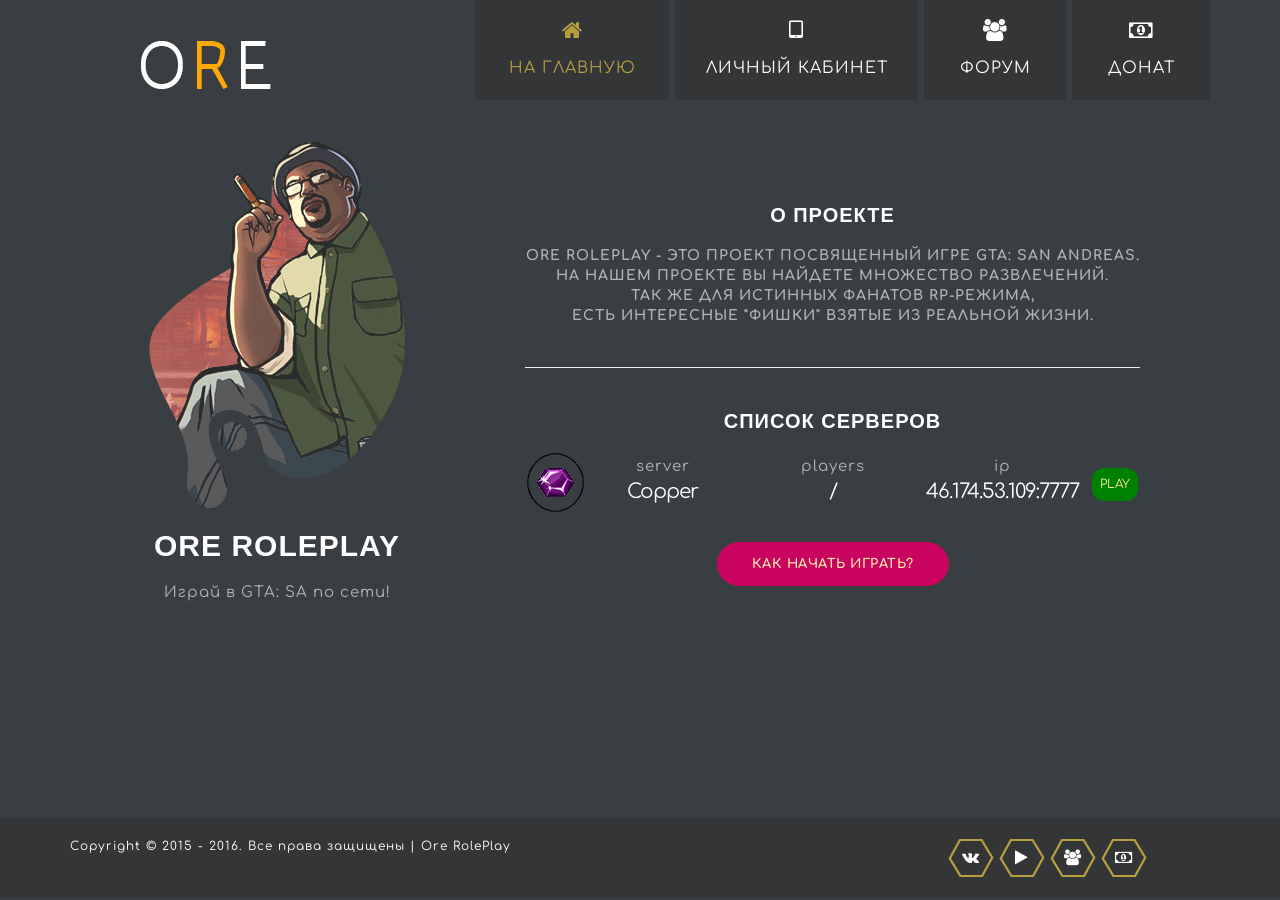
<file: index.html>
﻿<!DOCTYPE html>
  <head>
    <title>SAMP Ore RolePlay - играй в GTA San Andreas по сети</title>
	<link rel="icon" type="image/png" href="favicon.png" />
    <meta name="keywords" content="samp, gta, gta online, gta sa, samp-rp, diamond-rp, advance-rp, ore-rp" />
	<meta name="description" content="Начать играть в GTA San Andreas по сети">
    <meta charset="UTF-8">
    <meta name="viewport" content="width=device-width, initial-scale=1.0">
    <!-- Bootstrap -->
    <link href="css/bootstrap.min.css" rel="stylesheet">
    <link href="css/font-awesome.min.css" rel="stylesheet">
    <link rel="stylesheet" href="css/templatemo_misc.css">
    <link href="css/templatemo_style.css" rel="stylesheet">
	<script type="text/javascript" src="js/jquery.flipping_text.js"></script>
	<script src="js/jquery.js"></script>
    <script src="js/jquery-1.10.2.min.js"></script> 
	<script src="js/jquery.lightbox.js"></script>
	<script src="js/templatemo_custom.js"></script>	
	<link rel="stylesheet" href="css/animate.css">
	<link rel="stylesheet" href="css/styles.css">
	<link href='//fonts.googleapis.com/css?family=Comfortaa:400,700,300&subset=latin,cyrillic,cyrillic-ext,latin-ext' rel='stylesheet' type='text/css'>
	<link href='//fonts.googleapis.com/css?family=Roboto+Condensed:400,700&subset=latin,cyrillic-ext' rel='stylesheet' type='text/css'>
	<link href='//fonts.googleapis.com/css?family=Roboto:400,700&subset=latin,cyrillic-ext' rel='stylesheet' type='text/css'>
	<link rel="stylesheet" href="css/diamond.css">
	<!-- Bootstrap -->
  </head>
  <body>
  	<div class="site-header">
		<div class="main-navigation">
			<div class="responsive_menu">
				<ul>
					<li><a class="show-1 templatemo_home" href="#">На главную</a></li>
					<li><a href="/accounts">Личный кабинет</a></li>
					<li><a href="/forum">Форум</a></li>
					<li><a href="/donate.html">Донат</a></li>
				</ul>
			</div>
			<div class="container">
				<div class="row templatemo_gallerygap">
					<div class="col-md-12 responsive-menu">
						<a href="#" class="menu-toggle-btn">
				            <i class="fa fa-bars"></i>
				        </a>
					</div> <!-- /.col-md-12 -->
                    <div class="col-md-3 col-sm-12">
                    	<a href="/"><img src="images/templatemo_logo.jpg" alt="SAMP Ore RolePlay - играй в GTA San Andreas по сети"></a>
                    </div>
					<div class="col-md-9 main_menu">
						<ul>
							<li><a class="show-1 templatemo_home" href="#">
                            	<span class="fa fa-home"></span>
                                На главную</a></li>
							<li><a href="/accounts">
                            	<span class="fa fa-tablet"></span>
                          		  Личный кабинет</a></li>
							<li><a href="/forum">
                            	<span class="fa fa-users"></span>
                            	Форум</a></li>
							<li><a href="/donate.html">
                            	<span class="fa fa-money"></span>
                                Донат</a></li>
						</ul>
					</div> <!-- /.col-md-12 -->
				</div> <!-- /.row -->
			</div> <!-- /.container -->
		</div> <!-- /.main-navigation -->
	</div> <!-- /.site-header -->
	<div id="menu-container"></div>
	<div class='landing_block'>
	<style>
	.landing_block {
	margin-top: -130px;
	height:650px;
	max-height:400px;
	width:1000px;
	}
	</style>
	<div class="left">
	<style>
	.left{
	left: 400px;	
	}
	</style>
	<div class='rocketman1'></div>
	<center><b><h2 class="intro" style="color: white; font-size: 30px;">ORE ROLEPLAY</h2></b></center>
    <center><p class="intro" class="most_popular">Играй в GTA: SA по сети!</p></center>
	</div>
	<div class="right">
	<style>
	.right{
	right: 400px;
	}
	.server_info_itemss {
	width: 50px;
	display: inline-block;
	background-repeat: repeat-y;
	background-position: top; }
	</style>
	<br>
	<br>
	<br>
	<br>
	<center>
	<b><h2 style="color: white; font-size: 20px;">О ПРОЕКТЕ</h2></b>
	<p class="server_info_item_name">Ore RolePlay - это проект посвященный игре GTA: San Andreas. <br>На нашем проекте Вы найдете множество развлечений.<br>Так же для истинных фанатов RP-режима,<br> есть интересные "фишки" взятые из реальной жизни.</p>
	<br>
	<hr></hr>
	<br>
	<center><b><h2 style="color: white; font-size: 20px;">СПИСОК СЕРВЕРОВ</h2></b>
	<div class="server_info">
	<style>
	.start_games {
	letter-spacing: .1px;
	position: relative;
	top: -10px;
	display: inline-block;
	font-size: 12px;
	color: #fff;
	cursor: pointer;
	padding: 8px 8px;
	background: #008000;
	-webkit-border-radius: 12px;
	-moz-border-radius: 12px;
	color: #fee9a8;
	}
	</style>
	<div class="server_info_itemss">
	  <p class="server_info_item_value"><img src="images/s1.png"></img></p>
	</div>
	<div class="server_info_item">
	  <p class="intro" class="server_info_item_name">server</p>
	  <p class="server_info_item_value" style="color: white; font-size: 20px;">Copper</p>
	</div>
	<div class="server_info_item">
	  <p class="intro" class="server_info_item_name">players</p>
	  <p class="server_info_item_value players" style="color: white; font-size: 20px;"><script type='text/javascript' src='http://servers-samp.ru/api/161933'></script><script type="text/javascript">document.write(info.players);</script>/<script type="text/javascript">document.write(info.maxplayers);</script></p>
	</div>
	<div class="server_info_item">
	  <p class="intro" class="server_info_item_name">ip</p>
	  <p class="server_info_item_value" style="color: white; font-size: 20px;">46.174.53.109:7777</p>
	</div>
	<div class="server_info_itemss">
	  <p class="server_info_item_value"><a href="samp://46.174.53.109:7777" class="start_games">PLAY</a></p>
	</div>
	</div>
	<a href="/how_game.html" class="start_game">КАК НАЧАТЬ ИГРАТЬ?</a>
	</center>
	</div>
	</div>
	<!-- footer start -->
	<style>
	.templatemo_footer { 
	background: #343536; padding: 20px 0px; width: 100%; margin-top: 300px; 
	}
	</style>
    <div class="templatemo_footer">
    	<div class="container">
    	<div class="row">
        	<div class="col-md-9 col-sm-12" style="font-size: 12px; color: white;">Copyright © 2015 - 2016. Все права защищены | Ore RolePlay</div>
            <div class="col-md-3 col-sm-12 templatemo_rfooter">
            	  <a href="http://vk.com/ore_rp">
                 	<div class="hex_footer">
					<span class="fa fa-vk"></span>
					</div>
                  </a>
				 <a href="/how_game.html">
                	<div class="hex_footer">
					 <span class="fa fa-play"></span>
					</div>
                </a>
				<a href="/forum">
                	<div class="hex_footer">
					 <span class="fa fa-users"></span>
					</div>
                </a>
                <a href="/donate.html">
                	<div class="hex_footer">
					 <span class="fa fa-money"></span>
					</div>
                </a>
            </div>
        </div>
        </div>
    </div>
    <!-- footer end -->
	<script type="text/javascript">
			$(document).ready( function() {
				$(".intro").flipping_text({
					tickerTime: 25
				});
			});
	</script>
  </body>
</html>
</file>
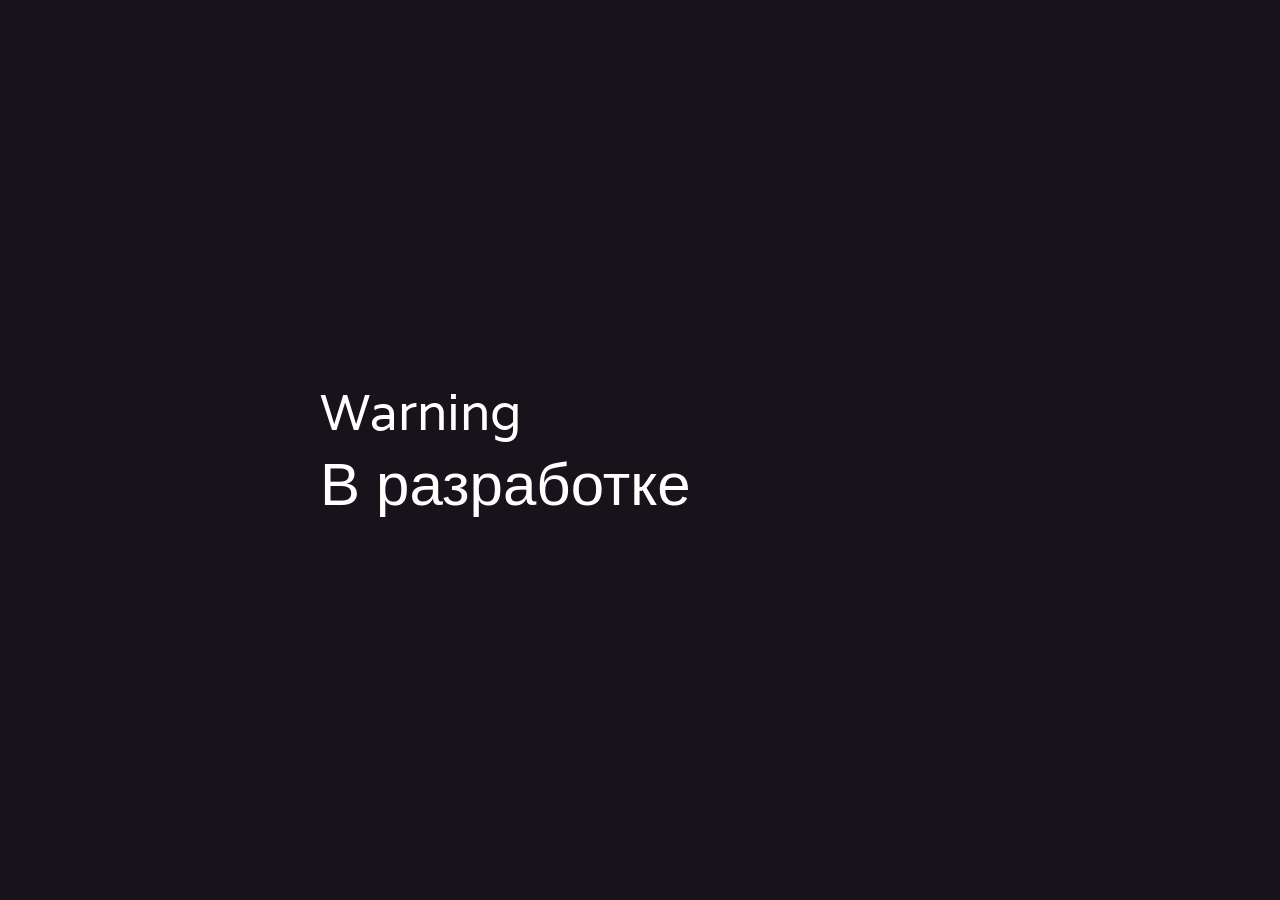
<file: forum/index.html>
<!DOCTYPE html>
<html>

<head>

  <meta charset="UTF-8">

  <title>Ore RolePlay - Форум</title>

  <style>
/*! normalize.css v3.0.0 | MIT License | git.io/normalize */html{font-family:sans-serif;-ms-text-size-adjust:100%;-webkit-text-size-adjust:100%}body{margin:0}article,aside,details,figcaption,figure,footer,header,hgroup,main,nav,section,summary{display:block}audio,canvas,progress,video{display:inline-block;vertical-align:baseline}audio:not([controls]){display:none;height:0}[hidden],template{display:none}a{background:transparent}a:active,a:hover{outline:0}abbr[title]{border-bottom:1px dotted}b,strong{font-weight:bold}dfn{font-style:italic}h1{font-size:2em;margin:0.67em 0}mark{background:#ff0;color:#000}small{font-size:80%}sub,sup{font-size:75%;line-height:0;position:relative;vertical-align:baseline}sup{top:-0.5em}sub{bottom:-0.25em}img{border:0}svg:not(:root){overflow:hidden}figure{margin:1em 40px}hr{-moz-box-sizing:content-box;-webkit-box-sizing:content-box;box-sizing:content-box;height:0}pre{overflow:auto}code,kbd,pre,samp{font-family:monospace, monospace;font-size:1em}button,input,optgroup,select,textarea{color:inherit;font:inherit;margin:0}button{overflow:visible}button,select{text-transform:none}button,html input[type="button"],input[type="reset"],input[type="submit"]{-webkit-appearance:button;cursor:pointer}button[disabled],html input[disabled]{cursor:default}button::-moz-focus-inner,input::-moz-focus-inner{border:0;padding:0}input{line-height:normal}input[type="checkbox"],input[type="radio"]{-webkit-box-sizing:border-box;-moz-box-sizing:border-box;box-sizing:border-box;padding:0}input[type="number"]::-webkit-inner-spin-button,input[type="number"]::-webkit-outer-spin-button{height:auto}input[type="search"]{-webkit-appearance:textfield;-moz-box-sizing:content-box;-webkit-box-sizing:content-box;box-sizing:content-box}input[type="search"]::-webkit-search-cancel-button,input[type="search"]::-webkit-search-decoration{-webkit-appearance:none}fieldset{border:1px solid #c0c0c0;margin:0 2px;padding:0.35em 0.625em 0.75em}legend{border:0;padding:0}textarea{overflow:auto}optgroup{font-weight:bold}table{border-collapse:collapse;border-spacing:0}td,th{padding:0}

  </style>

  <style>
    body {
      background: #18121A;
      font-family: 'Varela', sans-serif;
    }

    html, body {
      margin: 0;
      padding: 0;
      width: 100%;
      height: 100%;
      display: table;
    }

    .wrapper {
      display: table-cell;
      vertical-align: middle;
    }

    .glitch {
      color: white;
      font-size: 100px;
      position: relative;
      width: 640px;
      margin: 0 auto;
    }

    @keyframes noise-anim {
      0% {
        clip: rect(44px, 9999px, 32px, 0);
      }
      5% {
        clip: rect(70px, 9999px, 10px, 0);
      }
      10% {
        clip: rect(81px, 9999px, 10px, 0);
      }
      15.0% {
        clip: rect(77px, 9999px, 64px, 0);
      }
      20% {
        clip: rect(24px, 9999px, 87px, 0);
      }
      25% {
        clip: rect(40px, 9999px, 65px, 0);
      }
      30.0% {
        clip: rect(87px, 9999px, 90px, 0);
      }
      35% {
        clip: rect(50px, 9999px, 14px, 0);
      }
      40% {
        clip: rect(100px, 9999px, 19px, 0);
      }
      45% {
        clip: rect(16px, 9999px, 7px, 0);
      }
      50% {
        clip: rect(17px, 9999px, 91px, 0);
      }
      55.0% {
        clip: rect(84px, 9999px, 2px, 0);
      }
      60.0% {
        clip: rect(36px, 9999px, 9px, 0);
      }
      65% {
        clip: rect(66px, 9999px, 3px, 0);
      }
      70% {
        clip: rect(25px, 9999px, 69px, 0);
      }
      75% {
        clip: rect(72px, 9999px, 67px, 0);
      }
      80% {
        clip: rect(28px, 9999px, 40px, 0);
      }
      85.0% {
        clip: rect(6px, 9999px, 80px, 0);
      }
      90% {
        clip: rect(58px, 9999px, 42px, 0);
      }
      95% {
        clip: rect(22px, 9999px, 87px, 0);
      }
      100% {
        clip: rect(97px, 9999px, 58px, 0);
      }
    }
    .glitch:after {
      content: attr(data-text);
      position: absolute;
      left: 2px;
      text-shadow: -2px 0 red;
      top: 0;
      color: white;
      background: #18121A;
      overflow: hidden;
      clip: rect(0, 900px, 0, 0);
      animation: noise-anim 2s infinite linear alternate-reverse;
    }

    @keyframes noise-anim-2 {
      0% {
        clip: rect(66px, 9999px, 73px, 0);
      }
      5% {
        clip: rect(31px, 9999px, 97px, 0);
      }
      10% {
        clip: rect(91px, 9999px, 84px, 0);
      }
      15.0% {
        clip: rect(51px, 9999px, 72px, 0);
      }
      20% {
        clip: rect(79px, 9999px, 33px, 0);
      }
      25% {
        clip: rect(81px, 9999px, 20px, 0);
      }
      30.0% {
        clip: rect(86px, 9999px, 64px, 0);
      }
      35% {
        clip: rect(88px, 9999px, 98px, 0);
      }
      40% {
        clip: rect(69px, 9999px, 6px, 0);
      }
      45% {
        clip: rect(24px, 9999px, 68px, 0);
      }
      50% {
        clip: rect(91px, 9999px, 79px, 0);
      }
      55.0% {
        clip: rect(75px, 9999px, 79px, 0);
      }
      60.0% {
        clip: rect(84px, 9999px, 32px, 0);
      }
      65% {
        clip: rect(90px, 9999px, 2px, 0);
      }
      70% {
        clip: rect(42px, 9999px, 84px, 0);
      }
      75% {
        clip: rect(48px, 9999px, 14px, 0);
      }
      80% {
        clip: rect(79px, 9999px, 91px, 0);
      }
      85.0% {
        clip: rect(77px, 9999px, 6px, 0);
      }
      90% {
        clip: rect(99px, 9999px, 75px, 0);
      }
      95% {
        clip: rect(76px, 9999px, 60px, 0);
      }
      100% {
        clip: rect(4px, 9999px, 50px, 0);
      }
    }
    .glitch:before {
      content: attr(data-text);
      position: absolute;
      left: -5px;
      text-shadow: 2px 0 blue;
      top: 0;
      color: white;
      background: #18121A;
      overflow: hidden;
      clip: rect(0, 900px, 0, 0);
      animation: noise-anim-2 3s infinite linear alternate-reverse;
    }

    </style>

    <script type="text/javascript">!function(){function e(e,r){return[].slice.call((r||document).querySelectorAll(e))}if(window.addEventListener){var r=window.StyleFix={link:function(e){try{if("stylesheet"!==e.rel||e.hasAttribute("data-noprefix"))return}catch(t){return}var n,i=e.href||e.getAttribute("data-href"),a=i.replace(/[^\/]+$/,""),o=(/^[a-z]{3,10}:/.exec(a)||[""])[0],s=(/^[a-z]{3,10}:\/\/[^\/]+/.exec(a)||[""])[0],l=/^([^?]*)\??/.exec(i)[1],u=e.parentNode,p=new XMLHttpRequest;p.onreadystatechange=function(){4===p.readyState&&n()},n=function(){var t=p.responseText;if(t&&e.parentNode&&(!p.status||p.status<400||p.status>600)){if(t=r.fix(t,!0,e),a){t=t.replace(/url\(\s*?((?:"|')?)(.+?)\1\s*?\)/gi,function(e,r,t){return/^([a-z]{3,10}:|#)/i.test(t)?e:/^\/\//.test(t)?'url("'+o+t+'")':/^\//.test(t)?'url("'+s+t+'")':/^\?/.test(t)?'url("'+l+t+'")':'url("'+a+t+'")'});var n=a.replace(/([\\\^\$*+[\]?{}.=!:(|)])/g,"\\$1");t=t.replace(RegExp("\\b(behavior:\\s*?url\\('?\"?)"+n,"gi"),"$1")}var i=document.createElement("style");i.textContent=t,i.media=e.media,i.disabled=e.disabled,i.setAttribute("data-href",e.getAttribute("href")),u.insertBefore(i,e),u.removeChild(e),i.media=e.media}};try{p.open("GET",i),p.send(null)}catch(t){"undefined"!=typeof XDomainRequest&&(p=new XDomainRequest,p.onerror=p.onprogress=function(){},p.onload=n,p.open("GET",i),p.send(null))}e.setAttribute("data-inprogress","")},styleElement:function(e){if(!e.hasAttribute("data-noprefix")){var t=e.disabled;e.textContent=r.fix(e.textContent,!0,e),e.disabled=t}},styleAttribute:function(e){var t=e.getAttribute("style");t=r.fix(t,!1,e),e.setAttribute("style",t)},process:function(){e("style").forEach(StyleFix.styleElement),e("[style]").forEach(StyleFix.styleAttribute)},register:function(e,t){(r.fixers=r.fixers||[]).splice(void 0===t?r.fixers.length:t,0,e)},fix:function(e,t,n){for(var i=0;i<r.fixers.length;i++)e=r.fixers[i](e,t,n)||e;return e},camelCase:function(e){return e.replace(/-([a-z])/g,function(e,r){return r.toUpperCase()}).replace("-","")},deCamelCase:function(e){return e.replace(/[A-Z]/g,function(e){return"-"+e.toLowerCase()})}};!function(){setTimeout(function(){},10),document.addEventListener("DOMContentLoaded",StyleFix.process,!1)}()}}(),function(e){function r(e,r,n,i,a){if(e=t[e],e.length){var o=RegExp(r+"("+e.join("|")+")"+n,"gi");a=a.replace(o,i)}return a}if(window.StyleFix&&window.getComputedStyle){var t=window.PrefixFree={prefixCSS:function(e,n){var i=t.prefix;if(t.functions.indexOf("linear-gradient")>-1&&(e=e.replace(/(\s|:|,)(repeating-)?linear-gradient\(\s*(-?\d*\.?\d*)deg/gi,function(e,r,t,n){return r+(t||"")+"linear-gradient("+(90-n)+"deg"})),e=r("functions","(\\s|:|,)","\\s*\\(","$1"+i+"$2(",e),e=r("keywords","(\\s|:)","(\\s|;|\\}|$)","$1"+i+"$2$3",e),e=r("properties","(^|\\{|\\s|;)","\\s*:","$1"+i+"$2:",e),t.properties.length){var a=RegExp("\\b("+t.properties.join("|")+")(?!:)","gi");e=r("valueProperties","\\b",":(.+?);",function(e){return e.replace(a,i+"$1")},e)}return n&&(e=r("selectors","","\\b",t.prefixSelector,e),e=r("atrules","@","\\b","@"+i+"$1",e)),e=e.replace(RegExp("-"+i,"g"),"-"),e=e.replace(/-\*-(?=[a-z]+)/gi,t.prefix)},property:function(e){return(t.properties.indexOf(e)?t.prefix:"")+e},value:function(e){return e=r("functions","(^|\\s|,)","\\s*\\(","$1"+t.prefix+"$2(",e),e=r("keywords","(^|\\s)","(\\s|$)","$1"+t.prefix+"$2$3",e)},prefixSelector:function(e){return e.replace(/^:{1,2}/,function(e){return e+t.prefix})},prefixProperty:function(e,r){var n=t.prefix+e;return r?StyleFix.camelCase(n):n}};!function(){var e={},r=[],n=getComputedStyle(document.documentElement,null),i=document.createElement("div").style,a=function(t){if("-"===t.charAt(0)){r.push(t);var n=t.split("-"),i=n[1];for(e[i]=++e[i]||1;n.length>3;){n.pop();var a=n.join("-");o(a)&&-1===r.indexOf(a)&&r.push(a)}}},o=function(e){return StyleFix.camelCase(e)in i};if(n.length>0)for(var s=0;s<n.length;s++)a(n[s]);else for(var l in n)a(StyleFix.deCamelCase(l));var u={uses:0};for(var p in e){var f=e[p];u.uses<f&&(u={prefix:p,uses:f})}t.prefix="-"+u.prefix+"-",t.Prefix=StyleFix.camelCase(t.prefix),t.properties=[];for(var s=0;s<r.length;s++){var l=r[s];if(0===l.indexOf(t.prefix)){var c=l.slice(t.prefix.length);o(c)||t.properties.push(c)}}"Ms"!=t.Prefix||"transform"in i||"MsTransform"in i||!("msTransform"in i)||t.properties.push("transform","transform-origin"),t.properties.sort()}(),function(){function e(e,r){return i[r]="",i[r]=e,!!i[r]}var r={"linear-gradient":{property:"backgroundImage",params:"red, teal"},calc:{property:"width",params:"1px + 5%"},element:{property:"backgroundImage",params:"#foo"},"cross-fade":{property:"backgroundImage",params:"url(a.png), url(b.png), 50%"}};r["repeating-linear-gradient"]=r["repeating-radial-gradient"]=r["radial-gradient"]=r["linear-gradient"];var n={initial:"color","zoom-in":"cursor","zoom-out":"cursor",box:"display",flexbox:"display","inline-flexbox":"display",flex:"display","inline-flex":"display",grid:"display","inline-grid":"display","min-content":"width"};t.functions=[],t.keywords=[];var i=document.createElement("div").style;for(var a in r){var o=r[a],s=o.property,l=a+"("+o.params+")";!e(l,s)&&e(t.prefix+l,s)&&t.functions.push(a)}for(var u in n){var s=n[u];!e(u,s)&&e(t.prefix+u,s)&&t.keywords.push(u)}}(),function(){function r(e){return a.textContent=e+"{}",!!a.sheet.cssRules.length}var n={":read-only":null,":read-write":null,":any-link":null,"::selection":null},i={keyframes:"name",viewport:null,document:'regexp(".")'};t.selectors=[],t.atrules=[];var a=e.appendChild(document.createElement("style"));for(var o in n){var s=o+(n[o]?"("+n[o]+")":"");!r(s)&&r(t.prefixSelector(s))&&t.selectors.push(o)}for(var l in i){var s=l+" "+(i[l]||"");!r("@"+s)&&r("@"+t.prefix+s)&&t.atrules.push(l)}e.removeChild(a)}(),t.valueProperties=["transition","transition-property"],e.className+=" "+t.prefix,StyleFix.register(t.prefixCSS)}}(document.documentElement);
    </script>
    <link href='http://fonts.googleapis.com/css?family=Varela' rel='stylesheet' type='text/css'>

</head>

<body>

  <div class="wrapper">
    <div class="glitch" data-text="Warning" style="font-size: 50px;">Warning</div>
    <div class="glitch" data-text="В разработке" style="font-size: 60px;">В разработке</div>
  </div>

</body>

</html>
</file>
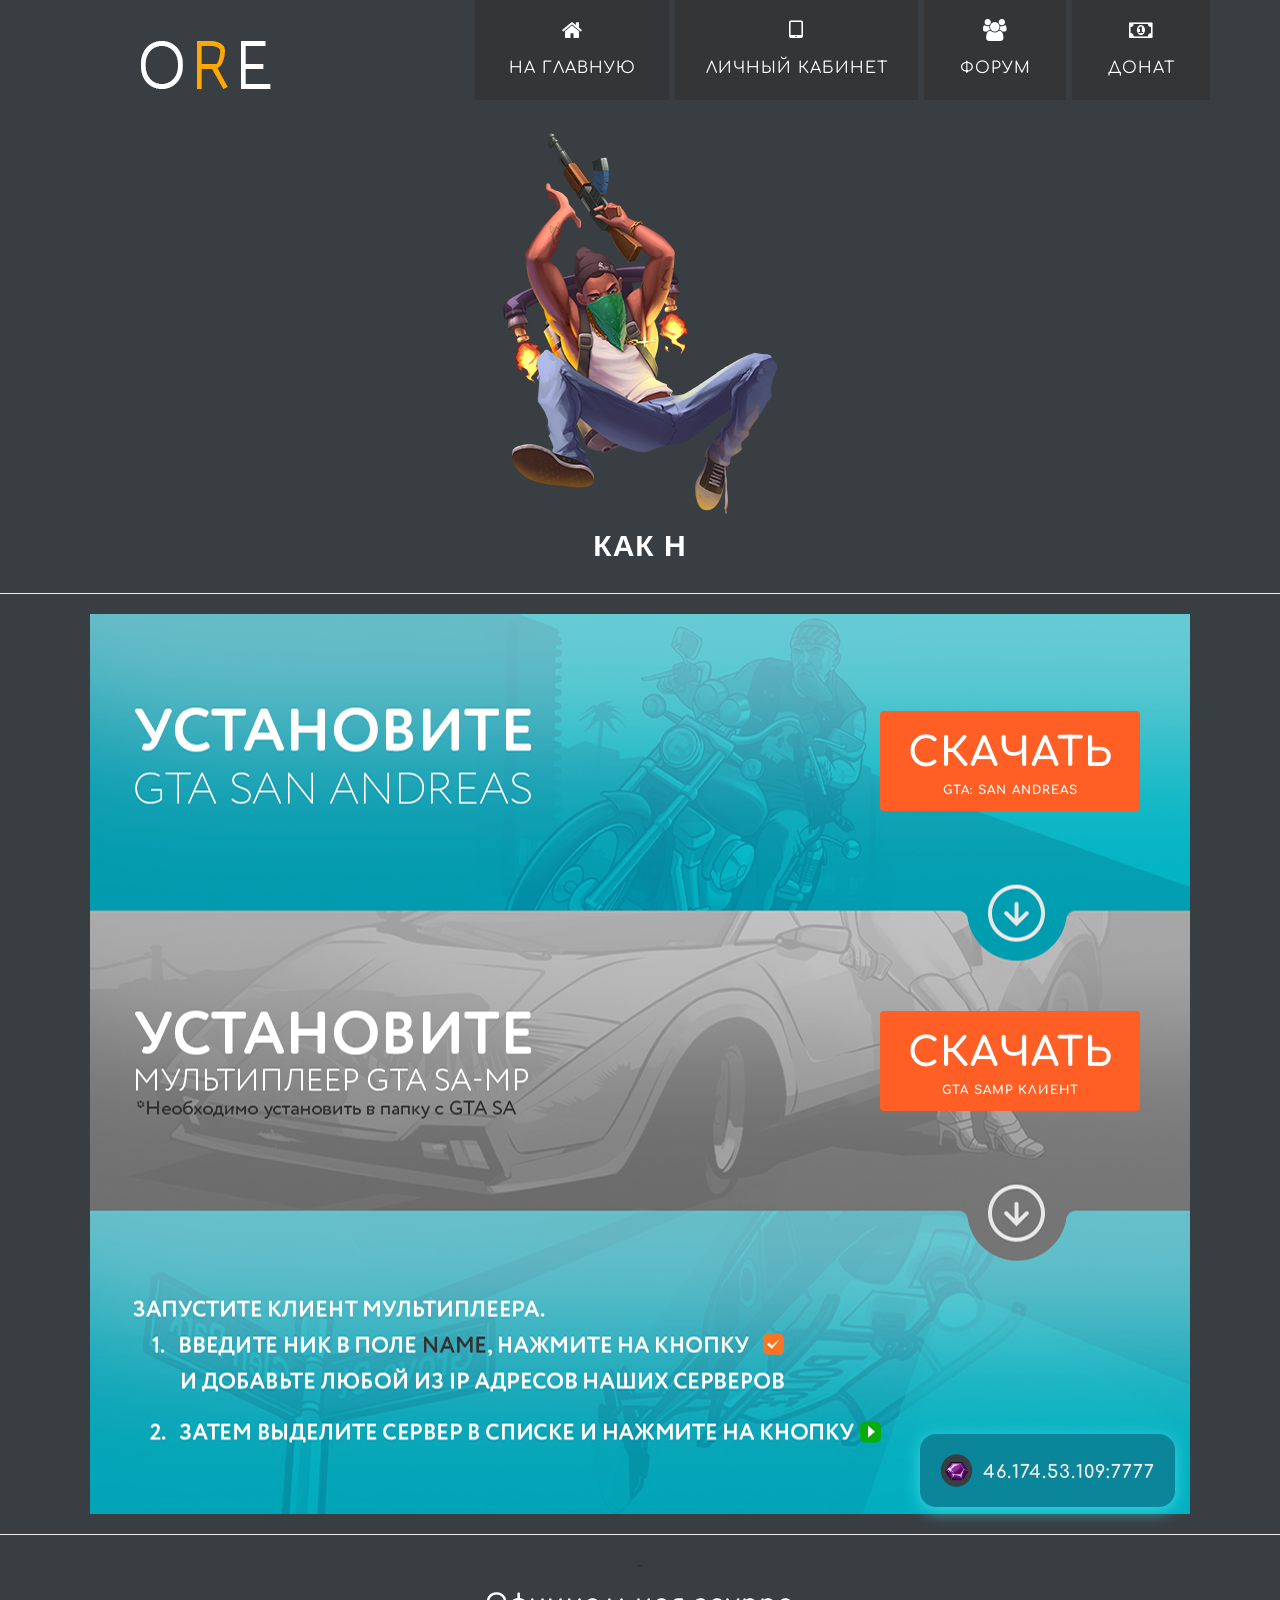
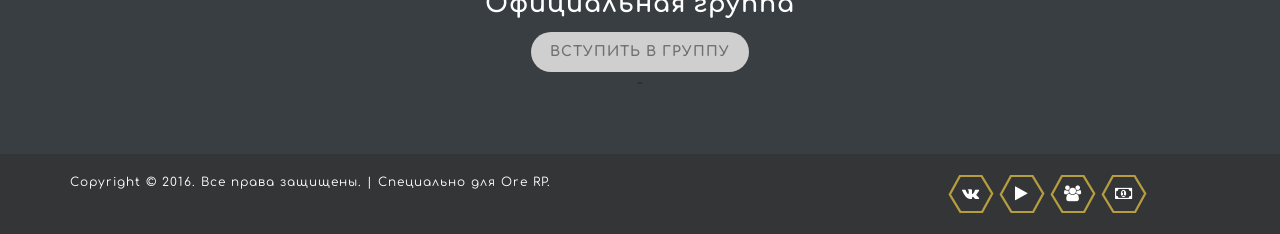
<file: how_game.html>
﻿<!DOCTYPE html>
  <head>
    <title>SAMP Ore RolePlay - играй в GTA San Andreas по сети</title>
	<link rel="icon" type="image/png" href="favicon.png" />
    <meta name="keywords" content="samp, gta, gta online, gta sa, samp-rp, diamond-rp, advance-rp, ore-rp" />
	<meta name="description" content="Начать играть в GTA San Andreas по сети">
    <meta charset="UTF-8">
    <meta name="viewport" content="width=device-width, initial-scale=1.0">
    <!-- Bootstrap -->
    <link href="css/bootstrap.min.css" rel="stylesheet">
    <link href="css/font-awesome.min.css" rel="stylesheet">
    <link rel="stylesheet" href="css/templatemo_misc.css">
    <link href="css/templatemo_style.css" rel="stylesheet">
	<script src="js/jquery.js"></script>
    <script src="js/jquery-1.10.2.min.js"></script> 
	<script src="js/jquery.lightbox.js"></script>
	<script src="js/templatemo_custom.js"></script>	
	<link rel="stylesheet" href="css/animate.css">
	<link rel="stylesheet" href="css/styles.css">
	<script type="text/javascript" src="http://code.jquery.com/jquery-1.9.1.js"></script>
	<script type="text/javascript" src="js/jquery.flipping_text.js"></script>
	<link href='//fonts.googleapis.com/css?family=Comfortaa:400,700,300&subset=latin,cyrillic,cyrillic-ext,latin-ext' rel='stylesheet' type='text/css'>
	<link href='//fonts.googleapis.com/css?family=Roboto+Condensed:400,700&subset=latin,cyrillic-ext' rel='stylesheet' type='text/css'>
	<link href='//fonts.googleapis.com/css?family=Roboto:400,700&subset=latin,cyrillic-ext' rel='stylesheet' type='text/css'>
	<link rel="stylesheet" href="css/diamond.css">
  </head>
  <body>
  	<div class="site-header">
		<div class="main-navigation">
			<div class="responsive_menu">
				<ul>
					<li><a href="/">На главную</a></li>
					<li><a href="/accounts">Личный кабинет</a></li>
					<li><a href="/forum">Форум</a></li>
					<li><a href="/donate.html">Донат</a></li>
				</ul>
			</div>
			<div class="container">
				<div class="row templatemo_gallerygap">
					<div class="col-md-12 responsive-menu">
						<a href="#" class="menu-toggle-btn">
				            <i class="fa fa-bars"></i>
				        </a>
					</div> <!-- /.col-md-12 -->
                    <div class="col-md-3 col-sm-12">
                    	<a href="/"><img src="images/templatemo_logo.jpg" alt="SAMP Ore RolePlay - играй в GTA San Andreas по сети"></a>
                    </div>
					<div class="col-md-9 main_menu">
						<ul>
							<li><a href="/">
                            	<span class="fa fa-home"></span>
                                На главную</a></li>
							<li><a href="/accounts">
                            	<span class="fa fa-tablet"></span>
                          		  Личный кабинет</a></li>
							<li><a href="/forum">
                            	<span class="fa fa-users"></span>
                            	Форум</a></li>
							<li><a href="/donate.html">
                            	<span class="fa fa-money"></span>
                                Донат</a></li>
						</ul>
					</div> <!-- /.col-md-12 -->
				</div> <!-- /.row -->
			</div> <!-- /.container -->
		</div> <!-- /.main-navigation -->
	</div> <!-- /.site-header -->
    <div id="menu-container"></div>
	<div class='landing_block'>
	<style>
	.landing_block {
	margin-top: -130px;
	height:650px;
	max-height:440px;
	width:1000px;
	}
	</style>
	<div class="rocketman"></div>
	<center><b><h2 class="intro" style="color: white; font-size: 30px;">КАК НАЧАТЬ ИГРАТЬ?</h2></b></center>
	</div>
    <!-- about start -->
	<hr></hr>
	<div id='content' class='main_width howgogame'>
	<style>
	.howgogame {
	width:1100px;
	height:900px;
	max-height:900px;
	background:url(images/bg_howgogame.png) no-repeat center!important;
	}
	</style>
	<div class='move'>
		<a href='http://ore-rp.ru/files/gta-sa.torrent' target='_blank' title='Ссылка для скачивания GTA San Andreas (версия 1.0)'>
		<p style="color: white;">СКАЧАТЬ</p><p class='small'>GTA: SAN ANDREAS</p>
		</a>
	</div>
	<div class='move'>
		<a href='http://files.sa-mp.com/sa-mp-0.3.7-install.exe' target='_blank' title='Ссылка для скачивания GTA San Andreas Multiplayer'>
		<p style="color: white;">СКАЧАТЬ</p><p class='small'>GTA SAMP КЛИЕНТ</p>
		</a>
	</div>
	<div class='move bottom_slide'>
	<ul>
			<li><img src='images/copper.png'>46.174.53.109:7777	
	</ul>
	</div>
	</div>
	<hr></hr>
	<center>
	-
	<p class='groupname' style="color: white;">Официальная группа</p>
	<a href='http://vk.com/ore_rp' target='_blank' class='gogroup'>Вступить в группу</a>
	-
	</center>
    <!-- about end -->
	<!-- footer start -->
    <div class="templatemo_footer">
	<style>
	.templatemo_footer { 
	background: #343536; padding: 20px 0px; width: 100%; margin-top: 60px; 
	}
	</style>
    	<div class="container">
    	<div class="row">
        	<div class="col-md-9 col-sm-12" style="font-size: 12px; color: white;">Copyright © 2016. Все права защищены. | Специально для Ore RP.</div>
            <div class="col-md-3 col-sm-12 templatemo_rfooter">
            	  <a href="http://vk.com/ore_rp">
                 	<div class="hex_footer">
					<span class="fa fa-vk"></span>
					</div>
                  </a>
				 <a href="/how_game.html">
                	<div class="hex_footer">
					 <span class="fa fa-play"></span>
					</div>
                </a>
				<a href="/forum">
                	<div class="hex_footer">
					 <span class="fa fa-users"></span>
					</div>
                </a>
                <a href="/donate.html">
                	<div class="hex_footer">
					 <span class="fa fa-money"></span>
					</div>
                </a>
            </div>
        </div>
        </div>
    </div>
    <!-- footer end -->
	<script type="text/javascript">
			$(document).ready( function() {
				$(".intro").flipping_text({
					tickerTime: 25
				});
			});
	</script>
  </body>
</html>
</file>
<file: css/templatemo_style.css>
html, body {
	font-family: Tahoma, Arial; 
	padding: 0px; 
	margin: 0px; 
	color: #e7e7e7;
	background: #393e42;
	font-size: 12px;
}

.blue {
	color: #0CF;
}

.green {
	color: #0F0;
}

a {
	color: #b69e40; outline: 0;
}

a:hover {
	text-decoration: none;
}

a:active, a:focus {
	color: #b69e40;
	border: none;
	text-decoration: none;
}

button:focus { border: none; outline:none; }

p {
	color: #aeb5ba;
}

h1, h2, h3, h4, h5, h6 {
	font-family: Tahoma, Arial;
	font-weight: 400;
}

h1	{	font-size: 1.5em;
	color: #ffffff;
	background: #343537;
	padding: 10px 8px;
	float: left;
	}
	
h2	{ font-size: 24px; color: #ffffff; }
h3 {  text-align: center; font-size: 16px; }
/*img {
  	max-width: 100%;
  	height: auto;
  	width:100%;
}*/
.clear	{ clear: both; }
.container-fluid{ margin:15px auto; }

/* Menu */
span.fa	{ width: 100%; text-align: center; }
.site-header .main-navigation ul {
  padding: 0;
  margin: 0;
  list-style: none; 
  float: right;
}

.site-header .main-navigation {
  display: block;
  text-align: center;
  padding: 0px 0px;
}
.site-header .main-navigation ul li {
  display: inline-block;
  margin-left: 1px;
}
.site-header .main-navigation ul li:last-child {
  margin-right: 0px !important;
}
.site-header .main-navigation ul li a {
  padding: 20px 20px;
  display: inline-block;
  color: white;
  font-size: 16px;
  background: #343536;
  text-transform: uppercase;
}
.site-header .main-navigation ul li a.active {
  color: #b69e40;
  text-decoration: none;
}
.site-header .templatemo_logo {
  margin-top: 60px;
  display: inline-block;
  font-size: 36px;
  font-weight: 700;
}

a.menu-toggle-btn {
  padding: 12px 0;
  display: block;
  color: white;
  font-size: 24px;
}

.responsive-menu {
  display: none;
  background: #343536;
}

.responsive_menu {
  display: none;
  background-color: #2a2a2a;
}
.responsive_menu ul li {
  display: block !important;
  margin: 0 !important;
  border-bottom: 1px solid #444444;
}
.responsive_menu ul li a {
  padding: 15px 0 !important;
  display: block !important;
}

.templatemorow	{ margin: 0px 30px; }
.templatemo_servicerow	{ margin: 0px; }
.blok	{ position: absolute; }
.hex	{ width: 20%; float: left; }
.hex-offset	{ margin-left: 10%; }
.hexagon2, .hexagonteam {
	position: absolute;
	width: 200px;
	height: 400px;
	top: -85px;
}
.hexagonteam {
	position: absolute;
	width: 200px;
	height: 350px;
	top: -85px;
}
.hexagon {
	overflow: hidden;
	visibility: hidden;

	-webkit-transform: rotate(120deg);
	-moz-transform: rotate(120deg);
	-o-transform: rotate(120deg);
	-ms-transform: rotate(120deg);
	transform: rotate(120deg);
	cursor: pointer;
}

.hexagon-in1 {
	overflow: hidden;
	width: 100%;
	height: 100%;

	-webkit-transform: rotate(-60deg);
	-moz-transform: rotate(-60deg);
	-o-transform: rotate(-60deg);
	-ms-transform: rotate(-60deg);
	transform: rotate(-60deg);
}

.hexagon-in2 {
	/*-webkit-box-shadow: inset 0 0 0 200px rgba(176, 218, 212, 0.48);
	box-shadow: inset 0 0 0 200px rgba(176, 218, 212, 0.48);*/
	overflow: hidden;
	width: 100%;
	height: 100%;
	background-repeat: no-repeat;
	background-position: 50%;

	-webkit-background-size: 125%;
	-moz-background-size: 125%;
	background-size: 125%;
	visibility: visible;

	-webkit-transform: rotate(-60deg);
	-moz-transform: rotate(-60deg);
	-o-transform: rotate(-60deg);
	-ms-transform: rotate(-60deg);
	transform: rotate(-60deg);

	-webkit-transition: all 0.5s ease;
	-moz-transition: all 0.5s ease;
	-o-transition: all 0.5s ease;
	-ms-transition: all 0.5s ease;
	transition: all 0.5s ease;
}

.hexagon-in2:hover {
	webkit-box-shadow: inset 0 0 0 200px rgba(36,36,36, 0.7);
	box-shadow: inset 0 0 0 200px rgba(36,36,36, 0.7);
}
.s_top	{ margin-top: 8%; }
.templatemo_hexteam .gallery-item .templatemo_overlay1 a { top: 50%; left: 15%; background: none; border: none; }
.templatemo_hexteam .gallery-item .templatemo_overlay2 a { top: 50%; left: 37%; background: none; border: none; }
.templatemo_hexteam .gallery-item .templatemo_overlay3 a { top: 50%; left: 58%; background: none; border: none; }
.templatemo_hexteam .gallery-item .templatemo_overlay4 a { top: 50%; left: 80%; background: none; border: none; }

.smallhexagon {
	width: 40px;
	height: 46px;
	background: #b69e40;
	position: relative;
	background: url(../images/templatemo_teamhexa.png) no-repeat;
	margin-bottom: 10px;
}
.smallhexagon:before {
	position: absolute;
	left: 0;
	width: 0;
	height: 46px;

}
.smallhexagon:after {
	content: "";
	position: absolute;
	left: 0;
	width: 0;
	height: 46px;
}
.smallhexagon .fa { font-size: 16px; color: #ffffff; line-height: 46px; }
.templatemo_overlaytxt	{ margin-top: 105%; text-align: center; width: 100%; }

.hexagon-a {
	margin-top: 63px;
	position: absolute;
	z-index: 300;
	margin-left: -65px;
}
.hexagon-a a {
  margin: 0 auto;
  width: 26%;
  display: block;
  position: relative;
  
}
.hexagon-a a.hlinktop:hover .hexa-a {
  background: #cfb652;
  color: #fff;
}

.hexagonservices {
	height: 160px;
	margin-top: 60px;
}
.hexagonservices a.hlinkbott {
  margin: 0 auto;
  display: block;
  min-width: 120px;
  position: relative;
}

.hexagonservices a.hlinkbott:hover .hexa {
  background: #b69e40;
}
.templatemo_servicetext	{ float: left; margin-top: 230px; }
.templatemo_hexservices	{ width: 20%; margin-top: -10%; }
.templatemo_hexservices p{ text-align: center; }

/* mid hexa */
.hexa-a {
  width: 100%;
  min-width: 110px;
  height: 0;
  padding-bottom: 57.7%;
  background: #393e42;
  position: absolute;
  color: #b69e40;
  font-family: Futura, "Trebuchet MS", Arial, sans-serif;
  font-size: 42px;
  -webkit-transition: all 0.2s ease-in-out;
  -webkit-transition-delay: 0s;
  -moz-transition: all 0.2s ease-in-out 0s;
  -o-transition: all 0.2s ease-in-out 0s;
  transition: all 0.2s ease-in-out 0s;
  border-radius: 0%;
}

.hexa-a:before, .hexa-a:after {
  content: "";
  display: block;
  width: inherit;
  height: inherit;
  padding: inherit;
  background: inherit;
  -webkit-transform: rotate(60deg);
  -moz-transform: rotate(60deg);
  -ms-transform: rotate(60deg);
  -o-transform: rotate(60deg);
  transform: rotate(60deg);
  z-index: 0;
  position: absolute;
  border-radius: inherit;
}

.hexa-a:after {
  -webkit-transform: rotate(-60deg);
  -moz-transform: rotate(-60deg);
  -ms-transform: rotate(-60deg);
  -o-transform: rotate(-60deg);
  transform: rotate(-60deg);
}

.hcontainer-a {
  position: absolute;
  left: 0;
  top: 0;
  height: 100%;
  width: 100%;
  z-index: 10;
}

.vertical-align-a {
  display: table;
  height: 100%;
  width: 100%;
}

.texts-a {
  display: table-cell;
  vertical-align: middle;
  text-align: center;
} 

/* main Hexa */ 
.hexa {
  width: 100%;
  min-width: 120px;
  height: 0;
  padding-bottom: 57.7%;
  margin: 0;
  background: #b69e40;
  position: absolute;
  color: #FFF;
  font-family: Futura, "Trebuchet MS", Arial, sans-serif;
  font-size: 14px;
  -webkit-transition: all 0.2s ease-in-out;
  -webkit-transition-delay: 0s;
  -moz-transition: all 0.2s ease-in-out 0s;
  -o-transition: all 0.2s ease-in-out 0s;
  transition: all 0.2s ease-in-out 0s;
  border-radius: 0%;
}

.hexa:before, .hexa:after {
  content: "";
  display: block;
  width: inherit;
  height: inherit;
  padding: inherit;
  background: inherit;
  -webkit-transform: rotate(60deg);
  -moz-transform: rotate(60deg);
  -ms-transform: rotate(60deg);
  -o-transform: rotate(60deg);
  transform: rotate(60deg);
  z-index: 0;
  position: absolute;
  border-radius: inherit;
}

.hexa:after {
  -webkit-transform: rotate(-60deg);
  -moz-transform: rotate(-60deg);
  -ms-transform: rotate(-60deg);
  -o-transform: rotate(-60deg);
  transform: rotate(-60deg);
}


/* ---- Small Hexa ----*/
.hex_footer {
    width: 46px;
	height: 40px;
	position: relative;
    background: url(../images/templatemo_footerhexa.png) no-repeat;
}

 a:hover .hex_footer{ background: url(../images/templatemo_teamhexa_hover.png) no-repeat; }

.hex_footer span.fa{ color: #ffffff; font-size: 16px; line-height: 40px; }

/*------------------------------------------------------
	Gallery Styles 
--------------------------------------------------------*/
.gallery-item {
  background-color: white;
  -webkit-box-shadow: inset 0 0 1px #666;
  -moz-box-shadow: inset 0 0 1px #666;
  margin-bottom: 30px;
  /*position: relative;*/
  overflow: hidden;
}
.gallery-item .content-gallery {
  text-align: center;
}
.gallery-item .content-gallery h3 {
  color: #b10021;
  font-size: 16px;
  font-weight: 300;
  margin-top: 5px;
  padding-bottom: 5px;
  display: inline-block;
}
.gallery-item img {
  width: 100%;
}
.gallery-item .overlay {
  position: absolute;
  top: 0;
  left: 0;
  width: 100%;
  min-width: 100%;
  min-height: 100%;
  height: 100%;
  display: block;
  -webkit-transition: all 50ms ease-in-out;
  -moz-transition: all 50ms ease-in-out;
  -ms-transition: all 50ms ease-in-out;
  -o-transition: all 50ms ease-in-out;
  transition: all 50ms ease-in-out;
}
.gallery-item .overlay a {
  color: #2a2a2a;
  width: 32px;
  height: 32px;
  background-color: #d3b850;
  -webkit-border-radius: 3px;
  -moz-border-radius: 3px;
  -ms-border-radius: 3px;
  border-radius: 3px;
  text-align: center;
  line-height: 32px;
  position: absolute;
  top: 50%;
  left: 50%;
  margin-top: -16px;
  margin-left: -16px;
}
.templatemo_gallerygap { margin-bottom: 13%; }
.templatemo_gallerygap img{ margin-top: 30px; }
.templatemo_gallerygap span.fa	{ font-size: 22px; margin-bottom: 15px; }
.templatemo_gallerytop	{ margin-top: 11%; }
.templatemo_loadmore	{ 
	margin: 0 auto; 
	padding: 7px 0px; 
	background: #b79e41; 
	margin-top: 15%; 
	text-align: center; 
	font-size: 16px; 
	width: 200px; 
	margin-bottom:10%;
	}

.templatemo_loadmore button{ 
	border: none; 
	background: #b79e41; 
	color: #ffffff; 
	text-transform: uppercase;
	width: 100%;
	}
.templatemo_contacttitle	{ 
	font-size: 16px; 
	color: #ffffff; }	
.templatemo_contactmap	{ 
	width: 332px; 
	height: 388px; 
	margin: 0 auto; }


.templatemo_contactmap img{ 
	position: absolute;
	top: 0px;
	left: 29px;
	}
.templatemo_address	ul{ 
	float: left;
	width: 100%;
	padding: 0;
	margin-top: 20px;
	}
.templatemo_address	ul li{ list-style: none; display: inline; padding: 0px; float: left; }
.templatemo_address	ul li.left{
	float: left;
	width: 40px;
	color: #b69e40;
	font-size: 22px;
}
.templatemo_address	ul li.rigth{
	float: left;
}

.templatemo_address	ul li.clear	{ height: 10px; width: 100%; }

.templatemo_form	{  width: 100%; }
.templatemo_form input{ 
	float: left; 
	height: 34px; 
	padding: 6px 12px; 
	border-radius: 0px; 
	background: #343536; 
	border: 1px solid #4b5257; 
	width: 100%;  
	margin-top: 10px;
	color: #cccccc;
	}
.templatemo_form textarea{
	float: left; 
	padding: 6px 12px; 
	height: 130px;
	border-radius: 0px; 
	background: #343536; 
	border: 1px solid #4b5257; 
	margin-top: 10px; 
	color: #cccccc;
}
.templatemo_form button.btn-primary{
	float: left; 
	width: 100%;
	line-height: 34px;
	text-align: center;
	color: #ffffff;
	border-radius: 0px;
	background: #b69e40;
	border: none;
	text-transform: uppercase;
	font-size: 14px;
	font-weight: 600;
	margin-top: 10px;
}
.templatemo_contactmap	{ width: 332px; height: 388px; float: left; }
.templatemo_contactmap img { position: absolute; width: 332px; height: 388px; top: 0px; left: 15px; }
#templatemo_map {
    width: 100%;
    height: 388px;
}

.templatemo_footer { background: #343536; padding: 20px 0px; width: 100%; margin-top: 100px; }
.templatemo_footer .hex_footer	{ float: left; margin-right: 5px; height: 40px; }

/* Smartphones (portrait and landscape) ----------- */
@media only screen 
and (min-device-width : 320px) 
and (max-width : 419px)	{
	.hex	{ width: 50%; float: left; }
	.templatemorow	{ margin: 0 5%; }
	.hexagon2 
	{
	position: absolute;
	width: 110px;
	height: 128px;
	top: 0px;
	}
	.templatemo-hex-top1	{ margin-top: 300px; }
	.templatemo-hex-top2	{ margin-top: 100px; margin-left: 25%; }
	.templatemo-hex-top3	{ margin-top: 100px; }
	.templatemo_gallerytop	{ margin-top: 32%; }
	.templatemo_loadmore	{ margin-top: 53%; }
	.templatemo_servicetxt	{ margin-top: 230px; }
	.templatemo_servicecol2	{ margin-top: 10%; float: left; }
	.templatemo_contactmap	{ width: 250px; height: 292px; float: left; }
	.templatemo_contactmap img{ position: absolute; width: 250px; height: 292px; top: 0px; left: 15px; }
	#templatemo_map {
    width: 100%;
    height: 292px;
	}
	.blok	{ left: 13%; }
}

@media (min-width : 420px) 
and (max-width : 559px)	{
	.hex	{ width: 50%; float: left; }
	.templatemorow	{ margin: 0; }
	.hexagon2 
	{
	position: absolute;
	width: 150px;
	height: 175px;
	top: 0px;
	}
	.templatemo-hex-top1	{ margin-top: 300px; }
	.templatemo-hex-top2	{ margin-top: 130px; margin-left: 25%; }
	.templatemo-hex-top3		{ margin-top: 130px; }
	.templatemo_gallerytop	{ margin-top: 32%; }
	.templatemo_loadmore	{ margin-top: 50%; }
	.templatemo_servicetxt	{ margin-top: 230px; }
	.templatemo_servicecol2	{ margin-top: 7%; float: left; }
	.blok	{ left: 22%; }
	
}

@media(min-width:560px) and (max-width:767px)	{
	.hex	{ width: 50%; float: left; }
	.templatemorow	{ margin: 0 10%; }
	.hexagon2 
	{
	position: absolute;
	width: 200px;
	height: 250px;
	top: 0px;
	}
	.templatemo-hex-top1	{ margin-top: 300px; }
	.templatemo-hex-top2	{ margin-top: 180px; margin-left: 25%; }
	.templatemo-hex-top3		{ margin-top: 180px; }
	.templatemo_gallerytop	{ margin-top: 33%; }
	.templatemo_loadmore	{ margin-top: 48%; }
	.templatemo_servicetxt	{ margin-top: 230px; }
	.templatemo_servicecol2	{ margin-top: 7%; float: left; }
	.blok	{ left: 33%; }

}
@media (max-width: 767px)	{
	.templatemo_footer .hex_footer	{ float: left; }
	.hexagon-a	{ margin-left: 5px; }
	.hexagon-a a	{ min-width: 190px; }
	.hexagonservices a.hlinkbott	{ width: 200px; }
	.templatemo_servicerow	{margin: -10% 30px 0px 30px; }
	.templatemo_hexservices	{ width: 100%; margin-top: 5%; float: left; }

}
@media(min-width:768px) and (max-width: 991px){ 
	.templatemorow	{ margin: 0 4%; }
	.hexagon2 
	{
	position: absolute;
	width: 120px;
	height: 180px;
	top: -85px;
	}
	.templatemo-hex-top1	{ margin-top: 110px; }
	.templatemo_servicecol2	{ margin-top: 15%; float: left; }
	.s_top	{ margin-top: 14%; }
	.hexagon-a	{ margin-left: 5px; }
	.hexagon-a a	{ min-width: 190px; }
	.hexagonservices a.hlinkbott	{ width: 200px; }
	.templatemo_servicerow	{ margin: -10% 30px 0px 30px; }
	.templatemo_hexservices	{ width: 100%; margin-top: 5%; }
	.blok	{ left: 33%; }

	}
@media(min-width:768px) and (max-width: 860px){ 
	.templatemo_gallerytop	{ margin-top: 15%; }
}
@media(min-width:861px) and (max-width: 991px){ 
	.templatemo_gallerytop	{ margin-top: 14%; }
}
@media(min-width:992px){
	.templatemorow	{ margin: 0 7%; }
	.hexagon2 
	{
	position: absolute;
	width: 150px;
	height: 250px;
	top: -85px;
	}
	.templatemo-hex-top1	{ margin-top: 140px; }

}
@media(min-width:992px) and (max-width: 1200px){
	.hexagon-a	{ margin-left: 5px; }
	.hexagon-a a	{ min-width: 140px; }
	.hexagonservices a.hlinkbott	{ width: 150px; }
	.templatemo_servicerow	{ margin: 0px 30px; }
	.templatemo_contactmap	{ width: 250px; height: 292px; float: left; }
	.templatemo_contactmap img{ position: absolute; width: 250px; height: 292px; top: 0px; left: 15px; }
	#templatemo_map {
   	 width: 100%;
    height: 292px;
	}
	}
@media(min-width:992px) and (max-width: 1390px){
	.templatemo_gallerytop	{ margin-top: 15%; }
	}
@media(min-width:1400px) and (max-width:1600px)	{
 	.templatemo_gallerytop	{ margin-top: 14%; }
 }
 
@media(min-width:1200px){
	.templatemorow	{ margin: 0px 30px; }
	.hexagon2 {
	position: absolute;
	width: 200px;
	height: 250px;
	top: -85px;
}
	.templatemo-hex-top1	{ margin-top: 180px; }
	.hexagon-a	{ left: 35%; }
	.hexagon-a a	{ min-width: 190px; }
	.hexagonservices a.hlinkbott	{ width: 200px; }
	.templatemo_servicerow	{ margin: 30px 30px; }
}

@media only screen and (max-width: 1000px) {
	.site-header .main-navigation ul {
 	 padding: 0;
 	 margin: 0;
  	list-style: none; 
  	float: none;
	}

  .site-header .main-navigation {
    padding: 0;
  }
  .site-header .main-navigation .container {
    width: 100%;
  }

  .responsive-menu {
    display: block;
  }

  .main_menu {
    display: none;
  }

  .services #icons .icon-item span,
  .about #icons-about .icon-item span {
    display: none;
  }
  }
  
 @media	(max-width: 991px) {
	.templatemo_footer div.col-sm-12{ float: left; margin-top: 10px; width: 100%; }
	
 }
.content { display: none; height: auto; }
.homepage	{ display: block; }
.leftalign	{ float: left; }
</file>
<file: css/styles.css>
article .server .icon, .select_server_button, .sel_server_button {
  background-image: url([data-uri]); }

.server_info_border {
  background-image: url([data-uri]); }

@font-face {
  
  font-weight: normal;
  font-style: normal;
  src: url('../fonts/baron/baron_neue_black.eot');
  src: url('../fonts/baron/baron_neue_black.eot?#iefix') format('embedded-opentype'), url('../fonts/baron/baron_neue_black.woff') format('woff'), url('../fonts/baron/baron_neue_black.ttf') format('truetype'), url('../fonts/baron/baron_neue_black.svg#baron_neueblack') format('svg'); }

@font-face {
  
  font-weight: normal;
  font-style: normal;
  src: url('../fonts/digits/icomoon.eot');
  src: url('../fonts/digits/icomoon.eot?#iefix') format('embedded-opentype'), url('../fonts/digits/icomoon.woff') format('woff'), url('../fonts/digits/icomoon.ttf') format('truetype'), url('../fonts/digits/icomoon.svg#icomoon') format('svg'); }

.top_menu_variant2 ul.topmenu li a, .page_text, .close_info, .select_server_button span, .select_server_list li, .radio-list label, .search_selectors label, .search_block, .results_head, .result_table thead tr:first-child th, .result_table thead tr:nth-child(2) td, .result_table tbody tr, .search_acc_block, .skills_head, .search_form_info, .account_info_head, .account_info table tr td, .account_info table tr th, .account_info table tr td:last-child, .account_info table thead tr th, .pay_number td, .installation_content_item h3, .installation_content_item p, .open_install_text, .iagree_text, .select_dir_text, .end_install_text, .launch_text, .game_server_info, .menu_block_content li a, .auth_error, .auth_error p, .authorization_content label, .statistic_table_head.servers, .statistic_table_head.gamers, .statistic_table_head.ip, .statistic_table_row .servers, .statistic_table_row .gamers, .statistic_table_row .ip, .statistic_server_info, .gamer_level, .points, .info_page h3, .full_info_content p, .full_info_content dd span, .full_info_content dt, .faq a, .forum a, .select_date_button span, .month, .calendar tr td, .select_store_button span, .select_store_list li, .history_time, .history_info_name, .history_info_desc, .history_info_desc span, .statement_date, .statement_info_name, .statement_info_desc, .statement_info_desc span, .change_balance, .statement_desc, .what_pay_button span, .what_pay_list li, .sel_server_button span, .sel_server_list li, .info_page_head_desc, .pay_system_button span, .pay_system_list li, .depositing dd span, .depositing dt, table.striped, .depositing p, .annotation p, .full_info p.info, .success h3, .error h3, .succes p, .error p, .pay_instruction a p, .user_licence a p, .what_buy a p, .in_social_network .social_network_users p, .we_in_sn .social_network_users p, .in_social_network .social_network_users span, .we_in_sn .social_network_users span, .in_social_network .social_network_pages_head, .we_in_sn .social_network_pages_head, .we_in_sn .closed_group, .we_in_sn .sn_desc, .newsline_content_item_desc article, .newsline_content_item_big .newsline_content_item_desc article, .newsline_content_item_big .news_header, .news_header, .visitors, .hearth, .voting span, input[type='password']::-webkit-input-placeholder, input[type='password']::-moz-placeholder, input[type='password']:-moz-placeholder, input[type='password']:-ms-input-placeholder {
   }

.info_page, .news_cards, .news_line, .news_item {
  background: #e9f3f3; }

html, body, div, span, applet, object, iframe, h1, sub, sup, h2, h3, h4, h5, h6, blockquote, p, pre, a, abbr, acronym, address, big, cite, code, del, dfn, em, img, ins, kbd, q, s, samp, small, strike, strong, tt, var, b, u, i, center, dl, dt, dd, ol, ul, li, fieldset, form, label, legend, table, caption, tbody, tfoot, thead, tr, th, td, article, aside, canvas, details, embed, figure, figcaption, footer, header, hgroup, menu, nav, output, ruby, section, summary, time, mark, audio, video {
  border: 0;
  
  font-size: 100%;
  font-style: inherit;
  font-weight: inherit;
  margin: 0;
  outline: 0;
  padding: 0;
  text-decoration: none;
  vertical-align: baseline; }

*, *:before, *:after {
  -moz-box-sizing: border-box;
  -webkit-box-sizing: border-box;
  box-sizing: border-box; }

table {
  border-collapse: collapse;
  border-spacing: 0; }

:focus, :active {
  outline: 0; }

b {
  font-weight: bold; }

blockquote:before, blockquote:after, q:before, q:after {
  content: none; }

blockquote, q {
  quotes: none; }

.clearfix:after {
  clear: both;
  content: '';
  display: block;
  font-size: 0;
  height: 0;
  visibility: hidden; }

img {
  display: inline-block;
  vertical-align: bottom; }

.stack-layout .row {
  display: block; }
  .stack-layout .row > .centered, .stack-layout .row.centered {
    text-align: center;
    margin: 0 auto; }

article p, article ul, article ol, article h4 {
  color: #484848; }
article p, article ul, article ol {
  padding: 7px 0; }
article h1, article h2, article h3, article h4, article h5, article h6 {
  font-weight: 300;
  
  padding: 6.5px 13px; }
article h1 {
  font-weight: bold;
  font-size: 38px;
  color: #23bbc9; }
article h2 {
  font-weight: bold;
  font-size: 26px;
  color: #009ca6; }
article h3 {
  font-weight: bold;
  font-size: 21px; }
article h4 {
  font-weight: bold;
  font-size: 18px; }
article h5 {
  font-size: 15px; }
article h6 {
  font-size: 14px; }
article p {
  text-indent: 12px; }
  article p.ps {
    
    font-style: italic;
    font-size: 14px;
    text-align: right;
    line-height: 1.35em;
    padding: 11px 0;
    color: #586C74; }
article ul, article ol {
  list-style-position: inside; }
  article ul ul, article ul ol, article ol ul, article ol ol {
    padding-left: 14px; }
  article ul li, article ol li {
    padding: 1px 0 5px; }
article a {
  color: #23bbc9;
  text-decoration: underline; }
  article a:hover {
    color: inherit; }
  article a:visited {
    color: #C80360; }
article hr {
  display: none; }
article .server {
  margin-left: 14px;
  white-space: nowrap; }
  article .server .icon {
    height: 20px;
    width: 21px;
    float: left;
    margin-top: 9px; }
  article .server .name, article .server .address {
    text-transform: uppercase;
    padding-left: 33px; }
.newsline_box article .server, .newscards_box article .server {
  margin-left: 0;
  padding-bottom: 5px; }
  .newsline_box article .server + br, .newscards_box article .server + br {
    display: none; }
article .advance {
  
  color: #009ca8;
  font-weight: bold; }
article .code {
  
  font-weight: bold;
  padding: 1px 11px 2px 11px;
  border-radius: 5px;
  background: #faedc5; }
article > .wide {
  margin: 0 -24px; }

.left, .alignleft {
  float: left; }

.right, .alignright {
  float: right; }

.center, .aligncenter {
  display: block;
  margin: 0 auto;
  text-align: center; }

.active_btn:hover {
  margin-top: -1px;
  padding-bottom: 1px;
  opacity: 1; }

html {
  height: 100%; }

body {
  overflow-x: hidden;
  min-height: 100%;
  width: 100%;
  word-wrap: break-word; }

.wrapper {
  margin: 0 auto;
  position: relative;
  z-index: 2;
  min-width: 900px; }

.box {
  margin: 0 auto;
  position: relative;
  z-index: 2;
  height: 100%; }

.box2 {
  margin: 0 auto;
  position: relative;
  z-index: 2;
  height: 100%; }

.box3 {
  width: 1000px;
  margin: 0 auto;
  position: relative;
  z-index: 2;
  height: 100%; }

.box4 {
  width: 1200px;
  margin: 0 auto;
  display: block;
  position: relative; }

header {
  width: 100%;
  height: 55px;
  background: #030303;
  text-align: center;
  position: relative;
  z-index: 999; }

.top_menu_variant1 {
  display: none; }

.top_menu_variant2 {
  display: block; }
  .top_menu_variant2 .logo {
    float: left;
    margin-left: 10px; }
  .top_menu_variant2 ul.topmenu {
    margin: 0 auto;
    line-height: 55px;
    width: 510px; }
    .top_menu_variant2 ul.topmenu li {
      display: inline-block;
      margin: 0 10px; }
    .top_menu_variant2 ul.topmenu li a {
      font-size: 12px;
      font-weight: bold;
      color: #fff;
      text-transform: uppercase;
      width: 100%;
      height: 100%;
      display: block; }
    .top_menu_variant2 ul.topmenu li:hover a {
      color: #fdd047; }

.index {
  min-width: 900px; }
  .index .top_menu_variant1 {
    display: block; }
  .index .top_menu_variant2 {
    display: none; }

a, .box3 .folio, .visitors, .hearth {
  -webkit-transition: all 500ms ease;
  -webkit-transition-property: color, background-color, border-color, background-image; }

.box3 .enter {
  -webkit-transition: all 500ms ease;
  -webkit-transition-property: color, background-color, border-color; }

.box .main {
  background: #fff;
  height: 100%; }

.box .minimenu {
  left: 33px; }

.box .user_menu {
  right: 90px; }

.sidebar_menu {
  list-style: none;
  width: 85px;
  background: #bccdcd;
  display: inline-block;
  position: absolute;
  top: 0;
  left: 0;
  height: 100%;
  z-index: 3; }
  .sidebar_menu li {
    width: 100%;
    height: 85px;
    border-bottom: 2px solid #d4e1e1;
    position: relative; }
  .sidebar_menu li:hover {
    background-color: #a9bfc1; }
  .sidebar_menu li.curr, .sidebar_menu li.curr:hover {
    background-color: #23bbc9;
    border: 0;
    padding-bottom: 2px;
    margin-top: -2px; }
  .sidebar_menu li.curr .sidebar_menu_left_side {
    display: block;
    width: 0;
    height: 0;
    border-top: 17px solid transparent;
    border-left: 13px solid #23bbc9;
    border-bottom: 17px solid transparent;
    position: absolute;
    top: 24px;
    right: -11px; }

.search_player {
  background-image: url([data-uri]);
  width: 100%;
  height: 100%;
  background-position: center;
  display: block;
  background-repeat: no-repeat; }

.search_account {
  background-image: url([data-uri]);
  width: 100%;
  height: 100%;
  background-position: center;
  display: block;
  background-repeat: no-repeat; }

.game_info {
  background-image: url([data-uri]);
  width: 100%;
  height: 100%;
  background-position: center;
  display: block;
  background-repeat: no-repeat; }

.index_bg {
  width: 100%;
  position: absolute;
  overflow-x: hidden;
  height: 882px;
  top: 0; }

.bg1 {
  position: absolute;
  top: 0;
  width: 1900px;
  height: 882px;
  background-position: center;
  z-index: 1;
  margin-left: -950px;
  left: 50%;
  background: url('../images/bg1.jpg') no-repeat; }

.top_info {
  position: relative;
  text-align: center; }

.rocketman {
  background: url('../images/rocketman.png') no-repeat;
  width: 274px;
  height: 381px;
  margin: 15px auto; }

.rocketman1 {
  background: url('../images/rocketman1.png') no-repeat;
  width: 274px;
  height: 381px;
  margin: 15px auto; }

.sitename {
  font-size: 40px;
  text-align: center;
  
  color: #191919;
  text-transform: lowercase;
  font-weight: normal; }

.most_popular {
  text-align: center;
  font-size: 16px;
  
  margin-top: 10px; }

.minimenu {
  width: 20px;
  height: 18px;
  background-image: url([data-uri]);
  position: absolute;
  left: 15px;
  top: 16px; }

.minimenu:hover {
  width: 20px;
  height: 18px;
  background-image: url([data-uri]); }

.logo {
  width: 161px;
  height: 39px;
  background: url('../images/a_logo_small.png') no-repeat;
  background-size: 161px 39px;
  display: inline-block;
  margin-top: 7px; }

.folio {
  width: 29px;
  height: 28px;
  background-image: url([data-uri]);
  position: absolute;
  right: 15px;
  top: 13px; }

.folio:hover {
  width: 29px;
  height: 28px;
  background-image: url([data-uri]); }

.enter {
  background: #030303;
  -webkit-border-radius: 20px;
  -moz-border-radius: 20px;
  border-radius: 20px;
  -moz-background-clip: padding;
  -webkit-background-clip: padding-box;
  background-clip: padding-box;
  padding: 4px 20px;
  border: 2px solid #634f18;
  position: absolute;
  right: 75px;
  top: 13px;
  font-size: 13px;
  color: #ffca3a;
   }

.enter:hover {
  background: #ffca3a;
  border-color: #ffca3a;
  color: #030303; }

.page {
  width: 48%;
  background: #e8eeee;
  position: relative;
  left: 85px;
  padding: 70px;
  text-align: left;
  z-index: 2;
  min-height: 100%;
  border-right: solid 2px white;
  min-width: 624px; }

.close_page {
  position: absolute;
  width: 17px;
  height: 17px;
  background-image: url([data-uri]);
  display: block;
  top: 22px;
  right: 22px; }

.page_text {
  font-size: 14px;
  font-weight: 500;
  display: inline-block;
  color: #768f99;
  margin-top: 10px;
  margin-top: 25px; }

.page .sitename {
  text-align: left; }

.close_info {
  font-size: 14px;
  font-weight: 500;
  display: inline-block;
  color: #768f99;
  margin-top: 10px;
  color: #a6b4b9;
  padding-right: 50px;
  background-repeat: no-repeat;
  background-position: center right;
  cursor: pointer; }

.close_info.open {
  background-image: url([data-uri]); }

.close_info.close {
  background-image: url([data-uri]);
  margin-top: 20px; }

.select_server {
  width: 285px;
  text-align: left;
  margin-top: 55px; }

.select_server_button {
  width: 100%;
  height: 45px;
  border: 1px solid #c4d6dd;
  -webkit-border-radius: 7px;
  -moz-border-radius: 7px;
  border-radius: 7px;
  -moz-background-clip: padding;
  -webkit-background-clip: padding-box;
  background-clip: padding-box;
  background-repeat: no-repeat;
  background-position: 15px center;
  cursor: pointer;
  padding-left: 50px; }

.select_server_button span {
  font-size: 14px;
  font-weight: 500;
  display: inline-block;
  color: #768f99;
  margin-top: 10px;
  font-size: 15px;
  line-height: 45px;
  margin: 0; }

.server_icon_dropdown {
  width: 19px;
  height: 8px;
  background-image: url([data-uri]);
  margin: 19px;
  display: inline-block;
  float: right; }

.select_server_list {
  width: 285px;
  margin: 10px auto 0;
  background: #f6fafa;
  display: none;
  z-index: 3; }

.select_server_list li {
  height: 40px;
  line-height: 40px;
  border-top: 2px dotted #cee7e6;
  font-size: 14px;
  font-weight: 500;
  display: inline-block;
  color: #768f99;
  margin-top: 10px;
  display: block;
  padding-left: 35px;
  margin-top: 0;
  cursor: pointer; }

.select_server_list li:first-child {
  border-top: 0; }

.select_server_list li:first-child:hover {
  height: 42px;
  line-height: 40px; }

.select_server_list li:hover {
  background: #d9ebeb;
  height: 42px;
  border: 0;
  line-height: 44px;
  margin-bottom: -2px; }

.select_server_list li:hover + li {
  border-top: 0;
  padding-top: 2px; }

.radio-list, .search_selectors {
  list-style: none;
  margin-top: 40px;
  margin-left: 25px; }
  .radio-list label, .search_selectors label {
    padding-left: 30px;
    margin-top: 10px;
    background-image: url([data-uri]);
    background-repeat: no-repeat;
    background-position: center left;
    cursor: pointer;
    font-size: 14px;
    font-weight: 500;
    display: inline-block;
    color: #768f99;
    margin-top: 10px;
    font-size: 15px; }
  .radio-list input:checked + label, .search_selectors input:checked + label {
    background-image: url([data-uri]); }

.radio-list {
  margin-top: 20px; }
  .radio-list label {
    min-width: 281px;
    text-align: left; }

.search_block {
  width: 285px;
  height: 45px;
  border: 1px solid #c4d6dd;
  -webkit-border-radius: 7px;
  -moz-border-radius: 7px;
  border-radius: 7px;
  -moz-background-clip: padding;
  -webkit-background-clip: padding-box;
  background-clip: padding-box;
  background: transparent;
  font-size: 14px;
  font-weight: 500;
  display: inline-block;
  color: #768f99;
  margin-top: 10px;
  font-size: 15px;
  line-height: 45px;
  margin-top: 40px;
  padding-left: 10px; }

.search_go {
  letter-spacing: 0.5px;
  border: 0;
  display: inline-block;
  font-size: 13px;
  
  color: #fff;
  cursor: pointer;
  padding: 13px 35px;
  font-weight: bold;
  background: #c80360;
  -webkit-border-radius: 25px;
  -moz-border-radius: 25px;
  border-radius: 25px;
  -moz-background-clip: padding;
  -webkit-background-clip: padding-box;
  background-clip: padding-box;
  text-transform: uppercase;
  border: 0;
  margin-top: 50px;
  cursor: pointer;
  display: block; }

.page_bg {
  position: fixed;
  height: 100%;
  top: 0;
  left: 0;
  z-index: 1;
  right: 0;
  margin: auto;
  background: rgba(255, 255, 255, 0.59); }

.curr {
  display: block; }

.box2 .main {
  background: #fff;
  height: 100%; }

.box2 .enter {
  display: none; }

.box2 .minimenu {
  left: 33px; }

.box2 .user_menu {
  right: 90px; }

.box2 .page_bg {
  position: fixed;
  height: 100%;
  top: 0;
  left: 0;
  z-index: 0;
  right: 0;
  margin: auto;
  background: #fff; }

.results {
  width: 85%;
  position: absolute;
  left: 100px;
  padding: 5px;
  text-align: left;
  z-index: 0;
  min-height: 100%;
  padding-top: 40px;
  top: 0; }

.results .close_page {
  right: 7px; }

.results_head {
  font-size: 16px;
  font-weight: 600;
  color: #000;
  text-transform: uppercase;
  float: left; }

.max_result {
  font-size: 14px;
  
  color: #99a3a7;
  padding-left: 20px; }

.result_table {
  width: 100%;
  text-align: center;
  margin-top: 30px; }
  .result_table thead tr:first-child {
    height: 40px; }
  .result_table thead tr:nth-child(2) {
    height: 20px;
    vertical-align: middle; }
  .result_table thead tr:nth-child(3) {
    height: 10px; }
  .result_table thead tr:nth-child(4) {
    height: 15px;
    background: transparent; }
  .result_table thead tr:first-child th {
    vertical-align: middle;
    font-size: 12px;
    color: #000;
    font-weight: 600;
    text-transform: lowercase; }
  .result_table thead tr:nth-child(2) td {
    vertical-align: middle;
    font-size: 12px;
    color: #000; }
  .result_table thead tr:first-child th:nth-child(2n), .result_table thead tr:nth-child(2) td:nth-child(2n), .result_table thead tr:nth-child(3) td:nth-child(2n), .result_table thead tr:nth-child(2) td:nth-child(4), .result_table thead tr:nth-child(2) td:nth-child(5), .result_table thead tr:nth-child(2) td:nth-child(6), .result_table thead tr:nth-child(3) td:nth-child(4), .result_table thead tr:nth-child(3) td:nth-child(5), .result_table thead tr:nth-child(3) td:nth-child(6) {
    background: #e1f2e8; }
  .result_table thead tr:first-child th, .result_table thead tr:nth-child(2) td, .result_table thead tr:nth-child(3) td, .result_table thead tr:nth-child(2) td:nth-last-child(-n+7), .result_table thead tr:nth-child(3) td:nth-last-child(-n+7) {
    background: #d5eddf; }
  .result_table thead tr:nth-child(2) td:nth-child(4), .result_table thead tr:nth-child(2) td:nth-child(5), .result_table thead tr:nth-child(2) td:nth-child(6), .result_table thead tr:nth-child(2) td:nth-last-child(-n+7) {
    border-right: 1px solid #bbb;
    height: 20px; }
  .result_table thead tr:nth-child(2) td:nth-child(4), .result_table thead tr:nth-child(2) td:nth-child(5), .result_table thead tr:nth-child(2) td:nth-child(6) {
    width: 75px; }
  .result_table thead tr:nth-child(2) td:nth-last-child(-n+7) {
    width: 37px; }
  .result_table thead tr:nth-child(2) td:nth-child(6), .result_table thead tr:nth-child(2) td:nth-last-child(1) {
    border-right: 0; }
  .result_table tbody tr {
    height: 45px;
    line-height: 45px;
    font-size: 14px;
    font-weight: 500;
    display: inline-block;
    color: #768f99;
    margin-top: 10px;
    display: table-row;
    margin-top: 0;
    border-bottom: 1px dotted #b4c2c7; }
    .result_table tbody tr td:nth-child(2n), .result_table tbody tr td:nth-child(4), .result_table tbody tr td:nth-child(5), .result_table tbody tr td:nth-child(6) {
      background: transparent; }
    .result_table tbody tr td, .result_table tbody tr td:nth-last-child(-n+7) {
      background: #f9fafa; }

.search_acc_block {
  font-size: 14px;
  font-weight: 500;
  display: inline-block;
  color: #768f99;
  margin-top: 10px;
  width: 285px;
  height: 45px;
  border: 1px solid #c4d6dd;
  -webkit-border-radius: 7px;
  -moz-border-radius: 7px;
  border-radius: 7px;
  -moz-background-clip: padding;
  -webkit-background-clip: padding-box;
  background-clip: padding-box;
  background: transparent;
  font-size: 15px;
  margin-top: 10px;
  background-repeat: no-repeat;
  background-position: 15px center;
  cursor: pointer;
  padding-left: 50px; }
  .search_acc_block::-webkit-input-placeholder {
    color: #768f99; }
  .search_acc_block::-moz-placeholder {
    color: #768f99; }
  .search_acc_block:-moz-placeholder {
    color: #768f99; }
  .search_acc_block:-ms-input-placeholder {
    color: #768f99; }
  .search_acc_block.level {
    background-image: url([data-uri]); }
  .search_acc_block.phone {
    background-image: url([data-uri]); }
  .search_acc_block.upgrade_level {
    background-image: url([data-uri]); }
  .search_acc_block.house {
    background-image: url([data-uri]); }
  .search_acc_block.bussines {
    background-image: url([data-uri]); }
  .search_acc_block.donut {
    background-image: url([data-uri]); }
  .search_acc_block.secure_key {
    background-image: url([data-uri]); }
  .search_acc_block.skills {
    display: inline-block;
    width: 65px;
    font-size: 18px;
    color: #0f1010;
    padding: 10px;
    font-weight: bold;
    text-align: center; }

.search_block.invalid, .search_acc_block.invalid, .select_server .invalid {
  border: 1px solid #dbb7a9; }

.skills_head {
  font-size: 14px;
  font-weight: 500;
  display: inline-block;
  color: #768f99;
  margin-top: 10px;
  display: block;
  padding-left: 50px;
  background-image: url([data-uri]);
  font-size: 15px;
  line-height: 45px;
  margin-top: 20px;
  background-repeat: no-repeat;
  background-position: 15px center; }

.search_form_info {
  font-size: 13px;
  color: #afbcc0;
  display: block;
  margin: 5px 0 35px 5px; }
  .search_form_info a {
    color: inherit; }

.info-table {
  font-size: 14px;
  color: #768f99;
  line-height: 35px;
  margin-top: 27px;
  margin-bottom: 40px; }

.info-table.-striped tr td, .info-table.-striped tr th {
  padding: 0 19px; }
.info-table.-striped tr th {
  color: #000;
  font-size: 12px;
  background: #d5eddf; }
.info-table.-striped tr:nth-child(2n) td {
  background: #f9fafa; }
.info-table.-striped tr:nth-child(2n) th {
  background: #e1f2e8; }
.info-table.-striped thead th {
  font-weight: 600; }

.user_pic {
  width: 40px;
  height: 49px;
  -webkit-border-top-right-radius: 20px;
  -webkit-border-bottom-right-radius: 0;
  -webkit-border-bottom-left-radius: 0;
  -webkit-border-top-left-radius: 20px;
  -moz-border-radius-topright: 20px;
  -moz-border-radius-bottomright: 0;
  -moz-border-radius-bottomleft: 0;
  -moz-border-radius-topleft: 20px;
  border-top-right-radius: 20px;
  border-bottom-right-radius: 0;
  border-bottom-left-radius: 0;
  border-top-left-radius: 20px;
  -moz-background-clip: padding;
  -webkit-background-clip: padding-box;
  background-clip: padding-box;
  display: block; }
  .user_pic img {
    width: 40px;
    height: 40px;
    -webkit-border-radius: 20px;
    -moz-border-radius: 20px;
    border-radius: 20px;
    -moz-background-clip: padding;
    -webkit-background-clip: padding-box;
    background-clip: padding-box; }

.user_menu {
  position: absolute;
  right: 195px;
  top: 6px;
  -webkit-border-top-right-radius: 20px;
  -webkit-border-bottom-right-radius: 0;
  -webkit-border-bottom-left-radius: 0;
  -webkit-border-top-left-radius: 20px;
  -moz-border-radius-topright: 20px;
  -moz-border-radius-bottomright: 0;
  -moz-border-radius-bottomleft: 0;
  -moz-border-radius-topleft: 20px;
  border-top-right-radius: 20px;
  border-bottom-right-radius: 0;
  border-bottom-left-radius: 0;
  border-top-left-radius: 20px;
  -moz-background-clip: padding;
  -webkit-background-clip: padding-box;
  background-clip: padding-box; }
  .user_menu_item {
    height: 40px;
    border-top: 1px solid #2f373d;
    line-height: 40px;
    text-align: left; }
    .user_menu_item a {
      width: 100%;
      height: 100%;
      display: block;
      font-size: 14px;
      
      color: #99a3a7;
      padding-left: 25px; }
    .user_menu_item a:hover {
      color: #25a7b4; }
  .user_menu:hover .user_pic, .user_menu.hover .user_pic {
    background: #1c262f; }

.user_info {
  width: 275px;
  background: #1c262f;
  position: absolute;
  top: 49px;
  right: 0;
  text-align: center;
  display: none; }
  .user_info ul {
    list-style: none;
    margin-top: 30px; }

.user_alert {
  width: 0;
  height: 0;
  border-top: 75px solid #fcaa22;
  border-right: 75px solid transparent;
  display: block;
  position: relative; }

.alert_icon {
  width: 18px;
  height: 25px;
  background-image: url([data-uri]);
  position: absolute;
  top: -63px;
  left: 13px; }

.avatar {
  width: 131px;
  height: 131px;
  -webkit-border-radius: 66px;
  -moz-border-radius: 66px;
  border-radius: 66px;
  -moz-background-clip: padding;
  -webkit-background-clip: padding-box;
  background-clip: padding-box;
  margin-top: -40px; }

.user_name {
  font-size: 16px;
  
  font-weight: bold;
  color: #fff !important;
  text-transform: uppercase;
  letter-spacing: 1px;
  margin-top: 25px; }

.user_mail {
  font-size: 14px;
  
  color: #99a3a7;
  margin-top: 5px; }

.user_bottom_buttons {
  height: 50px;
  line-height: 50px;
  background: #2f373d; }
  .user_bottom_buttons a {
    font-size: 14px;
    
    color: #636b71;
    text-align: center;
    display: inline-block;
    width: 95px; }
    .user_bottom_buttons a:hover {
      color: #25a7b4; }
  .user_bottom_buttons a.edit {
    width: 175px;
    background-image: url([data-uri]);
    background-repeat: no-repeat;
    background-position: 18px;
    padding-left: 25px; }
    .user_bottom_buttons a.edit:hover {
      background-image: url([data-uri]); }

.about-us .user_info {
  background: #323232; }
.about-us .user_menu_item {
  border-top: 1px solid #414141; }
  .about-us .user_menu_item a:hover {
    color: #24818A; }
.about-us .user_bottom_buttons {
  background: #3C3C3C; }
  .about-us .user_bottom_buttons a:hover {
    color: #24818A; }

.account_info {
  position: relative;
  left: 100px;
  text-align: left;
  z-index: 2;
  min-height: 100%;
  padding-top: 40px; }
  .account_info_item {
    display: inline-block;
    width: 785px;
    margin: 15px 65px 80px; }
  .account_info_head {
    font-size: 16px;
    font-weight: 600;
    color: #000;
    text-transform: uppercase;
    margin-top: 10px;
    margin-bottom: 10px; }
  .account_info table {
    width: 785px;
    border-top: 2px solid #e8eeee; }
  .account_info table tr td, .account_info table tr th {
    font-size: 14px;
    font-weight: 500;
    display: inline-block;
    color: #768f99;
    margin-top: 10px;
    display: table-cell;
    padding-left: 5px;
    height: 48px;
    line-height: 48px;
    border-bottom: 1px dotted #b4c2c7; }
  .account_info table tr td:last-child {
    font-size: 14px;
    font-weight: 500;
    display: inline-block;
    color: #768f99;
    margin-top: 10px;
    display: table-cell;
    font-weight: 600;
    color: #4e636b; }
  .account_info table thead tr th {
    vertical-align: middle;
    font-size: 14px;
    color: #000;
    font-weight: 600;
    text-transform: lowercase; }

.acc_info tr td, .bills tr th:last-child {
  width: 60%; }

.bills tr th {
  width: 25%; }

.pay_number td {
  font-size: 16px;
  font-weight: 600 !important;
  color: #000 !important; }

.server_info {
  height: 65px;
  margin: 20px auto 25px;
  text-align: center; }

.server_info_item {
  width: 165px;
  display: inline-block;
  background-repeat: repeat-y;
  background-position: top left; }

.server_info_item:first-child {
  background: none; }

.server_info_item_name {
  font-size: 14px;
  
  color: 191919;
  font-weight: bold;
  text-transform: uppercase; }

.server_info_item_value {
  font-size: 35px;
  
  color: #191919;
  letter-spacing: -0.05em;
  word-spacing: -10px; }

.start_game {
  letter-spacing: 0.5px;
  border: 0;
  display: inline-block;
  font-size: 13px;
  
  color: #fff;
  cursor: pointer;
  padding: 13px 35px;
  font-weight: bold;
  background: #c80360;
  -webkit-border-radius: 25px;
  -moz-border-radius: 25px;
  border-radius: 25px;
  -moz-background-clip: padding;
  -webkit-background-clip: padding-box;
  background-clip: padding-box;
  text-transform: uppercase;
  color: #fee9a8;
  margin: 0 auto; }

.start_game:hover {
  background: #23bbc9; }

.installation {
  margin-top: 190px;
  text-align: center; }

.installation_head {
  font-size: 30px;
  text-align: center;
  
  color: #191919;
  text-transform: lowercase;
  font-weight: normal; }

.installation_content {
  margin: 60px auto 0;
  text-align: center;
  width: 720px; }

.installation_content_item {
  display: inline-block;
  width: 360px;
  text-align: center;
  float: left; }

.installation_content_pic1 {
  width: 64px;
  height: 64px;
  background-image: url([data-uri]);
  display: inline-block;
  -webkit-border-radius: 13px;
  -moz-border-radius: 13px;
  border-radius: 13px;
  -moz-background-clip: padding;
  -webkit-background-clip: padding-box;
  background-clip: padding-box; }

.installation_content_pic2 {
  width: 64px;
  height: 64px;
  background-image: url([data-uri]);
  display: inline-block;
  -webkit-border-radius: 13px;
  -moz-border-radius: 13px;
  border-radius: 13px;
  -moz-background-clip: padding;
  -webkit-background-clip: padding-box;
  background-clip: padding-box; }

.installation_content_item h3 {
  font-size: 20px;
  color: #191919;
  text-transform: uppercase;
  font-weight: bold;
  margin-top: 25px; }

.installation_content_item p {
  font-size: 14px;
  color: #191919;
  font-weight: 500;
  margin-top: 5px; }

.installation_content_download_btn2 {
  letter-spacing: 0.5px;
  border: 0;
  display: inline-block;
  font-size: 13px;
  
  color: #fff;
  cursor: pointer;
  padding: 13px 35px;
  font-weight: bold;
  background: #c80360;
  -webkit-border-radius: 25px;
  -moz-border-radius: 25px;
  border-radius: 25px;
  -moz-background-clip: padding;
  -webkit-background-clip: padding-box;
  background-clip: padding-box;
  text-transform: uppercase;
  margin-top: 20px; }

.installation_content_download_btn1 {
  display: inline-block;
  font-size: 13px;
  
  color: #c80360;
  font-weight: bold;
  padding: 11px 33px;
  background: #fff;
  -webkit-border-radius: 25px;
  -moz-border-radius: 25px;
  border-radius: 25px;
  -moz-background-clip: padding;
  -webkit-background-clip: padding-box;
  background-clip: padding-box;
  border: 2px solid #c80360;
  text-transform: uppercase;
  margin-top: 20px; }

.installation_content_download_btn2:hover {
  background: #23bbc9;
  margin-top: 20px; }

.installation_content_download_btn1:hover {
  color: #23bbc9;
  font-weight: bold;
  padding: 11px 33px;
  border: 2px solid #23bbc9;
  margin-top: 20px; }

.scroll-down {
  position: fixed;
  bottom: 9px;
  right: 28px;
  z-index: 200;
  font-size: 13px;
  font-weight: bold;
  padding: 2px 11px;
  border-radius: 4px;
  background-color: rgba(255, 231, 95, 0.7);
  cursor: default; }

.bg2 {
  position: absolute;
  top: 1310px;
  width: 100%;
  height: 549px;
  background: url('../images/bg2.png') no-repeat;
  background-position: center;
  z-index: 1; }

.install_process {
  margin-top: 260px;
  text-align: center;
  overflow-x: hidden; }

.install_process_head {
  font-size: 30px;
  text-align: center;
  
  color: #191919;
  text-transform: lowercase;
  font-weight: normal; }

.install_process_content {
  width: 886px;
  height: 449px;
  background: url('../images/inst_pr_bg.png') no-repeat;
  margin: 70px auto 0;
  position: relative; }

.open_install {
  width: 160px;
  position: absolute;
  top: 150px;
  left: 13px; }

.open_install_icon {
  width: 75px;
  height: 75px;
  background-image: url([data-uri]);
  margin: 0 auto 27px; }

.open_install_number {
  width: 45px;
  height: 45px;
  background: #fff;
  -webkit-border-radius: 23px;
  -moz-border-radius: 23px;
  border-radius: 23px;
  -moz-background-clip: padding;
  -webkit-background-clip: padding-box;
  background-clip: padding-box;
  text-align: center;
  line-height: 47px;
  
  font-size: 22px;
  margin: 0 auto 28px;
  color: #70b3d3; }

.open_install_text {
  font-size: 15px;
  color: #fff; }

.iagree {
  width: 170px;
  position: absolute;
  top: 96px;
  left: 225px; }

.iagree_icon {
  width: 90px;
  height: 86px;
  background-image: url([data-uri]);
  margin: 0 auto 40px; }

.iagree_number {
  width: 45px;
  height: 45px;
  background: #fff;
  -webkit-border-radius: 23px;
  -moz-border-radius: 23px;
  border-radius: 23px;
  -moz-background-clip: padding;
  -webkit-background-clip: padding-box;
  background-clip: padding-box;
  text-align: center;
  line-height: 47px;
  
  font-size: 22px;
  margin: 0 auto 28px;
  color: #96dedc; }

.iagree_text {
  font-size: 15px;
  color: #fff; }

.select_dir {
  width: 170px;
  position: absolute;
  top: 94px;
  left: 470px; }

.select_dir_icon {
  width: 72px;
  height: 93px;
  background-image: url([data-uri]);
  margin: 0 auto 40px; }

.select_dir_number {
  width: 45px;
  height: 45px;
  background: #fff;
  -webkit-border-radius: 23px;
  -moz-border-radius: 23px;
  border-radius: 23px;
  -moz-background-clip: padding;
  -webkit-background-clip: padding-box;
  background-clip: padding-box;
  text-align: center;
  line-height: 47px;
  
  font-size: 22px;
  margin: 0 auto 28px;
  color: #77cdd2; }

.select_dir_text {
  font-size: 15px;
  color: #fff; }

.end_install {
  width: 160px;
  position: absolute;
  top: 173px;
  right: 32px; }

.end_install_icon {
  width: 56px;
  height: 46px;
  background-image: url([data-uri]);
  margin: 0 auto 25px; }

.end_install_number {
  width: 45px;
  height: 45px;
  background: #fff;
  -webkit-border-radius: 23px;
  -moz-border-radius: 23px;
  border-radius: 23px;
  -moz-background-clip: padding;
  -webkit-background-clip: padding-box;
  background-clip: padding-box;
  text-align: center;
  line-height: 47px;
  
  font-size: 22px;
  margin: 0 auto 28px;
  color: #70b3d3; }

.end_install_text {
  font-size: 15px;
  color: #fff; }

.launch {
  text-align: center;
  margin-top: 100px; }

.launch_icon {
  width: 64px;
  height: 64px;
  background-image: url([data-uri]);
  display: inline-block;
  -webkit-border-radius: 13px;
  -moz-border-radius: 13px;
  border-radius: 13px;
  -moz-background-clip: padding;
  -webkit-background-clip: padding-box;
  background-clip: padding-box; }

.launch_head {
  font-size: 30px;
  text-align: center;
  
  color: #191919;
  text-transform: lowercase;
  font-weight: normal;
  margin: 30px auto 25px; }

.launch_text {
  font-size: 15px;
  color: #768f99; }

.launch_button {
  display: inline-block;
  font-size: 13px;
  
  color: #c80360;
  font-weight: bold;
  padding: 11px 33px;
  background: #fff;
  -webkit-border-radius: 25px;
  -moz-border-radius: 25px;
  border-radius: 25px;
  -moz-background-clip: padding;
  -webkit-background-clip: padding-box;
  background-clip: padding-box;
  border: 2px solid #c80360;
  text-transform: uppercase;
  border: 2px dashed #e3e8ea;
  margin-top: 45px; }

.launch_button:hover {
  color: #23bbc9;
  font-weight: bold;
  padding: 11px 33px;
  border: 2px solid #23bbc9;
  border: 2px dashed #e3e8ea; }

.index_bg3 {
  width: 100%;
  position: absolute;
  overflow-x: hidden;
  top: 2500px;
  z-index: 1;
  height: 630px; }

.bg3 {
  position: absolute;
  width: 1900px;
  height: 630px;
  background-position: center;
  margin-left: -950px;
  left: 50%;
  background: url('../images/bg3.jpg') no-repeat; }

.game_server {
  margin-top: 230px;
  text-align: center; }

.game_server_head {
  font-size: 30px;
  text-align: center;
  
  color: #191919;
  text-transform: lowercase;
  font-weight: normal; }

.game_server_icon {
  width: 55px;
  height: 51px;
  background-image: url([data-uri]);
  margin: 60px auto 0; }

.game_server_list_button {
  letter-spacing: 0.5px;
  border: 0;
  display: inline-block;
  font-size: 13px;
  
  color: #fff;
  cursor: pointer;
  padding: 13px 35px;
  font-weight: bold;
  background: #c80360;
  -webkit-border-radius: 25px;
  -moz-border-radius: 25px;
  border-radius: 25px;
  -moz-background-clip: padding;
  -webkit-background-clip: padding-box;
  background-clip: padding-box;
  text-transform: uppercase;
  margin-top: 25px; }

.game_server_list_button:hover {
  background: #23bbc9; }

.game_server_info {
  margin-top: 50px;
  font-size: 14px;
  color: #191919;
  font-weight: 600; }

.game_server .go {
  width: 17px;
  height: 17px;
  background-image: url([data-uri]);
  display: inline-block;
  position: relative;
  top: 4px; }

footer {
  height: 130px;
  background: #f5fbfa;
  margin-top: 190px; }

.copyright_advance {
  float: left;
  opacity: 0.8;
  margin-top: 25px;
  margin-left: 35px;
  padding-left: 138px;
  padding-top: 59px;
  width: 401px;
  height: 86px;
  color: #606262;
  font-size: 12.5px;
  background-image: url('../images/logo-footer-advance.png');
  background-size: auto 100%;
  background-repeat: no-repeat; }

.mobile-store-button {
  display: inline-block;
  width: 164px;
  height: 43px;
  background: url("../images/mobile-store-buttons.png");
  background-size: auto 100%; }
  .mobile-store-button.android {
    background-position: 0px; }
  .mobile-store-button.ios {
    background-position: 334px; }
  .mobile-store-button.windows {
    background-position: 164px; }

.receipt .buttons-container {
  width: 345px;
  margin-left: -30px; }

.ga-conf .qr-code img {
  width: 256px;
  margin-left: 0px; }

.grad_bg {
  background-color: #0e1925;
  background: -webkit-gradient(linear, left top, left bottom, from(#0e1925), to(#363c42));
  background: -webkit-linear-gradient(top, #0e1925, #363c42);
  background: -moz-linear-gradient(top, #0e1925, #363c42);
  background: -ms-linear-gradient(top, #0e1925, #363c42);
  background: -o-linear-gradient(top, #0e1925, #363c42);
  height: 100%;
  width: 100%;
  position: fixed;
  top: 0;
  left: 0;
  z-index: 1;
  display: block; }

.menu_block {
  z-index: 99;
  position: relative;
  top: 0;
  bottom: 0;
  left: 0;
  right: 0;
  margin: 25px auto;
  width: 433px;
  height: 540px; }

.menu_head {
  color: #fff;
  
  font-size: 36px;
  text-transform: lowercase;
  text-align: center;
  letter-spacing: 2px; }

.menu_block_content {
  width: 430px;
  height: 433px;
  background-image: url([data-uri]);
  position: relative;
  top: 30px; }

.menu_close {
  width: 16px;
  height: 16px;
  background-image: url([data-uri]);
  display: block;
  position: absolute;
  top: 20px;
  right: 20px;
  cursor: pointer; }

.menu_block_content ul {
  position: absolute;
  top: 75px;
  left: 140px;
  list-style-type: none; }

.menu_block_content li {
  margin: 27px 0; }

.menu_block_content li a {
  font-size: 15px;
  color: #fff;
  text-transform: uppercase;
  font-size: 17px;
  font-weight: 600;
  opacity: 0.7; }

.menu_block_content li:hover a {
  opacity: 1; }

.bottom_buttons {
  margin-top: 40px;
  margin-right: 30px;
  float: right;
  position: relative;
  z-index: 5; }

.open_on_board {
  height: 38px;
  width: 208px;
  display: inline-block;
  background-image: url([data-uri]);
  background-position: center center;
  background-repeat: no-repeat;
  border-right: 1px solid #4a5157;
  margin-right: 6px; }

.logo_little {
  width: 153px;
  height: 38px;
  display: inline-block;
  background-image: url([data-uri]);
  background-position: center center;
  background-repeat: no-repeat; }

.auth_error {
  width: 100%;
  height: 58px;
  background: #e74c3c;
  text-align: center;
  position: absolute;
  top: 0;
  z-index: 20;
  line-height: 58px; }

.auth_error p {
  color: #f6cec9;
  margin: 0 auto;
  font-size: 14px;
  display: inline-block;
  width: 475px;
  text-align: left; }

.auth_error.alert {
  background: #fcaa22; }

.close_small {
  width: 10px;
  height: 10px;
  background-image: url([data-uri]);
  display: inline-block; }

.authorization {
  z-index: 99;
  position: relative;
  top: 0;
  bottom: 0;
  left: 0;
  right: 0;
  margin: auto;
  width: 540px;
  height: 770px;
  padding-top: 46px; }

.authorization_head {
  color: #fff;
  
  font-size: 36px;
  text-transform: lowercase;
  text-align: center;
  letter-spacing: 2px;
  margin-top: 20px; }

.authorization_content {
  width: 532px;
  height: 665px;
  background-image: url([data-uri]);
  margin-top: 20px;
  position: relative;
  padding-top: 1px;
  padding-left: 6px;
  display: table; }

.authorization_content .auth_content {
  display: table-cell;
  vertical-align: middle; }

.authorization_content .select_server {
  margin: 0 auto; }

.authorization_content .select_server_button {
  border: 1px solid #5ec0c7;
  background-image: url([data-uri]); }

.authorization_content .select_server_button span {
  color: #fff; }

.authorization_content .server_icon_dropdown {
  width: 19px;
  height: 8px;
  background-image: url([data-uri]);
  margin: 19px;
  display: inline-block;
  float: right; }

.authorization_content .select_server_list {
  position: absolute;
  left: 123px;
  margin-top: 5px; }

.authorization_content .search_acc_block {
  display: block;
  margin: 10px auto 0;
  border: 1px solid #5ec0c7;
  color: #fff; }
  .authorization_content .search_acc_block::-webkit-input-placeholder {
    color: #fff; }
  .authorization_content .search_acc_block::-moz-placeholder {
    color: #fff; }
  .authorization_content .search_acc_block:-moz-placeholder {
    color: #fff; }
  .authorization_content .search_acc_block:-ms-input-placeholder {
    color: #fff; }

.authorization_content .search_acc_block.nickname {
  background-image: url([data-uri]); }

.authorization_content .search_acc_block.password {
  background-image: url([data-uri]); }

.authorization_content .search_acc_block.email {
  background-image: url([data-uri]); }

.authorization_content .search_acc_block.phone {
  background-image: url([data-uri]); }

.authorization_content .search_acc_block.sec_code {
  background-image: url([data-uri]); }

input.sec-code-dark {
  background-image: url([data-uri]); }

.authorization_recovery_password {
  display: block; }

.authorization_content label {
  padding-left: 30px;
  background-image: url([data-uri]);
  background-repeat: no-repeat;
  background-position: center left;
  cursor: pointer;
  font-size: 14px;
  font-weight: 500;
  display: inline-block;
  color: #768f99;
  margin-top: 10px;
  font-size: 13px;
  margin-left: 139px;
  color: #9cdbe0; }

.authorization_content input.search_acc_block.remember {
  display: none; }

.authorization_content input.search_acc_block.remember:checked + label {
  background-image: url([data-uri]); }

.auth_go {
  letter-spacing: 0.5px;
  border: 0;
  display: inline-block;
  font-size: 13px;
  
  color: #fff;
  cursor: pointer;
  padding: 13px 35px;
  font-weight: bold;
  background: #c80360;
  -webkit-border-radius: 25px;
  -moz-border-radius: 25px;
  border-radius: 25px;
  -moz-background-clip: padding;
  -webkit-background-clip: padding-box;
  background-clip: padding-box;
  text-transform: uppercase;
  border: 0;
  cursor: pointer;
  display: block;
  margin: 30px auto 0; }

.authorization_content .search_form_info {
  color: #9cdbe0;
  text-align: center;
  margin-bottom: 0;
  cursor: pointer; }

.authorization_content .skills_head {
  text-align: center;
  color: #fff;
  background-image: none;
  padding: 0;
  font-weight: bold;
  letter-spacing: 1px;
  text-transform: uppercase;
  margin: 10px auto 0; }

.authorization .bottom_buttons {
  margin-top: 10px; }

.g-recaptcha {
  margin: auto;
  width: 285px;
  margin-top: 12px; }
  .g-recaptcha div {
    -webkit-transform: scale(0.972);
    -moz-transform: scale(0.972);
    -ms-transform: scale(0.972);
    -o-transform: scale(0.972);
    transform: scale(0.972);
    -webkit-transform-origin: 0 0 0;
    -moz-transform-origin: 0 0 0;
    -ms-transform-origin: 0 0 0;
    -o-transform-origin: 0 0 0;
    transform-origin: 0 0 0; }

.statistic {
  width: 935px;
  height: 705px;
  z-index: 99;
  position: relative;
  margin: auto; }

.statistic_head {
  color: #fff;
  
  font-size: 36px;
  text-transform: lowercase;
  text-align: center;
  letter-spacing: 2px;
  width: 242px;
  text-align: left;
  display: block;
  letter-spacing: 4px;
  position: absolute;
  top: 235px;
  margin-left: 11px;
  z-index: 5; }

.headborder {
  width: 215px;
  height: 2px;
  background-color: #fff;
  opacity: 0.6;
  margin-top: 25px; }

.players_now {
  font-size: 14px;
  text-align: left;
  
  color: #fff;
  letter-spacing: 0.05em;
  margin-top: 25px; }

.players_now span {
  
  font-size: 30px;
  margin-top: 10px;
  letter-spacing: -0.8px;
  display: block; }

.statistic_content {
  width: 857px;
  height: 663px;
  background: url('../images/statistic_bg.png') no-repeat;
  float: right;
  position: relative;
  z-index: 1; }

.statistic_content .menu_close {
  top: 43px; }

.statistic_table {
  width: 460px;
  position: absolute;
  top: 70px;
  left: 300px; }

.servers {
  width: 130px;
  height: 52px; }

.gamers {
  width: 113px;
  height: 52px; }

.ip {
  width: 180px;
  height: 52px; }

.statistic_table_head.servers, .statistic_table_head.gamers, .statistic_table_head.ip {
  color: #fff;
  font-size: 14px;
  text-transform: uppercase;
  text-align: left;
  display: inline-block;
  float: left;
  padding-left: 5px;
  letter-spacing: 1px; }

.statistic_table .headborder {
  width: 100%;
  margin-top: 40px; }

.statistic_table_row {
  line-height: 52px;
  border-top: 1px solid #3fa8ac;
  min-height: 52px;
  display: table;
  cursor: pointer; }

.statistic_table_row:first-child {
  border-top: 0; }

.statistic_table_row .servers, .statistic_table_row .gamers, .statistic_table_row .ip {
  color: #fff;
  font-size: 14px;
  text-transform: uppercase;
  text-align: left;
  display: inline-block;
  float: left;
  padding-left: 5px;
  letter-spacing: 1px;
  opacity: 0.7; }

.table_dropdown {
  height: 52px;
  width: 25px;
  background-image: url([data-uri]);
  background-repeat: no-repeat;
  background-position: center center;
  float: right;
  cursor: pointer; }

.statistic_table_row.act .servers, .statistic_table_row.act .gamers, .statistic_table_row.act .ip {
  opacity: 1; }

.statistic_table_row.act .ip:hover {
  text-decoration: underline; }

.statistic_table_row .ip:hover {
  text-decoration: underline; }

.statistic_table_row.act .table_dropdown {
  background-image: url([data-uri]); }

.statistic_server_info {
  width: 360px;
  display: none;
  color: #fff;
  opacity: 0.7;
  line-height: 15px;
  font-size: 14px;
  margin: 52px 0 52px 25px; }

.statistic_table_row.act .statistic_server_info {
  display: block;
  white-space: pre-line;
  line-height: normal; }

.statistic_server_info p {
  margin: 13px 0; }

.statistic_table_block {
  height: 485px;
  overflow-y: scroll;
  width: 480px; }

.statistic_table_content {
  width: 460px;
  padding-top: 1px; }

.statistic .bottom_buttons {
  margin-top: 0; }

.jspVerticalBar {
  width: 10px;
  background: transparent; }

.jspTrack {
  background: transparent; }

.jspDrag {
  background: #fff;
  opacity: 0.5; }

.info_page_head {
  font-size: 40px;
  text-align: center;
  
  color: #191919;
  text-transform: lowercase;
  font-weight: normal;
  margin-top: 110px;
  margin-bottom: 60px; }

.info_levels {
  width: 245px;
  margin-top: 20px;
  position: relative;
  display: inline-block; }

.gamer_level, .points {
  width: 100%;
  font-size: 14px;
  font-weight: 500;
  display: inline-block;
  color: #768f99;
  margin-top: 10px;
  text-align: left; }

.gamer_level span, .points span {
  text-align: right;
  float: right; }

.gamer_level_visuality {
  width: 100%;
  height: 14px;
  background: #f7f8f8;
  margin-top: 35px;
  position: relative; }

.gamer_level_visuality_current {
  height: 100%;
  width: 100px;
  background: #fed840;
  float: left; }

.info_page h3 {
  font-size: 16px;
  color: #191919;
  text-transform: uppercase;
  font-weight: bold;
  margin-top: 40px;
  text-align: center; }

.full_info, .copyright {
  width: 530px;
  background: #fff;
  margin-left: 90px;
  padding-top: 1px;
  min-width: 320px; }

.full_info_head {
  padding-top: 1px;
  padding-bottom: 60px; }
.full_info .avatar {
  margin: 40px;
  float: left; }
.full_info .user_name {
  color: #000 !important;
  float: left;
  margin-top: 45px;
  max-width: 250px;
  text-align: left; }
.full_info_content {
  border-top: 2px dotted #dbecec;
  padding-bottom: 20px; }
  .full_info_content td:nth-child(2) {
    font-weight: bolder; }
  .full_info_content p {
    font-size: 14px;
    font-weight: 500;
    display: inline-block;
    color: #768f99;
    margin-top: 10px;
    margin: 20px 45px; }
  .full_info_content dl {
    margin: 45px; }
  .full_info_content dd {
    width: 315px;
    text-align: left;
    height: 15px;
    border-bottom: 1px dotted #a3b4bb;
    display: inline-block;
    margin-top: 20px; }
  .full_info_content dd span {
    font-size: 14px;
    font-weight: 500;
    display: inline-block;
    color: #768f99;
    margin-top: 10px;
    display: block;
    padding-right: 30px;
    background: #fff;
    float: left;
    margin-top: 0; }
  .full_info_content dt {
    font-size: 14px;
    font-weight: 500;
    display: inline-block;
    color: #768f99;
    margin-top: 10px;
    display: inline-block;
    margin-top: 20px;
    float: right;
    width: 110px;
    text-align: left; }

.support {
  background: #f6fafa;
  padding-top: 1px; }

.support h3 {
  color: #768f99;
  margin-top: 40px;
  margin-bottom: 20px; }

.copyright {
  background: transparent;
  padding: 0 20px; }

.copyright h3 {
  color: #d2dbde;
  text-align: left; }

.box3 > div:last-child {
  margin-bottom: 100px; }

.faq, .forum {
  width: 49%;
  display: inline-block;
  height: 75px;
  line-height: 60px;
  text-align: center; }

.forum {
  border-left: 2px dotted #dbecec; }

.faq a, .forum a {
  height: 32px;
  font-size: 14px;
  font-weight: 500;
  display: inline-block;
  color: #768f99;
  margin-top: 10px;
  font-weight: bold;
  padding-left: 50px;
  background-repeat: no-repeat;
  background-position: left;
  line-height: 32px;
  display: inline-block; }

.faq a {
  background-image: url([data-uri]); }

.forum a {
  background-image: url([data-uri]); }

.faq a:hover {
  background-image: url([data-uri]);
  color: #23bbc9; }

.forum a:hover {
  background-image: url([data-uri]);
  color: #23bbc9; }

.pagination {
  margin: 40px auto;
  border: 2px solid #c4d9d9;
  display: inline-block;
  white-space: nowrap;
  -webkit-border-radius: 25px;
  -moz-border-radius: 25px;
  border-radius: 25px;
  -moz-background-clip: padding;
  -webkit-background-clip: padding-box;
  background-clip: padding-box; }
  .pagination > li {
    display: inline-block; }
    .pagination > li > a {
      font-size: 13px;
      
      font-weight: bold;
      text-transform: uppercase;
      color: #c4d9d9;
      margin-left: -4px;
      padding: 11px 9px;
      line-height: 40px;
      border-right: 2px dotted rgba(196, 217, 217, 0.22);
      border-top: 2px solid rgba(200, 3, 96, 0);
      border-bottom: 2px solid rgba(200, 3, 96, 0); }
      .pagination > li > a:hover {
        color: #23bbc9;
        border-top: 2px solid #23bbc9;
        border-bottom: 2px solid #23bbc9; }
    .pagination > li:first-child > a {
      padding-left: 25px; }
    .pagination > li:last-child > a {
      border: 0;
      padding-right: 22px; }
    .pagination > li:first-child > a, .pagination > li:last-child > a {
      border-bottom: 0;
      border-top: 0; }
    .pagination > li.disabled > a {
      color: #ddd;
      cursor: default;
      border-top: 2px solid transparent;
      border-bottom: 2px solid transparent; }
    .pagination > li.active > a:hover, .pagination > li.disabled > a:hover {
      color: #ddd;
      border-top: 2px solid transparent;
      border-bottom: 2px solid transparent; }
    .pagination > li.active > a, .pagination > li.active > a:hover {
      color: #23bbc9;
      cursor: default; }

.full_info form {
  text-align: center;
  display: block;
  padding-bottom: 45px; }

form.nopadding {
  padding: 0; }

.full_info > :nth-last-child(2) {
  border-bottom: 2px dotted #d2dbde; }

.support.information {
  border-bottom: 0; }

.select_date {
  width: 285px;
  text-align: left;
  margin: 40px auto 0;
  position: relative; }

.select_date_button {
  width: 100%;
  height: 45px;
  border: 1px solid #c4d6dd;
  -webkit-border-radius: 7px;
  -moz-border-radius: 7px;
  border-radius: 7px;
  -moz-background-clip: padding;
  -webkit-background-clip: padding-box;
  background-clip: padding-box;
  background-image: url([data-uri]);
  background-repeat: no-repeat;
  background-position: 15px center;
  cursor: pointer;
  padding-left: 50px; }

.select_date_button span {
  font-size: 14px;
  font-weight: 500;
  display: inline-block;
  color: #768f99;
  margin-top: 10px;
  font-size: 15px;
  line-height: 45px;
  margin: 0; }

.select_date_calendar {
  width: 285px;
  margin: 10px auto 0;
  background: #f6fafa;
  display: none;
  position: absolute;
  top: 40px;
  z-index: 99; }

.month {
  height: 55px;
  width: 100%;
  border-bottom: 2px dotted #d2dbde;
  position: relative;
  font-weight: bold;
  font-size: 15px;
  text-align: center;
  line-height: 55px;
  color: #768f99; }

.prev_month {
  width: 10px;
  height: 19px;
  background-image: url([data-uri]);
  left: 0; }

.next_month {
  width: 10px;
  height: 19px;
  background-image: url([data-uri]);
  right: 0; }

.next_month, .prev_month {
  position: absolute;
  cursor: pointer;
  background-position: center;
  background-repeat: no-repeat;
  width: 53px;
  height: 53px; }
  .next_month.disabled, .prev_month.disabled {
    opacity: 0.5;
    cursor: default; }

.calendar {
  width: 240px;
  margin: 25px auto 10px; }
  .calendar tr {
    height: 26px; }
    .calendar tr td {
      font-size: 15px;
      color: #5c686d;
      text-align: center;
      vertical-align: middle; }
      .calendar tr td a {
        color: inherit; }
    .calendar tr td:nth-last-child(-n+2) {
      color: #ac6374; }
  .calendar tbody tr td {
    opacity: 0.7;
    cursor: pointer; }
    .calendar tbody tr td.disabled {
      opacity: 0.25;
      cursor: default; }
    .calendar tbody tr td:hover {
      opacity: 1 !important;
      background: #23bbc9;
      color: #fff !important;
      -webkit-border-radius: 7px;
      -moz-border-radius: 7px;
      border-radius: 7px;
      -moz-background-clip: padding;
      -webkit-background-clip: padding-box;
      background-clip: padding-box; }
    .calendar tbody tr td.disabled:hover {
      background: transparent;
      color: #ac6374 !important; }

.store {
  width: 285px;
  height: 45px;
  border: 1px solid #c4d6dd;
  -webkit-border-radius: 7px;
  -moz-border-radius: 7px;
  border-radius: 7px;
  -moz-background-clip: padding;
  -webkit-background-clip: padding-box;
  background-clip: padding-box;
  background: transparent;
  font-size: 15px;
  margin-top: 10px;
  background-repeat: no-repeat;
  background-position: 15px center;
  cursor: pointer;
  padding-left: 50px;
  background-image: url([data-uri]); }

.select_store {
  width: 285px;
  text-align: left;
  margin: 10px auto 0;
  position: relative; }

.select_store_button {
  width: 100%;
  height: 45px;
  border: 1px solid #c4d6dd;
  -webkit-border-radius: 7px;
  -moz-border-radius: 7px;
  border-radius: 7px;
  -moz-background-clip: padding;
  -webkit-background-clip: padding-box;
  background-clip: padding-box;
  background-image: url([data-uri]);
  background-repeat: no-repeat;
  background-position: 15px center;
  cursor: pointer;
  padding-left: 50px; }

.select_store_button span {
  font-size: 14px;
  font-weight: 500;
  display: inline-block;
  color: #768f99;
  margin-top: 10px;
  font-size: 15px;
  line-height: 45px;
  margin: 0; }

.select_store_list {
  width: 285px;
  margin: 10px auto 0;
  background: #f6fafa;
  display: none;
  position: absolute;
  top: 40px;
  z-index: 99; }

.select_store_list li {
  height: 40px;
  line-height: 40px;
  border-top: 2px dotted #cee7e6;
  font-size: 14px;
  font-weight: 500;
  display: inline-block;
  color: #768f99;
  margin-top: 10px;
  display: block;
  padding-left: 35px;
  margin-top: 0;
  cursor: pointer; }

.select_store_list li:first-child {
  border-top: 0; }

.select_store_list li:first-child:hover {
  height: 42px;
  line-height: 40px; }

.select_store_list li:hover {
  background: #d9ebeb;
  height: 42px;
  border: 0;
  line-height: 44px;
  margin-bottom: -2px; }

.select_store_list li:hover + li {
  border-top: 0;
  padding-top: 2px; }

.show {
  letter-spacing: 0.5px;
  border: 0;
  display: inline-block;
  font-size: 13px;
  
  color: #fff;
  cursor: pointer;
  padding: 13px 35px;
  font-weight: bold;
  background: #c80360;
  -webkit-border-radius: 25px;
  -moz-border-radius: 25px;
  border-radius: 25px;
  -moz-background-clip: padding;
  -webkit-background-clip: padding-box;
  background-clip: padding-box;
  text-transform: uppercase;
  display: block;
  margin: 30px auto 0; }

.show:hover {
  background: #23bbc9; }

.history {
  text-align: center; }

.history_item {
  height: 85px;
  width: 100%;
  border-bottom: 2px dotted #d2dbde; }

.history_time {
  width: 140px;
  display: inline-block;
  float: left;
  text-align: center;
  line-height: 85px;
  font-size: 12px;
  color: #7f96a0;
  font-weight: 500;
  background-image: url([data-uri]);
  background-repeat: no-repeat;
  background-position: 20px center; }

.history_info {
  display: inline-block;
  float: left; }

.history_info_name {
  display: block;
  margin-top: 15px;
  color: #658e9d;
  font-weight: bold;
  font-size: 14px;
  text-align: left; }

.history_info_desc {
  display: block;
  margin-top: 15px;
  color: #658e9d;
  font-size: 14px;
  text-align: left; }

.history_info_desc span {
  color: #00b26d;
  font-weight: bold;
  font-size: 14px; }

.history_more {
  display: inline-block;
  font-size: 13px;
  
  color: #c4d9d9;
  font-weight: bold;
  padding: 11px 33px;
  background: transparent;
  -webkit-border-radius: 25px;
  -moz-border-radius: 25px;
  border-radius: 25px;
  -moz-background-clip: padding;
  -webkit-background-clip: padding-box;
  background-clip: padding-box;
  border: 2px solid #c4d9d9;
  text-transform: uppercase;
  opacity: 0.8;
  margin: 40px auto;
  display: inline-block; }

.history_more:hover {
  color: #91c1c1;
  border: 2px solid #91c1c1; }

.cart {
  width: 285px;
  height: 45px;
  border: 1px solid #c4d6dd;
  -webkit-border-radius: 7px;
  -moz-border-radius: 7px;
  border-radius: 7px;
  -moz-background-clip: padding;
  -webkit-background-clip: padding-box;
  background-clip: padding-box;
  background: transparent;
  font-size: 15px;
  margin-top: 10px;
  background-repeat: no-repeat;
  background-position: 15px center;
  cursor: pointer;
  padding-left: 50px;
  background-image: url([data-uri]);
  margin-top: 50px; }

.pin {
  width: 285px;
  height: 45px;
  border: 1px solid #c4d6dd;
  -webkit-border-radius: 7px;
  -moz-border-radius: 7px;
  border-radius: 7px;
  -moz-background-clip: padding;
  -webkit-background-clip: padding-box;
  background-clip: padding-box;
  background: transparent;
  font-size: 15px;
  margin-top: 10px;
  background-repeat: no-repeat;
  background-position: 15px center;
  cursor: pointer;
  padding-left: 50px;
  background-image: url([data-uri]);
  background-position: 17px center; }

.email {
  width: 285px;
  height: 45px;
  border: 1px solid #c4d6dd;
  -webkit-border-radius: 7px;
  -moz-border-radius: 7px;
  border-radius: 7px;
  -moz-background-clip: padding;
  -webkit-background-clip: padding-box;
  background-clip: padding-box;
  background: transparent;
  font-size: 15px;
  margin-top: 10px;
  background-repeat: no-repeat;
  background-position: 15px center;
  cursor: pointer;
  padding-left: 50px;
  background-image: url([data-uri]); }

.phone {
  width: 285px;
  height: 45px;
  border: 1px solid #c4d6dd;
  -webkit-border-radius: 7px;
  -moz-border-radius: 7px;
  border-radius: 7px;
  -moz-background-clip: padding;
  -webkit-background-clip: padding-box;
  background-clip: padding-box;
  background: transparent;
  font-size: 15px;
  margin-top: 10px;
  background-repeat: no-repeat;
  background-position: 15px center;
  cursor: pointer;
  padding-left: 50px;
  background-image: url([data-uri]); }

.statement {
  text-align: center; }

.statement_item {
  height: 60px;
  width: 100%;
  border-bottom: 2px dotted #d2dbde; }

.statement_date {
  width: 145px;
  display: inline-block;
  float: left;
  text-align: center;
  line-height: 60px;
  font-size: 12px;
  color: #7f96a0;
  font-weight: bold; }

.statement_info {
  display: inline-block;
  float: left; }

.statement_info_name {
  display: block;
  margin-top: 15px;
  color: #658e9d;
  font-weight: bold;
  font-size: 14px;
  text-align: left; }

.statement_info_desc {
  display: block;
  margin-top: 15px;
  color: #658e9d;
  font-size: 14px;
  text-align: left; }

.statement_info_desc span {
  color: #00b26d;
  font-weight: bold;
  font-size: 14px; }

.statement_more {
  display: inline-block;
  font-size: 13px;
  
  color: #c4d9d9;
  font-weight: bold;
  padding: 11px 33px;
  background: transparent;
  -webkit-border-radius: 25px;
  -moz-border-radius: 25px;
  border-radius: 25px;
  -moz-background-clip: padding;
  -webkit-background-clip: padding-box;
  background-clip: padding-box;
  border: 2px solid #c4d9d9;
  text-transform: uppercase;
  opacity: 0.8;
  margin: 40px auto;
  display: inline-block; }

.statement_more:hover {
  color: #91c1c1;
  border: 2px solid #91c1c1; }

.change_balance {
  width: 110px;
  line-height: 60px;
  font-weight: bold;
  font-size: 16px;
  text-align: center;
  display: inline-block;
  float: left;
  padding-left: 30px;
  background-position: center left;
  background-repeat: no-repeat; }

.plus {
  background-image: url([data-uri]);
  color: #03a312; }

.minus {
  background-image: url([data-uri]);
  color: #768f99; }

.statement_desc {
  display: inline-block;
  width: 260px;
  padding-left: 20px;
  color: #658e9d;
  font-size: 14px;
  text-align: left;
  line-height: 60px; }

.bill {
  font-weight: 500; }

.full_info .form-container {
  margin-top: 35px;
  padding-bottom: 45px; }

.recovery_pin .cart {
  margin-top: 10px; }

.input-hint {
  color: #768f99;
  font-size: 13px;
  font-weight: bold;
  text-align: right;
  margin-right: 10px;
  margin-top: 5px; }
  .input-hint.err {
    color: #E74C3C; }

.what_pay {
  width: 285px;
  text-align: left;
  margin: 62px auto 0;
  position: relative;
  display: inline-block; }

.what_pay_button {
  width: 100%;
  height: 45px;
  border: 1px solid #c4d6dd;
  -webkit-border-radius: 7px;
  -moz-border-radius: 7px;
  border-radius: 7px;
  -moz-background-clip: padding;
  -webkit-background-clip: padding-box;
  background-clip: padding-box;
  background-image: url([data-uri]);
  background-repeat: no-repeat;
  background-position: 15px center;
  cursor: pointer;
  padding-left: 50px; }

.what_pay_button span {
  font-size: 14px;
  font-weight: 500;
  display: inline-block;
  color: #768f99;
  margin-top: 10px;
  font-size: 15px;
  line-height: 45px;
  margin: 0; }

.what_pay_dropdown {
  width: 19px;
  height: 8px;
  background-image: url([data-uri]);
  margin: 19px;
  display: inline-block;
  float: right; }

.what_pay_list {
  width: 285px;
  margin: 10px auto 0;
  background: #f6fafa;
  display: none;
  position: absolute;
  top: 40px;
  z-index: 99; }

.what_pay_list li {
  height: 40px;
  line-height: 40px;
  border-top: 2px dotted #cee7e6;
  font-size: 14px;
  font-weight: 500;
  display: inline-block;
  color: #768f99;
  margin-top: 10px;
  display: block;
  padding-left: 35px;
  margin-top: 0;
  cursor: pointer; }

.what_pay_list li:first-child {
  border-top: 0; }

.swhat_pay_list li:first-child:hover {
  height: 42px;
  line-height: 40px; }

.what_pay_list li:hover {
  background: #d9ebeb;
  height: 42px;
  border: 0;
  line-height: 44px;
  margin-bottom: -2px; }

.what_pay_list li:hover + li {
  border-top: 0;
  padding-top: 2px; }

.offline_payment .cart {
  margin-top: 10px; }

.period {
  width: 285px;
  height: 45px;
  border: 1px solid #c4d6dd;
  -webkit-border-radius: 7px;
  -moz-border-radius: 7px;
  border-radius: 7px;
  -moz-background-clip: padding;
  -webkit-background-clip: padding-box;
  background-clip: padding-box;
  background: transparent;
  font-size: 15px;
  margin-top: 10px;
  background-repeat: no-repeat;
  background-position: 15px center;
  cursor: pointer;
  padding-left: 50px;
  background-image: url([data-uri]); }

.recovery_password {
  border-bottom: 0 !important;
  padding-bottom: 100px !important; }

.sel_server {
  width: 285px;
  text-align: left;
  margin: 50px auto 0;
  position: relative;
  display: inline-block; }

.sel_server_button {
  width: 100%;
  height: 45px;
  border: 1px solid #c4d6dd;
  -webkit-border-radius: 7px;
  -moz-border-radius: 7px;
  border-radius: 7px;
  -moz-background-clip: padding;
  -webkit-background-clip: padding-box;
  background-clip: padding-box;
  background-repeat: no-repeat;
  background-position: 15px center;
  cursor: pointer;
  padding-left: 50px; }

.sel_server_button span {
  font-size: 14px;
  font-weight: 500;
  display: inline-block;
  color: #768f99;
  margin-top: 10px;
  font-size: 15px;
  line-height: 45px;
  margin: 0; }

.sel_server_dropdown {
  width: 19px;
  height: 8px;
  background-image: url([data-uri]);
  margin: 19px;
  display: inline-block;
  float: right; }

.sel_server_list {
  width: 285px;
  margin: 10px auto 0;
  background: #f6fafa;
  display: none;
  position: absolute;
  top: 40px;
  z-index: 99; }

.sel_server_list li {
  height: 40px;
  line-height: 40px;
  border-top: 2px dotted #cee7e6;
  font-size: 14px;
  font-weight: 500;
  display: inline-block;
  color: #768f99;
  margin-top: 10px;
  display: block;
  padding-left: 35px;
  margin-top: 0;
  cursor: pointer; }

.sel_server_list li:first-child {
  border-top: 0; }

.sel_server_list li:first-child:hover {
  height: 42px;
  line-height: 40px; }

.sel_server_list li:hover {
  background: #d9ebeb;
  height: 42px;
  border: 0;
  line-height: 44px;
  margin-bottom: -2px; }

.sel_server_list li:hover + li {
  border-top: 0;
  padding-top: 2px; }

input.nick {
  width: 285px;
  height: 45px;
  border: 1px solid #c4d6dd;
  -webkit-border-radius: 7px;
  -moz-border-radius: 7px;
  border-radius: 7px;
  -moz-background-clip: padding;
  -webkit-background-clip: padding-box;
  background-clip: padding-box;
  background: transparent;
  font-size: 15px;
  margin-top: 10px;
  background-repeat: no-repeat;
  background-position: 15px center;
  cursor: pointer;
  padding-left: 50px;
  background-image: url([data-uri]); }

.full_info .auth_error {
  position: relative; }

.full_info .auth_error p {
  color: #fff; }

.receipt, .depositing_content {
  background-image: url([data-uri]);
  background-repeat: repeat-x;
  background-position: top;
  padding-bottom: 85px;
  text-align: center; }

.receipt {
  padding-top: 80px; }
  .receipt.confirm {
    padding: 45px 0; }

.no_bg {
  background-image: none !important; }

.restore .info_page_head, .deposite .info_page_head, .warehouse .info_page_head, .pin_recovery .info_page_head {
  margin-bottom: 35px; }

.depositing, .annotation {
  width: 285px;
  margin: 0 auto;
  text-align: center;
  border-bottom: 0 !important; }

.info_page_head_desc {
  font-size: 14px;
  font-weight: 500;
  display: inline-block;
  color: #768f99;
  margin-top: 10px;
  text-align: center;
  width: 840px;
  display: block;
  margin: 0 auto 50px;
  line-height: 25px; }

.pay_system {
  width: 285px;
  text-align: left;
  margin: 10px auto 0;
  position: relative;
  display: block; }

.pay_system_button {
  width: 100%;
  height: 45px;
  border: 1px solid #c4d6dd;
  -webkit-border-radius: 7px;
  -moz-border-radius: 7px;
  border-radius: 7px;
  -moz-background-clip: padding;
  -webkit-background-clip: padding-box;
  background-clip: padding-box;
  background-image: url([data-uri]);
  background-repeat: no-repeat;
  background-position: 15px center;
  cursor: pointer;
  padding-left: 50px;
  position: relative; }

.pay_system_button .sel_server_dropdown {
  position: absolute;
  top: 0;
  right: 0; }

.pay_system_button span {
  font-size: 14px;
  font-weight: 500;
  display: inline-block;
  color: #768f99;
  margin-top: 10px;
  font-size: 15px;
  line-height: 45px;
  margin: 0; }

.pay_system_list {
  width: 285px;
  margin: 10px auto 0;
  background: #f6fafa;
  display: none;
  position: absolute;
  top: 40px;
  z-index: 99; }

.pay_system_list li {
  height: 40px;
  line-height: 40px;
  border-top: 2px dotted #cee7e6;
  font-size: 14px;
  font-weight: 500;
  display: inline-block;
  color: #768f99;
  margin-top: 10px;
  display: block;
  padding-left: 35px;
  margin-top: 0;
  cursor: pointer; }

.pay_system_list li:first-child {
  border-top: 0; }

.pay_system_list li:first-child:hover {
  height: 42px;
  line-height: 40px; }

.pay_system_list li:hover {
  background: #d9ebeb;
  height: 42px;
  border: 0;
  line-height: 44px;
  margin-bottom: -2px; }

.pay_system_list li:hover + li {
  border-top: 0;
  padding-top: 2px; }

.question {
  width: 26px;
  height: 26px;
  background-image: url([data-uri]);
  display: inline-block;
  margin-top: 45px;
  margin-left: 10px; }

input.number {
  width: 285px;
  height: 45px;
  border: 1px solid #c4d6dd;
  -webkit-border-radius: 7px;
  -moz-border-radius: 7px;
  border-radius: 7px;
  -moz-background-clip: padding;
  -webkit-background-clip: padding-box;
  background-clip: padding-box;
  background: transparent;
  font-size: 15px;
  margin-top: 10px;
  background-repeat: no-repeat;
  background-position: 15px center;
  cursor: pointer;
  padding-left: 50px;
  background-image: url([data-uri]); }
  input.number::-webkit-input-placeholder {
    letter-spacing: 0; }
  input.number::-moz-placeholder {
    letter-spacing: 0; }
  input.number:-moz-placeholder {
    letter-spacing: 0; }
  input.number:-ms-input-placeholder {
    letter-spacing: 0; }

form.depositing input.number {
  width: 210px;
  float: left;
  margin-top: 35px;
  letter-spacing: 3px; }

input.summ {
  width: 285px;
  height: 45px;
  border: 1px solid #c4d6dd;
  -webkit-border-radius: 7px;
  -moz-border-radius: 7px;
  border-radius: 7px;
  -moz-background-clip: padding;
  -webkit-background-clip: padding-box;
  background-clip: padding-box;
  background: transparent;
  font-size: 15px;
  margin-top: 10px;
  background-repeat: no-repeat;
  background-position: 15px center;
  cursor: pointer;
  padding-left: 50px;
  background-image: url([data-uri]);
  width: 210px;
  float: left;
  letter-spacing: 3px; }
  input.summ::-webkit-input-placeholder {
    letter-spacing: 0; }
  input.summ::-moz-placeholder {
    letter-spacing: 0; }
  input.summ:-moz-placeholder {
    letter-spacing: 0; }
  input.summ:-ms-input-placeholder {
    letter-spacing: 0; }

.depositing .avatar {
  float: none;
  margin: 45px auto; }

.depositing dl {
  width: 100%;
  margin-bottom: 50px; }

.depositing dd {
  width: 150px;
  text-align: left;
  height: 12px;
  border-bottom: 1px dotted #a3b4bb;
  display: inline-block;
  margin-top: 20px; }

.depositing dd span {
  font-size: 14px;
  font-weight: 500;
  display: inline-block;
  color: #768f99;
  margin-top: 10px;
  display: block;
  padding-right: 30px;
  background: #fff;
  float: left;
  margin-top: 0; }

.depositing dt {
  font-size: 14px;
  font-weight: 500;
  display: inline-block;
  color: #768f99;
  margin-top: 10px;
  display: inline-block;
  margin-top: 20px;
  float: right;
  width: 110px;
  text-align: left; }

table.striped {
  font-size: 14px;
  font-weight: 500;
  color: #768f99;
  letter-spacing: 0.4px;
  width: 100%;
  margin: 0; }
  table.striped tr {
    background-repeat: repeat-x;
    background-position: bottom;
    background-image: url('[data-uri]'); }
  table.striped td {
    text-align: left;
    line-height: 10px;
    padding-top: 15px;
    white-space: nowrap;
    vertical-align: bottom; }
    table.striped td span {
      background: #fff; }
    table.striped td:first-child span {
      padding-right: 13px;
      padding-bottom: 7px;
      display: inline-block; }
    table.striped td:nth-child(2) {
      width: 100px;
      background: #fff;
      white-space: normal;
      padding-left: 10px; }
      table.striped td:nth-child(2) span {
        line-height: 24px; }

.full_info .table-wrapper {
  margin: 45px; }

.depositing table.striped td:last-child {
  white-space: nowrap; }

.depositing p, .annotation p, .full_info p.info {
  font-size: 14px;
  font-weight: 500;
  display: inline-block;
  color: #768f99;
  margin-top: 10px;
  margin: 15px 0;
  text-align: left;
  font-size: 13px;
  width: 100%; }

.full_info p.info {
  padding: 41px 62px; }

.depositing_buttons {
  width: 100%;
  margin-top: 40px; }

.correct {
  display: inline-block;
  font-size: 13px;
  
  color: #c4d9d9;
  font-weight: bold;
  padding: 11px 33px;
  background: transparent;
  -webkit-border-radius: 25px;
  -moz-border-radius: 25px;
  border-radius: 25px;
  -moz-background-clip: padding;
  -webkit-background-clip: padding-box;
  background-clip: padding-box;
  border: 2px solid #c4d9d9;
  text-transform: uppercase;
  opacity: 0.8;
  margin: 5px; }

.correct:hover {
  color: #91c1c1;
  border: 2px solid #91c1c1; }

.pay {
  letter-spacing: 0.5px;
  border: 0;
  display: inline-block;
  font-size: 13px;
  
  color: #fff;
  cursor: pointer;
  padding: 13px 35px;
  font-weight: bold;
  background: #c80360;
  -webkit-border-radius: 25px;
  -moz-border-radius: 25px;
  border-radius: 25px;
  -moz-background-clip: padding;
  -webkit-background-clip: padding-box;
  background-clip: padding-box;
  text-transform: uppercase;
  margin: 5px; }

.pay:hover {
  background: #23bbc9; }

.success, .error {
  padding-top: 70px; }

.success_icon {
  background-image: url([data-uri]);
  width: 68px;
  height: 54px;
  margin: 0 auto; }

.error_icon {
  background-image: url([data-uri]);
  width: 56px;
  height: 55px;
  margin: 0 auto; }

.success h3, .error h3 {
  font-size: 16px;
  color: #191919;
  text-transform: uppercase;
  font-weight: bold;
  margin-top: 15px;
  text-align: center;
  margin-bottom: 50px; }

.succes p, .error p {
  font-size: 14px;
  font-weight: 500;
  display: inline-block;
  color: #768f99;
  margin-top: 10px;
  margin: 15px 0;
  text-align: left;
  font-size: 13px; }

.color_rose {
  color: #d7468a; }

.information {
  padding-bottom: 35px;
  margin-bottom: 0 !important; }

.pay_instruction, .user_licence, .what_buy {
  width: 33%;
  display: inline-block;
  height: 140px;
  text-align: center;
  float: left; }

.pay_instruction a p, .user_licence a p, .what_buy a p {
  height: 60px;
  font-size: 14px;
  font-weight: 500;
  display: inline-block;
  color: #768f99;
  margin-top: 10px;
  font-weight: bold;
  line-height: 20px;
  display: inline-block;
  margin-top: 0;
  width: 100%;
  padding: 10px 0; }

.user_licence a p, .what_buy a p {
  border-left: 2px dotted #dbecec; }

.pay_instruction a .information_icon, .user_licence a .information_icon, .what_buy a .information_icon {
  width: 100% !important;
  height: 80px !important;
  background-position: center center;
  background-repeat: no-repeat; }

.pay_instruction a .information_icon {
  background-image: url([data-uri]); }

.user_licence a .information_icon {
  background-image: url([data-uri]); }

.what_buy a .information_icon {
  background-image: url([data-uri]); }

.pay_instruction a:hover p, .user_licence a:hover p, .what_buy a:hover p {
  color: #23bbc9; }

.pay_instruction a:hover .information_icon {
  background-image: url([data-uri]); }

.user_licence a:hover .information_icon {
  background-image: url([data-uri]); }

.what_buy a:hover .information_icon {
  background-image: url([data-uri]); }

.full_info input[type='text'] {
  color: #546d77; }

@media screen and (max-width: 1200px) {
  .box4 {
    width: 100%; }
 }

@media screen and (max-width: 1200px) {
  .box3 {
    width: 100%; }

  .full_info, .copyright {
    margin: 1px auto; }
 }

@media screen and (max-width: 900px) {
  body {
    overflow: auto; }
 }

@media screen and (max-width: 860px) {
  .top_menu_variant1 {
    display: block; }

  .top_menu_variant2 {
    display: none; }

  .info_page_head_desc {
    width: 100%;
    padding: 0 20px; }
 }

.joinpage .top_menu_variant1 {
  display: none; }
.joinpage .top_menu_variant2 {
  display: block; }

@media screen and (max-width: 540px) {
  .full_info, .copyright {
    width: 100%; }

  .top_menu_variant1 .logo {
    width: 56px; }

  .full_info_content dd {
    width: 255px; }

  .auth_error p {
    width: 300px; }

  .statement_date {
    width: 90px; }
 }

@media screen and (max-width: 490px) {
  body {
    display: inline-block;
    width: auto; }

  .full_info_content dd {
    width: 150px;
    border: 0;
    margin-top: 40px; }

  .full_info_content dt {
    margin-top: 40px;
    width: 90px; }

  .info_levels {
    display: block;
    width: 265px;
    margin: 20px auto; }

  .history_time {
    width: 100px;
    background-position: 8px center; }

  .statement_desc {
    padding-left: 0;
    width: 190px; }

  .full_info_head h3.user_name {
    max-width: none;
    width: 100%;
    display: block;
    text-align: center;
    padding: 0 60px;
    margin-top: 0;
    float: none; }

  .full_info_head .avatar {
    display: block;
    float: none;
    margin: 41px auto 26px; }
 }

@media screen and (max-width: 420px) {
  .top_menu_variant1 .logo {
    float: left;
    margin-left: 90px; }

  .full_info_content dd {
    width: 100px; }

  .history_info {
    width: 150px; }

  .history_item {
    height: 110px; }

  .statement_desc {
    padding-left: 20px;
    width: 100%; }

  .statement_item {
    height: auto; }
 }

.in_social_network .social_network_users p, .we_in_sn .social_network_users p {
  float: left;
  font-size: 14px;
  font-weight: 500;
  display: inline-block;
  color: #768f99;
  margin-top: 10px; }
.in_social_network .social_network_users span, .we_in_sn .social_network_users span {
  float: right;
  font-size: 14px;
  font-weight: 500;
  display: inline-block;
  color: #768f99;
  margin-top: 10px;
  background-image: url([data-uri]);
  background-position: 0 2px;
  background-repeat: no-repeat;
  padding-left: 20px; }
.in_social_network .social_network_button, .we_in_sn .social_network_button {
  display: inline-block;
  font-size: 13px;
  
  color: #c80360;
  font-weight: bold;
  padding: 11px 33px;
  background: #fff;
  -webkit-border-radius: 25px;
  -moz-border-radius: 25px;
  border-radius: 25px;
  -moz-background-clip: padding;
  -webkit-background-clip: padding-box;
  background-clip: padding-box;
  border: 2px solid #c80360;
  text-transform: uppercase;
  width: 100%;
  padding: 11px 10px;
  text-align: center;
  margin-top: 30px; }
  .in_social_network .social_network_button:hover, .we_in_sn .social_network_button:hover {
    color: #23bbc9;
    font-weight: bold;
    padding: 11px 33px;
    border: 2px solid #23bbc9;
    width: 100%;
    padding: 11px 10px; }
.in_social_network .social_network_pages, .we_in_sn .social_network_pages {
  display: inline-block;
  width: 240px;
  margin: 0 58px; }
  .in_social_network .social_network_pages_head, .we_in_sn .social_network_pages_head {
    font-size: 16px;
    font-weight: 600;
    padding-bottom: 20px;
    border-bottom: 2px dotted #d2dbde; }

.in_social_network {
  margin-top: 260px; }
  .in_social_network_head {
    font-size: 30px;
    text-align: center;
    
    color: #191919;
    text-transform: lowercase;
    font-weight: normal; }
  .in_social_network_content {
    margin: 60px auto 0;
    width: 720px; }

.we_in_sn {
  width: 280px;
  margin-right: 85px;
  float: right;
  background: #f6fafa;
  margin-left: 15px;
  text-align: center;
  padding-bottom: 25px;
  overflow: hidden; }
  .we_in_sn_item {
    width: 280px;
    float: left;
    display: inline-block; }
  .we_in_sn_head {
    font-size: 30px;
    text-align: center;
    
    color: #191919;
    text-transform: lowercase;
    font-weight: normal;
    font-size: 23px;
    margin-top: 30px; }
  .we_in_sn .social_network_users {
    margin: 0 25px;
    border-top: 2px dotted #d2dbde; }
  .we_in_sn .social_network_button, .we_in_sn .social_network_button:hover {
    width: 225px;
    font-size: 12px;
    padding: 7px 9px; }
  .we_in_sn .sn_carousel {
    width: 1000px; }
    .we_in_sn .sn_carousel_button, .we_in_sn .sn_carousel_button_news {
      width: 6px;
      height: 6px;
      background-image: url([data-uri]);
      margin: 2px;
      display: inline-block;
      cursor: pointer; }
      .we_in_sn .sn_carousel_button.curr, .we_in_sn .sn_carousel_button_news.curr {
        width: 10px;
        height: 10px;
        background-image: url([data-uri]);
        margin: 0 2px; }
  .we_in_sn .closed_group {
    margin-top: 70px;
    font-size: 14px;
    font-weight: bold;
    color: #d2dbde;
    text-transform: uppercase;
    vertical-align: bottom; }
    .we_in_sn .closed_group_icon {
      background-image: url([data-uri]);
      display: inline-block;
      width: 13px;
      height: 20px;
      vertical-align: middle;
      margin-right: 13px;
      opacity: 0.4; }
  .we_in_sn .logo_sn {
    width: 53px;
    height: 53px;
    display: block;
    margin: 35px 15px 20px 35px;
    float: left; }
  .we_in_sn .sn_desc {
    font-size: 14px;
    font-weight: 500;
    display: inline-block;
    color: #768f99;
    margin-top: 10px;
    display: block;
    margin-top: 35px;
    padding-right: 15px;
    text-align: left;
    padding-bottom: 15px;
    font-size: 13px;
    font-weight: bold; }
  .we_in_sn .carousel_buttons {
    margin: 20px auto 0;
    text-align: center; }
  @media screen and (max-width: 1200px) {
    .box4 .we_in_sn {
      display: none; }

    .box3 .we_in_sn {
      display: none; }
 }
  @media screen and (max-width: 490px) {
    .we_in_sn {
      display: none; } }

.deposite .we_in_sn, .bank_statement .we_in_sn, .pin_recovery .we_in_sn, .warehouse .we_in_sn, .passw_recovery .we_in_sn, .offline_pay .we_in_sn, .usr_info .we_in_sn {
  margin-right: 85px; }
.newscards_box .we_in_sn {
  width: 235px;
  margin-left: 0; }
  .newscards_box .we_in_sn_item {
    width: 235px; }
.newscards_box .we_in_sn {
  width: 235px;
  margin: 5px;
  box-shadow: 1px 2px 5px 1px rgba(147, 187, 187, 0.3);
  float: none;
  position: absolute;
  top: 0;
  right: 0; }
.newsline_box .we_in_sn {
  display: none; }
.news_sidebar .we_in_sn {
  margin-right: 0;
  float: none;
  display: inline-block;
  margin-bottom: 5px;
  margin-left: 0; }

ul.rounded-bar {
  display: inline-block;
  border-radius: 17px;
  white-space: nowrap;
  overflow: hidden;
  margin: 0px auto 25px; }
  ul.rounded-bar li {
    cursor: pointer;
    display: inline-block;
    font-size: 12px;
    font-weight: bold;
    height: 31px;
    padding: 7px 19px;
    color: #f1f7f6;
    background: #b4d5d2; }
  ul.rounded-bar li.active {
    cursor: default;
    color: #fff;
    background: #8ec0c7; }
  ul.rounded-bar li:hover {
    color: #fff; }

.vimeo-youtube {
  position: relative;
  padding-bottom: 56.25%;
  padding-top: 30px;
  height: 0;
  overflow: hidden; }
  .vimeo-youtube iframe, .vimeo-youtube object, .vimeo-youtube embed {
    position: absolute;
    top: 0;
    left: 0;
    width: 100%;
    height: 100%; }

.news .info_page_head {
  margin-top: 60px; }
.news .alert {
  text-align: center;
  margin-top: 65px;
  color: #6E6E6E; }

.page_on {
  width: 178px;
  height: 31px;
  display: block;
  margin: 25px auto;
  position: relative; }

.news_head_image {
  width: 100%;
  z-index: 10; }

.newsline_content, .newsline_content_item, .newsline_content_item_big {
  overflow: hidden; }

.newsline_content {
  width: 540px;
  margin: 0 auto; }

.newsline_content_item {
  width: 100%;
  position: relative;
  margin-bottom: 20px;
  background: #fff;
  box-shadow: 1px 2px 5px 1px rgba(147, 187, 187, 0.3); }
  .newsline_content_item_head {
    width: 100%;
    display: block;
    position: relative;
    top: 0; }
  .newsline_content_item_head_grad {
    background-image: -webkit-linear-gradient(top, rgba(0, 0, 0, 0) 0%, rgba(0, 0, 0, 0) 25%, rgba(0, 37, 87, 0.71) 100%);
    background-image: linear-gradient(to bottom, rgba(0, 0, 0, 0) 0%, rgba(0, 0, 0, 0) 25%, rgba(0, 37, 87, 0.71) 100%);
    width: 100%;
    height: 100%;
    position: absolute;
    z-index: 55;
    top: 0; }
  .newsline_content_item_desc {
    padding: 0 25px;
    padding-top: 1px;
    width: 100%; }
    .newsline_content_item_desc article {
      width: 100%;
      padding: 20px 0;
      text-align: left;
      font-size: 14px;
      font-weight: 500;
      display: inline-block;
      color: #768f99;
      margin-top: 10px;
      font-size: 13px;
      border-bottom: 1px solid #e9f1f1; }
      .newscards_box .newsline_content_item_desc article {
        max-width: 196px; }
  .newsline_content_item .news_head_image {
    min-height: 200px; }
  .newsline_content_item_pos_box {
    padding: 5px 0; }

.newsline_content_item_big .newsline_content_item {
  width: 100%;
  position: relative;
  margin-bottom: 20px;
  background: #fff;
  box-shadow: 1px 2px 5px 1px rgba(147, 187, 187, 0.3); }
  .newsline_content_item_big .newsline_content_item_head {
    width: 100%;
    display: block;
    position: relative;
    top: 0; }
  .newsline_content_item_big .newsline_content_item_head_grad {
    width: 100%;
    height: 100%;
    position: absolute;
    z-index: 55;
    top: 0; }
  .newsline_content_item_big .newsline_content_item_desc {
    padding: 0 25px;
    padding-top: 1px;
    position: absolute;
    bottom: 20px;
    z-index: 99; }
    .newsline_content_item_big .newsline_content_item_desc article {
      padding: 0;
      text-align: left;
      max-width: inherit;
      font-size: 14px;
      font-weight: 500;
      display: inline-block;
      color: #768f99;
      margin-top: 10px;
      font-size: 13px;
      border: 0;
      color: #a6a9bb;
      color: #E8E9F0;
      max-height: 113px;
      overflow-y: hidden; }
      .newsline_content_item_big .newsline_content_item_desc article > * {
        color: inherit; }
.newsline_content_item_big .news_date {
  font-size: 12px;
  color: #484848;
  background-color: #dc4654;
  position: absolute;
  left: 0;
  bottom: 180px;
  height: 25px;
  line-height: 25px;
  padding: 0 10px 0 20px;
  font-weight: bold; }
.newsline_content_item_big .news_header {
  position: absolute;
  bottom: 130px;
  color: #fff;
  font-size: 16px;
  font-weight: bold; }

.link {
  cursor: pointer; }

.link:hover .news_header, .newsline_content_item a:hover .news_header, .newsline_content_item_big a:hover .news_header {
  text-decoration: underline; }

.news_head_desc {
  position: absolute;
  bottom: 20px;
  z-index: 99;
  width: 100%;
  padding-right: 15px; }

.news_date {
  font-size: 12px;
  color: #484848;
  background-color: #fbc728;
  height: 25px;
  line-height: 25px;
  padding: 0 10px 0 20px;
  font-weight: bold;
  display: inline-block;
  margin-bottom: 20px; }

.news_header {
  margin-left: 25px;
  color: #fff;
  font-size: 16px;
  font-weight: bold; }

.visitors, .hearth {
  height: 40px;
  margin-bottom: 15px;
  width: 90px;
  line-height: 40px;
  padding-left: 35px;
  font-size: 14px;
  font-weight: 500;
  display: inline-block;
  color: #768f99;
  margin-top: 10px;
  float: left;
  display: inline-block;
  font-weight: bolder;
  background-repeat: no-repeat;
  background-position: center left; }

.visitors {
  background-image: url([data-uri]); }
  .visitors:hover {
    background-image: url([data-uri]); }
  .visitors.visited {
    cursor: default;
    background-image: url([data-uri]); }

.hearth {
  background-image: url([data-uri]); }
  .hearth:hover {
    cursor: pointer;
    background-image: url([data-uri]); }
  .hearth.liked {
    cursor: default;
    background-image: url([data-uri]); }

.voting {
  width: 100%;
  text-align: center;
  border-bottom: 1px solid #e9f1f1; }
  .voting span {
    font-size: 14px;
    font-weight: 500;
    display: inline-block;
    color: #768f99;
    margin-top: 10px;
    margin-top: 35px; }
  .voting_level_visuality {
    width: 100%;
    height: 14px;
    background: #f7f8f8;
    margin-top: 10px;
    position: relative; }
  .voting_level_visuality_current {
    height: 100%;
    width: 30%;
    background: #fed840;
    float: left; }
  .voting_item {
    text-align: left; }
  .voting_all_servers {
    display: inline-block;
    font-size: 13px;
    
    color: #c80360;
    font-weight: bold;
    padding: 11px 33px;
    background: #fff;
    -webkit-border-radius: 25px;
    -moz-border-radius: 25px;
    border-radius: 25px;
    -moz-background-clip: padding;
    -webkit-background-clip: padding-box;
    background-clip: padding-box;
    border: 2px solid #c80360;
    text-transform: uppercase;
    margin: 40px auto 20px;
    display: inline-block !important; }
  .voting_all_servers:hover {
    color: #23bbc9;
    font-weight: bold;
    padding: 11px 33px;
    border: 2px solid #23bbc9; }

.newscards_box {
  width: 980px;
  position: relative;
  margin: 0 auto; }
  .newscards_box .newsline_content_item {
    width: 235px !important;
    margin: 5px;
    float: left;
    margin-bottom: 5px; }
  .newscards_box .newsline_content_item_head {
    min-height: 25px;
    overflow: hidden; }
  .newscards_box .newsline_content_item_big {
    width: 480px !important;
    height: 480px !important;
    margin: 5px;
    position: absolute;
    box-shadow: 1px 2px 5px 1px rgba(147, 187, 187, 0.3);
    top: 0;
    left: 0; }

.newsline_box {
  margin: 37px auto; }

@media screen and (max-width: 980px) {
  .newscards_box {
    width: 735px; }
 }

.newsitem_box {
  width: 830px;
  margin: 40px auto 0; }
  .newsitem_box .newsline_content {
    float: left; }
    .newsitem_box .newsline_content .news_header {
      color: #181818;
      font-size: 22px;
      margin: 35px; }
    .newsitem_box .newsline_content .news_head_desc {
      top: 0; }

.news_sidebar {
  float: right;
  width: 280px; }
  .news_sidebar .newsline_content_item {
    margin: 5px 0; }

.range-selector .irs-single {
  -webkit-transition: top 1s;
  -moz-transition: top 1s;
  transition: top 1s; }

.range-selector.bounce .irs-single {
  -webkit-animation-name: irsBounce;
  -moz-animation-name: irsBounce;
  animation-name: irsBounce;
  -webkit-animation-duration: 1s;
  -moz-animation-duration: 1s;
  animation-duration: 1s;
  -webkit-animation-iteration-count: infinite;
  -moz-animation-iteration-count: infinite;
  animation-iteration-count: infinite; }

@-webkit-keyframes irsBounce {
  0% {
    top: 0; }

  50% {
    top: -6px; }

  100% {
    top: 0px; } }

@-moz-keyframes irsBounce {
  0% {
    top: 0; }

  50% {
    top: -6px; }

  100% {
    top: 0px; } }

@keyframes irsBounce {
  0% {
    top: 0; }

  50% {
    top: -6px; }

  100% {
    top: 0px; } }

@media screen and (max-width: 980px) {
  .newscards_box {
    width: 735px; }
 }

@media screen and (max-width: 860px) {
  .news_sidebar {
    float: none;
    display: none; }

  .news_clearfix {
    clear: both;
    content: '';
    display: block;
    font-size: 0;
    height: 0;
    visibility: hidden; }

  .newsitem_box, .news_sidebar {
    width: 540px; }
 }

@media screen and (max-width: 740px) {
  .newscards_box {
    width: 490px;
    display: none !important; }

  .newsline_box {
    display: block !important; }

  .news .rounded-bar {
    display: none; }
 }

@media screen and (max-width: 540px) {
  .newsline_content, .newsitem_box, .news_sidebar {
    width: 100%; }
 }

@media screen and (max-width: 490px) {
  .news_cards {
    display: block; }

  .newscards_box {
    width: 100% !important;
    min-width: 30px; }

  .newscards_box .newsline_content_item_big, .newscards_box .newsline_content_item {
    width: 96% !important;
    margin: 10px 2%; }
 }

.newscard_image {
  background-repeat: no-repeat !important;
  background-size: auto 100% !important;
  background-position: 50% 50% !important;
  height: 235px; }
  .newsline_content_item_big .newscard_image {
    height: 480px; }
  .newscard_image.-fill-y {
    background-size: 100% auto !important;
    background-position-y: 50% !important; }
    @media screen and (max-width: 430px) {
      .newscard_image.-fill-y {
        background-size: auto 100% !important; } }
  .newscard_image.-fill-x {
    background-size: auto 100% !important;
    background-position-x: 50% !important; }
  .newscard_image.-left {
    background-position-x: 0 !important; }
  .newscard_image.-right {
    background-position-x: 100% !important; }
  .newscard_image.-top {
    background-position-y: 0 !important; }
  .newscard_image.-bottom {
    background-position-y: 100% !important; }

.about-us {
  background: #5a5a5a; }
  .about-us .main {
    background-image: url('[data-uri]');
    color: white;
    height: calc(100% - 55px);
    overflow: hidden;
    width: 100%; }
    @media screen and (max-height: 512px) {
      .about-us .main {
        height: auto;
        padding-bottom: 61px; } }
  .about-us .white-logo {
    text-align: center;
    padding-top: 70px;
    opacity: 0.8; }
  .about-us .header {
    text-align: center;
    padding-top: 20px; }
    .about-us .header > h1 {
      font-size: 40px;
      
      text-transform: lowercase;
      letter-spacing: 1.5px;
      line-height: 1.2em;
      opacity: 0.8; }
    .about-us .header > .spacer {
      height: 4px;
      width: 178px;
      background: #93268f;
      display: inline-block;
      margin-top: 60px; }
  .about-us p {
    max-width: 1000px;
    margin: 0 auto; }
    .about-us p.short-description {
      font-size: 20px;
      font-weight: 600;
      text-align: center;
      padding-top: 60px;
      line-height: 1.5em;
      letter-spacing: 0.15px; }
    .about-us p.story {
      line-height: 1.9em;
      padding: 43px 10px;
      text-indent: 20px; }
  .about-us .youtube-controls {
    right: 38px;
    bottom: 28px;
    position: fixed; }
    @media screen and (max-height: 512px) {
      .about-us .youtube-controls {
        position: absolute;
        bottom: inherit; } }
    .about-us .youtube-controls > .link {
      padding-right: 53px;
      display: inline-block; }
      .about-us .youtube-controls > .link.inactive {
        cursor: default;
        opacity: 0.3; }
      .about-us .youtube-controls > .link > .icon {
        width: 49px;
        height: 36px;
        display: inline-block;
        background: url(../images/youtube-controls.png); }
      .about-us .youtube-controls > .link > .description {
        line-height: 36px;
        vertical-align: top; }
      @media screen and (max-width: 874px) {
        .about-us .youtube-controls > .link {
          padding-right: 13px; }
          .about-us .youtube-controls > .link > .description {
            display: none; } }
    .about-us .youtube-controls > .volume {
      cursor: pointer;
      position: relative;
      display: inline-block; }
      .about-us .youtube-controls > .volume > .icon {
        width: 38px;
        height: 36px;
        display: inline-block;
        background: url(../images/youtube-controls.png);
        background-position: -47px; }
      .about-us .youtube-controls > .volume > .icon.medium {
        background-position: -83px; }
      .about-us .youtube-controls > .volume > .icon.mute {
        background-position: -114px; }
      .about-us .youtube-controls > .volume > .bar {
        top: -106px;
        left: 19px;
        width: 8px;
        height: 90px;
        overflow: hidden;
        position: absolute;
        border-radius: 5px;
        background: rgba(255, 255, 255, 0.28);
        display: none; }
        .about-us .youtube-controls > .volume > .bar > .filler {
          width: 8px;
          bottom: 0;
          position: absolute;
          border-radius: 5px;
          background: white;
          height: 0%; }
          .about-us .youtube-controls > .volume > .bar > .filler.inactive {
            opacity: 0.6; }
  .about-us .scrollable {
    overflow-y: scroll;
    height: calc(100% - 91px);
    margin-right: -22px;
    padding-right: 36px;
    padding-left: 14px; }
    .about-us .scrollable .controls .up-icon, .about-us .scrollable .controls .down-icon {
      cursor: pointer;
      position: absolute;
      left: 50%;
      bottom: 35px;
      width: 71px;
      height: 36px;
      margin-left: -35px;
      display: inline-block;
      background: url(../images/youtube-controls.png);
      background-position: -150px; }
      .about-us .scrollable .controls .up-icon.inactive, .about-us .scrollable .controls .down-icon.inactive {
        display: none; }
      @media screen and (max-width: 420px) {
        .about-us .scrollable .controls .up-icon, .about-us .scrollable .controls .down-icon {
          left: 30%; } }
      @media screen and (max-height: 512px) {
        .about-us .scrollable .controls .up-icon, .about-us .scrollable .controls .down-icon {
          display: none; } }
    .about-us .scrollable .controls .up-icon {
      background-position: -211px; }
  @media screen and (max-height: 512px), screen and (max-width: 512px) {
    .about-us .white-logo > img {
      width: 150px; }

    .about-us .header > h1 {
      font-size: 34px;
      font-size: 30px; }
    .about-us .header > .spacer {
      margin-top: 43px; }

    .about-us p.short-description {
      font-size: 18px;
      font-size: 17px;
      padding-top: 41px; }

    .about-us p.story {
      font-size: 15px;
      font-size: 14px;
      padding-top: 31px;
      text-indent: 15px; }
 }

body.about-us {
  overflow: inherit;
  display: inherit;
  width: 100%;
  height: 100%; }

.global-image {
  overflow: hidden;
  position: fixed;
  z-index: -5;
  width: 100%;
  height: 100%; }

.popups {
  display: none;
  position: absolute;
  top: 0;
  bottom: 0;
  left: 0;
  right: 0;
  width: 100%;
  z-index: 9999;
  height: 100%; }

.popup_menu, .popup_autorization, .popup_statistic, .popup_launch {
  display: none;
  vertical-align: middle; }

.popup_launch {
  position: relative;
  z-index: 99;
  margin: 50px auto;
  width: 50%; }
  .popup_launch img {
    display: block;
    width: 100%; }

input[type='text']:focus::-webkit-input-placeholder, input[type='email']:focus::-webkit-input-placeholder, input[type='password']:focus::-webkit-input-placeholder {
  color: transparent; }
input[type='text']:focus::-moz-placeholder, input[type='email']:focus::-moz-placeholder, input[type='password']:focus::-moz-placeholder {
  color: transparent; }
input[type='text']:focus:-moz-placeholder, input[type='email']:focus:-moz-placeholder, input[type='password']:focus:-moz-placeholder {
  color: transparent; }
input[type='text']:focus:-ms-input-placeholder, input[type='email']:focus:-ms-input-placeholder, input[type='password']:focus:-ms-input-placeholder {
  color: transparent; }

input[type='password'] {
  font-size: 21px;
  letter-spacing: 3px;
   }
  input[type='password']::-webkit-input-placeholder {
    font-size: 15px;
    letter-spacing: normal; }
  input[type='password']::-moz-placeholder {
    font-size: 15px;
    letter-spacing: normal; }
  input[type='password']:-moz-placeholder {
    font-size: 15px;
    letter-spacing: normal; }
  input[type='password']:-ms-input-placeholder {
    font-size: 15px;
    letter-spacing: normal; }
</file>
<file: css/diamond.css>
* {
margin:0;
padding:0;
outline:none;
border:0
}

@-webkit-keyframes howgame_hover {
0% {
transform:scale(1,1)
}

.top_info {
  position: relative;
  text-align: center; }

.sitename {
  font-size: 40px;
  text-align: center;
  font-family: 'baron_neueblack';
  color: #191919;
  text-transform: lowercase;
  font-weight: normal; }

.most_popular {
  text-align: center;
  font-size: 16px;
  font-family: 'Open Sans', sans-serif;
  margin-top: 10px; }

.server_info {
  height: 65px;
  margin: 20px auto 25px;
  text-align: center; }

.server_info_item {
  width: 165px;
  display: inline-block;
  background-repeat: repeat-y;
  background-position: top left; }

.server_info_item:first-child {
  background: none; }

.server_info_item_name {
  font-size: 14px;
  font-family: 'Open Sans', sans-serif;
  color: 191919;
  font-weight: bold;
  text-transform: uppercase; }

.server_info_item_value {
  font-size: 35px;
  font-family: 'icomoon';
  color: #191919;
  letter-spacing: -.05em;
  word-spacing: -10px; }

.start_game {
  letter-spacing: .5px;
  border: 0;
  display: inline-block;
  font-size: 13px;
  font-family: 'Open Sans', sans-serif;
  color: #fff;
  cursor: pointer;
  padding: 13px 35px;
  font-weight: bold;
  background: #c80360;
  -webkit-border-radius: 25px;
  -moz-border-radius: 25px;
  border-radius: 25px;
  -moz-background-clip: padding;
  -webkit-background-clip: padding-box;
  background-clip: padding-box;
  text-transform: uppercase;
  color: #fee9a8;
  margin: 0 auto; }

.start_game:hover {
  background: #23bbc9; }

50% {
transform:scale(1.2,1.2)
}

to {
transform:scale(1,1)
}
}

@-webkit-keyframes click {
0% {
-webkit-box-shadow:0 0 0 0 rgba(255,94,37,1);
-moz-box-shadow:0 0 0 0 rgba(255,94,37,1);
box-shadow:0 0 0 0 rgba(255,94,37,1)
}

50% {
-webkit-box-shadow:0 0 0 30px rgba(255,94,37,.5);
-moz-box-shadow:0 0 0 30px rgba(255,94,37,.5);
box-shadow:0 0 0 30px rgba(255,94,37,.5)
}

to {
-webkit-box-shadow:0 0 0 30px rgba(255,94,37,0);
-moz-box-shadow:0 0 0 30px rgba(255,94,37,0);
box-shadow:0 0 0 30px rgba(255,94,37,0)
}
}

@-webkit-keyframes hover_totop {
0% {
-webkit-box-shadow:0 0 rgba(0,163,182,.6);
-moz-box-shadow:0 0 rgba(0,163,182,.6);
box-shadow:0 0 rgba(0,163,182,.6)
}

to {
-webkit-box-shadow:0 0 0 20px rgba(0,163,182,0);
-moz-box-shadow:0 0 0 20px rgba(0,163,182,0);
box-shadow:0 0 0 20px rgba(0,163,182,0)
}
}

@-webkit-keyframes hover_button {
0% {
-webkit-box-shadow:0 0 rgba(255,94,37,.6);
-moz-box-shadow:0 0 rgba(255,94,37,.6);
box-shadow:0 0 rgba(255,94,37,.6)
}

to {
-webkit-box-shadow:0 0 0 20px rgba(255,94,37,0);
-moz-box-shadow:0 0 0 20px rgba(255,94,37,0);
box-shadow:0 0 0 20px rgba(255,94,37,0)
}
}

.left {
float:left
}

.right {
float:right
}

BODY {
font-family:'Comfortaa',Arial;
font-size:15px;
color:#252525;
letter-spacing:1px
}

BODY.page {
background:#f6f6f6 url(img/bg_pages.png) top center no-repeat
}

a {
text-decoration:none
}

.topline {
height:795px
}

body.page .topline {
height:198px
}

#title_top {
height:189px;
text-align:center
}

.main_width {
width:1100px;
margin:0 auto
}

a.logo {
width:267px;
height:80px;
background:transparent url(img/logo.png) no-repeat 0 23px;
display:block;
float:left;
transition:all .3s easy-in-out;
-webkit-transition:all .3s ease-in-out;
-moz-transition:all .3s ease-in-out
}

.top_profile {
width:140px;
display:block;
float:left;
padding:15px 15px 0;
height:100px;
background:transparent url(img/bg_top_profile.png) top repeat-x
}

.top_profile a {
display:block;
width:42px;
height:42px;
background-color:#ff5e25;
border-radius:50%;
float:left;
transition:all .3s easy-in-out;
-webkit-transition:all .3s ease-in-out;
-moz-transition:all .3s ease-in-out
}

.top_profile a:active {
-webkit-animation-name:click;
-webkit-animation-duration:.08s;
animation-name:click;
-moz-animation-name:click;
animation-duration:.08s
}

.top_profile a:hover {
-moz-transform:scale(1.4,1.4);
-ms-transform:scale(1.4,1.4);
-webkit-transform:scale(1.4,1.4));
-o-transform:scale(1.4,1.4);
transform:scale(1.4,1.4)
}

.top_profile a.user_settings,.top_profile a.user_logout {
margin-left:6px
}

a.user_profile {
background-image:url(img/user_profile.svg);
background-repeat:no-repeat;
background-position:center center
}

a.user_settings {
background-image:url(img/user_settings.svg);
background-repeat:no-repeat;
background-position:center center
}

a.user_logout {
background-image:url(img/user_logout.svg);
background-repeat:no-repeat;
background-position:center center
}

ul.head_menu {
float:right
}

ul.head_menu li {
float:left;
list-style:none
}

ul.head_menu li a {
height:64px;
padding:0 13px;
font-size:15px;
font-weight:700;
text-transform:uppercase;
color:#262626;
display:inline-block;
line-height:64px;
transition:all .3s easy-in-out;
-webkit-transition:all .3s ease-in-out;
-moz-transition:all .3s ease-in-out;
letter-spacing:0
}

ul.head_menu li.active a {
line-height:53px;
-webkit-box-shadow:inset 0 3px #ff5e25;
-moz-box-shadow:inset 0 3px #ff5e25;
box-shadow:inset 0 3px #ff5e25
}

ul.head_menu li:active a i {
-moz-animation-name:click;
-webkit-animation-name:click;
-webkit-animation-duration:.08s;
animation-name:click;
animation-duration:.08s
}

ul.head_menu li.active a i {
margin-top:38px;
opacity:1
}

ul.head_menu li a i {
width:10px;
height:10px;
-webkit-border-radius:5px;
-moz-border-radius:5px;
border-radius:5px;
background-color:#ff5e25;
display:block;
position:absolute;
margin-top:53px;
opacity:0;
transition:all .3s easy-in-out;
-webkit-transition:all .3s ease-in-out;
-moz-transition:all .3s ease-in-out
}

a.logo:hover {
opacity:.8
}

ul.head_menu li a:hover {
line-height:53px
}

ul.head_menu li a:hover i {
margin-top:38px;
opacity:1
}

ul.head_menu li.gl a i {
margin-left:29px
}

ul.head_menu li.nw a i {
margin-left:32px
}

ul.head_menu li.fo a i {
margin-left:24px
}

ul.head_menu li.ucp a i {
margin-left:63px
}

ul.head_menu li.pl a i {
margin-left:24px
}

ul.head_menu li.dn a i {
margin-left:24px
}

ul.head_menu li.hw a i {
margin-left:70px
}

.top_info_text {
font-size:36px;
text-transform:uppercase;
color:#262626;
margin-top:300px;
position:absolute
}

.top_info_text p.big {
font-size:60px
}

a.more_gogame {
font-size:12px;
font-weight:700;
text-transform:uppercase;
color:#fff;
display:inline-block;
width:127px;
height:29px;
line-height:29px;
-webkit-border-radius:14px 15px 15px 14px/14px 14px 15px 15px;
-moz-border-radius:14px 15px 15px 14px/14px 14px 15px 15px;
border-radius:14px 15px 15px 14px/14px 14px 15px 15px;
background-color:#ff5e25;
text-align:center;
position:absolute;
margin-left:680px;
margin-top:719px;
transition:all .3s easy-in-out;
-webkit-transition:all .3s ease-in-out;
-moz-transition:all .3s ease-in-out
}

a.more_gogame:hover {
background-color:#fff;
color:#ff5e25
}

a.more_gogame:active {
-webkit-animation-name:click;
-webkit-animation-duration:.08s;
-moz-animation-name:click;
animation-name:click;
animation-duration:.08s
}

a.gogame {
width:215px;
height:88px;
display:inline-block;
background:url(img/sprite_gogame.png) center top;
position:absolute;
margin-left:735px;
margin-top:624px
}

a.gogame:hover {
background-position:center bottom
}

.landing {
margin:0 auto
}

.landing_block {
height:798px;
margin:0 auto;
width:1100px
}

h1.page_title {
font-size:40px;
font-weight:700;
text-transform:uppercase;
color:#262626;
display:block;
margin:0 auto;
text-align:center
}

h1.page_title span {
color:#fff;
display:inline-block;
height:55px;
-webkit-border-radius:27px 28px 28px 27px/27px 27px 28px 28px;
-moz-border-radius:27px 28px 28px 27px/27px 27px 28px 28px;
border-radius:27px 28px 28px 27px/27px 27px 28px 28px;
background-color:#00a3b6;
padding:0 22px;
margin:0 14px
}

h2.page_title {
font-size:40px;
font-weight:700;
text-transform:uppercase;
color:#262626;
display:block;
margin:0 auto;
text-align:center
}

h2.page_title span {
color:#fff;
display:inline-block;
height:55px;
-webkit-border-radius:27px 28px 28px 27px/27px 27px 28px 28px;
-moz-border-radius:27px 28px 28px 27px/27px 27px 28px 28px;
border-radius:27px 28px 28px 27px/27px 27px 28px 28px;
background-color:#00a3b6;
padding:0 22px;
margin:0 14px
}

ul.servers li {
list-style:none;
display:inline-block;
margin-right:16px
}

ul.servers li:last-child {
margin:0
}

ul.servers li a {
display:inline-block;
width:120px;
height:120px
}

ul.servers li:active a span {
-webkit-animation-name:click;
-moz-animation-name:click;
-webkit-animation-duration:.08s;
animation-name:click;
animation-duration:.08s
}

ul.servers li a span {
width:60px;
height:37px;
line-height:30px;
text-align:center;
display:block;
position:absolute;
font-size:11px;
font-weight:700;
text-transform:uppercase;
color:#fff;
background:url(img/servers_stat.png);
-webkit-border-radius:19px/18px 18px 19px 19px;
-moz-border-radius:19px/18px 18px 19px 19px;
border-radius:19px/18px 18px 19px 19px
}

ul.servers li i {
background:#bcbcbc;
width:106px;
height:16px;
display:block;
border-radius:50%;
margin:28px auto 0
}

ul.servers {
height:320px;
padding-top:130px;
background:url(img/bg_servers.png) no-repeat center center;
text-align:center
}

ul.servers li.emerald a {
background:url(img/servers/emerald.png) no-repeat center center
}

ul.servers li.radiant a {
background:url(img/servers/radiant.png) no-repeat center center
}

ul.servers li.trilliant a {
background:url(img/servers/trilliant.png) no-repeat center center
}

ul.servers li.crystal a {
background:url(img/servers/crystal.png) no-repeat center center
}

ul.servers li.sapphire a {
background:url(img/servers/sapphire.png) no-repeat center center
}

ul.servers li.onyx a {
background:url(img/servers/onyx.png) no-repeat center center
}

ul.servers li.amber a {
background:url(img/servers/amber.png) no-repeat center center
}

ul.servers li.emerald a span {
margin-top:8px;
margin-left:-13px
}

ul.servers li.radiant a span {
margin-top:71px;
margin-left:-1px
}

ul.servers li.trilliant a span {
margin-top:54px;
margin-left:-4px
}

ul.servers li.crystal a span {
margin-top:-4px
}

ul.servers li.sapphire a span {
margin-top:77px
}

ul.servers li.onyx a span {
margin-top:74px;
margin-left:-1px
}

ul.servers li.amber a span {
margin-top:74px;
margin-left:-1px
}

ul.servers li a,ul.servers li,ul.servers li i {
transition:all .3s easy-in-out;
-webkit-transition:all .3s ease-in-out;
-moz-transition:all .3s ease-in-out;
position:relative
}

ul.servers li a {
top:0
}

ul.servers li:hover a {
top:-30px
}

ul.servers li:hover i {
width:60px
}

.ourserver {
padding-top:200px
}

ul.imgs {
padding-top:212px
}

ul.imgs li {
list-style:none;
display:block;
float:left;
position:absolute;
transition:all .3s easy-in-out;
-webkit-transition:all .3s ease-in-out;
-moz-transition:all .3s ease-in-out
}

ul.imgs li:hover {
transform:scale(.9,.9)
}

ul.imgs li.one {
width:360px;
height:332px;
background:url(images/imp_1.png)
}

ul.imgs li.two {
width:225px;
height:342px;
background:url(images/imp_2.png);
margin-left:228px;
margin-top:-117px
}

ul.imgs li.three {
width:243px;
height:289px;
background:url(images/imp_3.png);
margin-left:330px;
margin-top:70px
}

ul.imgs li.four {
width:261px;
height:444px;
background:url(images/imp_4.png);
margin-left:454px;
margin-top:-103px
}

ul.imgs li.five {
width:256px;
height:367px;
background:url(images/rocketman1.png);
margin-left:659px;
margin-top:-77px
}

ul.imgs li.six {
width:219px;
height:248px;
background:url(images/imp_6.png);
margin-left:910px;
margin-top:-5px
}

.youimportantbg {
height:798px;
background:url(img/bg_important.png) no-repeat center center
}

.last_n_one {
width:850px;
height:263px;
background:url(img/bg_top_news.png) no-repeat left center;
margin:0 auto
}

.last_n_two {
width:850px;
height:263px;
background:url(img/bg_bot_news.png) no-repeat right center;
margin:0 auto
}

.textnews {
font-size:13px;
color:#252525;
padding-top:36px;
width:557px;
line-height:20px
}

.last_n_one .textnews {
margin-left:282px
}

.textnews {
letter-spacing:0
}

.info {
position:absolute;
width:264px;
height:264px;
text-align:center
}

.last_n_two .info {
margin-left:586px
}

.last_n_two .textnews {
margin-left:20px
}

.last_n_two .info a.news_more {
background:#ff5e25
}

a.news_more {
font-size:15px;
font-weight:700;
text-transform:uppercase;
color:#fff;
display:block;
width:149px;
height:42px;
text-align:center;
line-height:42px;
-webkit-border-radius:26px;
-moz-border-radius:26px;
border-radius:26px;
background-color:#00a3b6;
border:3px solid #fff;
position:absolute;
transition:all .3s easy-in-out;
-webkit-transition:all .3s ease-in-out;
-moz-transition:all .3s ease-in-out;
margin-left:54px
}

a.news_more:hover {
font-size:25px;
width:264px;
height:264px;
line-height:264px;
-webkit-border-radius:186px;
-moz-border-radius:186px;
border-radius:186px;
margin-top:-141px;
margin-left:0
}

a.news_more:active {
-webkit-animation-name:click;
-moz-animation-name:click;
-webkit-animation-duration:.08s;
animation-name:click;
animation-duration:.08s
}

.info p {
font-size:30px;
font-weight:700;
color:#fff
}

p.time {
margin-top:64px
}

h1.lastnews {
margin-bottom:100px
}

h1.page_title.vvk {
padding-top:120px
}

.group {
height:148px;
display:inline-block;
padding-left:115px;
padding-top:48px;
padding-right:44px
}

.offical.group {
border-right:2px solid #cfcfcf
}

.free.group {
margin-left:40px
}

.vks {
text-align:center;
margin-top:233px
}

.icongroup {
width:100px;
height:100px;
-webkit-border-radius:50%;
-moz-border-radius:50%;
border-radius:50%;
background:#ff4e10 url(img/ico_vk.png) no-repeat center center;
position:absolute;
margin-left:-115px
}

.offical.group .icongroup {
background-color:#049fe0!important
}

p.groupname {
font-size:25px;
font-weight:700;
color:#464646;
margin-top:10px
}

a.gogroup {
display:block;
font-size:14px;
font-weight:700;
text-transform:uppercase;
color:#716f6f;
width:218px;
height:40px;
line-height:40px;
-webkit-border-radius:20px;
-moz-border-radius:20px;
border-radius:20px;
background-color:#cfcfcf;
text-align:center;
margin-top:10px
}

a.gogroup:hover {
background:#4e92c6;
color:#fff;
transition:all .15s easy-in-out;
-webkit-transition:all .15s ease-in-out;
-moz-transition:all .15s ease-in-out
}

a.gogroup:active {
-webkit-animation-name:click;
-moz-animation-name:click;
-webkit-animation-duration:.08s;
animation-name:click;
animation-duration:.08s
}

#footer {
padding-top:320px;
height:202px
}

ul.bottom_menu {
list-style:none;
text-align:right;
padding-right:30px
}

ul.bottom_menu li {
display:inline-block;
margin-right:28px
}

ul.bottom_menu li a {
font-size:11px;
font-weight:700;
text-transform:uppercase;
color:#fff
}

ul.bottom_menu li:last-child {
margin:0
}

ul.bottom_menu li i {
width:6px;
height:6px;
-webkit-border-radius:50%;
-moz-border-radius:50%;
border-radius:50%;
background-color:#fff;
border:solid 3px #0e556f;
display:block;
position:absolute;
margin-top:29px;
transition:all .15s easy-in-out;
-webkit-transition:all .15s ease-in-out;
-moz-transition:all .15s ease-in-out;
opacity:0
}

ul.bottom_menu li:hover i {
margin-top:19px;
opacity:1
}

ul.bottom_menu li:hover a {
transform:scale(1.1,1.1)
}

ul.bottom_menu li.gl i {
margin-left:17px
}

ul.bottom_menu li.nw i {
margin-left:21px
}

ul.bottom_menu li.fo i {
margin-left:15px
}

ul.bottom_menu li.pl i {
margin-left:14px
}

ul.bottom_menu li.dn i {
margin-left:14px
}

ul.bottom_menu li.hw i {
margin-left:49px
}

.copyrights {
text-align:right;
margin-top:80px
}

a.copyright {
width:210px;
height:30px;
display:inline-block;
transition:all .15s easy-in-out;
-webkit-transition:all .15s ease-in-out;
-moz-transition:all .15s ease-in-out
}

.page a.copyright {
position:relative;
top:13px
}

a.kevinm.copyright {
background:url(img/kevinm_copyright.png) no-repeat center center
}

a.diamond.copyright {
background:url(img/diamond_copyright.png) no-repeat center center
}

a.copyright:hover {
transform:rotate(15deg)
}

select {
-moz-appearance:none;
width:320px;
height:54px;
line-height:48px;
-webkit-border-radius:4px;
-moz-border-radius:4px;
border-radius:4px;
background:#fff;
border:solid 2px #00a3b6;
display:inline-block;
font-family:Arial;
-webkit-appearance:none;
font-size:18px;
color:#006773;
padding:0 20px;
margin-top:20px;
background:url(img/select_arrow.png) no-repeat right center;
background-color:#fff;
transition:all .15s easy-in-out;
-webkit-transition:all .15s ease-in-out;
-moz-transition:all .15s ease-in-out;
-webkit-box-shadow:0 0 0 #00a3b6;
-moz-box-shadow:0 0 0 #00a3b6;
box-shadow:0 0 0 #00a3b6
}

select#server {
padding:0 20px 0 50px !important;
background:url(img/select_arrow.png) no-repeat right center,url(img/ico_server.png) no-repeat 10px center!important;
background-color:#fff!important
}

input#password {
background:url(img/ico_pass.png) no-repeat left center!important;
padding-left:50px!important;
background-color:#fff!important;
width:246px!important
}

.no_margin_top {
margin-top:0!important
}

select:hover {
-webkit-box-shadow:0 0 20px rgba(0,163,182,.4);
-moz-box-shadow:0 0 20px rgba(0,163,182,.4);
box-shadow:0 0 20px rgba(0,163,182,.4)
}

#filterbar ul {
height:85px
}

#filterbar ul li {
list-style:none;
display:inline-block;
margin:0;
margin-left:7px;
opacity:.5
}

#filterbar ul li.active {
opacity:1
}

#filterbar ul li a {
width:116px;
height:85px;
display:block;
background:#e7e7e7 url(img/sprite_filter_users.png) no-repeat 27px 20px;
transition:all .3s easy-in-out;
-webkit-transition:all .3s ease-in-out;
-moz-transition:all .3s ease-in-out
}

#filterbar ul li:first-child {
margin:0
}

#filterbar ul li.bus a {
background-position:-96px 20px
}

#filterbar ul li.taxi a {
background-position:-219px 20px
}

#filterbar ul li.lorry a {
background-position:-341px 20px
}

#filterbar ul li.repairs a {
background-position:-464px 20px
}

#filterbar ul li.eatdriver a {
background-position:-587px 20px
}

#filterbar ul li.oildriver a {
background-position:-710px 20px
}

#filterbar ul li.wanted a {
background-position:-833px 20px
}

#filterbar ul li.varn a {
background-position:-957px 20px
}

#filterbar ul li a:hover {
background-position-y:15px
}

#content {
width:1014px;
padding:43px;
background:#e7e7e7
}

#content_mini {
width:320px;
padding:35px;
background:#e7e7e7;
margin:0 auto
}

.login select#server {
margin:0
}

ul.user_list li {
list-style:none;
height:56px;
line-height:56px;
font-size:20px;
color:#262626;
transition:all .15s easy-in-out;
-webkit-transition:all .15s ease-in-out;
-moz-transition:all .15s ease-in-out;
padding:0 20px
}

ul.user_list li:hover {
background:#f6f6f6
}

ul.user_list li span.telephone {
padding-left:14px;
font-size:14px;
color:#262626;
opacity:.4;
background:url(img/ico_phone.png) no-repeat left center;
margin-left:10px;
transition:all .15s easy-in-out;
-webkit-transition:all .15s ease-in-out;
-moz-transition:all .15s ease-in-out
}

ul.user_list li:hover span.telephone {
opacity:1
}

ul.user_list li span.rights {
float:right;
font-size:14px;
color:#00a3b6
}

#footer_page {
height:120px;
line-height:120px
}

a.totop {
font-size:12px;
font-weight:700;
text-transform:uppercase;
color:#e7e7e7;
height:40px;
-webkit-border-radius:20px;
-moz-border-radius:20px;
border-radius:20px;
background:#00a3b6;
line-height:40px;
padding:0 44px 0 20px;
display:inline-block;
float:right;
margin-top:43px;
transition:all .4s easy-in-out;
-webkit-transition:all .4s ease-in-out;
-moz-transition:all .4s ease-in-out
}

a.totop:hover {
-moz-animation-name:hover_totop;
-webkit-animation-name:hover_totop;
-webkit-animation-duration:.6s;
-webkit-animation-iteration-count:infinite;
animation-name:hover_totop;
animation-duration:.6s;
animation-iteration-count:infinite;
box-shadow:0 0 0 5px rgba(0,163,182,.6)
}

a.toexit {
font-size:12px;
font-weight:700;
text-transform:uppercase;
color:#e7e7e7;
height:40px;
-webkit-border-radius:20px;
-moz-border-radius:20px;
border-radius:20px;
background:#00a3b6 no-repeat 78px center;
line-height:40px;
padding:0 44px 0 20px;
display:inline-block;
float:right;
margin-top:43px;
transition:all .4s easy-in-out;
-webkit-transition:all .4s ease-in-out;
-moz-transition:all .4s ease-in-out
}

a.toexit:hover {
-moz-animation-name:hover_totop;
-webkit-animation-name:hover_totop;
-webkit-animation-duration:.6s;
-webkit-animation-iteration-count:infinite;
animation-name:hover_totop;
animation-duration:.6s;
animation-iteration-count:infinite;
box-shadow:0 0 0 5px rgba(0,163,182,.6)
}

.user_top {
width:100px;
height:100px;
-webkit-border-radius:50%;
-moz-border-radius:50%;
border-radius:50%;
-webkit-box-shadow:inset 0 0 0 4px #fff;
-moz-box-shadow:inset 0 0 0 4px #fff;
box-shadow:inset 0 0 0 4px #fff;
display:inline-block;
padding:9px;
margin-bottom:36px;
margin-top:-85px;
transition:all .4s easy-in-out;
-webkit-transition:all .4s ease-in-out;
-moz-transition:all .4s ease-in-out
}

#content .user_top {
margin:0;
position:absolute
}

h2.name {
display:block;
margin-bottom:0;
position:absolute;
padding-left:160px
}

.user_top:hover {
-webkit-box-shadow:inset 0 0 0 4px #00a3b6;
-moz-box-shadow:inset 0 0 0 4px #00a3b6;
box-shadow:inset 0 0 0 4px #00a3b6
}

.user_skin {
width:100px;
height:100px;
-webkit-border-radius:50%;
-moz-border-radius:50%;
border-radius:50%;
background-color:#fff;
overflow:hidden
}

span.user_id {
text-align:center;
position:absolute;
display:block;
width:80px;
height:27px;
-webkit-border-radius:19px/18px 18px 19px 19px;
-moz-border-radius:19px/18px 18px 19px 19px;
border-radius:19px/18px 18px 19px 19px;
background-color:#262626;
line-height:27px;
font-size:12px;
text-transform:uppercase;
color:#fff;
margin-left:9px;
margin-top:-16px
}

.user_skin img {
margin-left:-15px
}

.user_p_table {
display:table-rowl;
width:100%
}

.user_p_left {
display:table-cell;
width:310px;
padding-right:42px;
vertical-align:top
}

.user_p_right {
width:100%;
display:table-cell;
vertical-align:top
}

.user_p_left > div {
width:290px;
background:#fff;
padding:20px;
margin-bottom:20px
}

.user_p_right > div {
background:#fff;
padding:20px;
margin-bottom:20px
}

.user_lvl {
height:120px
}

.user_server {
height:78px
}

p.user_info_title {
font-size:20px;
font-weight:700;
text-transform:uppercase;
color:#2e2e2e
}

p.lvl_info {
font-size:12px;
color:#727272;
margin-top:20px;
font-family:Arial
}

p.lvl_info,p.user_info_title {
width:184px
}

.lvl.progress_bar {
width:100px;
height:100px;
position:absolute;
margin-left:190px
}

a.orange_button {
font-size:18px;
text-transform:uppercase;
color:#fff;
width:100%;
text-align:center;
height:54px;
-webkit-border-radius:4px;
-moz-border-radius:4px;
border-radius:4px;
background-color:#ff5e25;
border:solid 2px #ff5e25;
line-height:54px;
display:inline-block;
-moz-transition:all .4s ease-in-out
}

a.orange_button.easy {
background:transparent;
color:#ff5e25
}

a.orange_button:hover {
-webkit-animation-name:hover_button;
-webkit-animation-duration:1s;
-webkit-animation-iteration-count:infinite;
-moz-animation-name:hover_totop;
animation-name:hover_totop;
animation-duration:1s;
animation-iteration-count:infinite;
box-shadow:0 0 0 3px rgba(255,94,37,.5)
}

div.bank {
padding:0;
background:transparent
}

div.bank a.orange_button {
width:327px
}

.user_server img {
position:absolute;
margin-left:143px;
margin-top:-22px;
transform:scale(.78,.78);
-webkit-transform:scale(.78,.78);
transition:all .4s easy-in-out;
-webkit-transition:all .4s ease-in-out;
-moz-transition:all .4s ease-in-out
}

.user_server:hover img {
transform:scale(1,1);
-webkit-transform:scale(1,1)
}

span.level {
font-size:32px;
font-weight:700;
color:#2e2e2e;
display:block;
position:absolute;
text-align:center;
width:100px;
margin-top:30px
}

.short_info table {
width:100%;
border-spacing:10px 4px
}

.short_info table tr td,.short_info table tr th {
width:33.3%
}

.short_info table tr th {
padding-bottom:12px;
border-bottom:1px solid #ddd;
text-align:left;
font-size:14px;
color:#727272
}

.short_info table tr td {
font-size:30px;
color:#00a3b6
}

h2 {
font-size:20px;
font-weight:700;
text-transform:uppercase;
color:#2e2e2e;
margin-bottom:20px
}

.guns_stat {
margin:0 -20px;
text-align:center
}

.guns_stat > div {
display:inline-block;
width:100px;
text-align:center;
border-left:1px solid #ddd;
position:relative;
height:110px;
padding:10px 0
}

.sdpistol {
border-left:0 solid #fff!important
}

.guns_stat > div > .gun_ico {
width:100px;
text-align:center;
position:absolute
}

.guns_stat > div > .gun_ico > i {
display:inline-block;
width:37px;
height:37px;
background:url(img/sprite_guns.png) no-repeat 0 0;
margin-top:11px
}

.sdpistol i {
background-position:0 0!important
}

.deagle i {
background-position:-108px 0!important
}

.shoutgun i {
background-position:-217px 0!important
}

.mp i {
background-position:-325px 0!important
}

.ak i {
background-position:-432px 0!important
}

.mfour i {
background-position:-542px 0!important
}

.procent {
font-size:10px;
font-weight:700;
text-transform:uppercase;
color:#2e2e2e;
display:block;
text-align:center;
margin-bottom:12px;
transition:all .4s easy-in-out;
-webkit-transition:all .4s ease-in-out;
-moz-transition:all .4s ease-in-out
}

.guns_stat div:hover .procent {
transform:scale(2,2)
}

.user_stats ul {
width:289px;
display:inline-block;
list-style:none
}

.user_stats ul.right {
float:inherit;
margin-left:19px
}

.user_stats ul li {
font-size:12px;
color:#727272;
padding-top:7px;
border-bottom:1px solid #ddd;
margin-top:10px;
font-family:Arial
}

.user_stats ul li span {
float:right;
font-size:15px;
font-weight:700;
color:#00a3b6;
margin-top:-5px
}

.user_stats ul li span.none {
font-weight:700;
text-transform:uppercase;
color:#e7e7e7
}

a.login {
width:100%;
display:block;
line-height:42px;
height:42px;
-webkit-border-radius:21px;
-moz-border-radius:21px;
border-radius:21px;
background-color:#ff5e25;
color:#fff;
font-size:14px;
text-align:center
}

.content_div {
background:#fff;
padding:20px
}

h3 {
line-height:60px;
font-size:30px;
font-weight:700;
text-transform:uppercase;
color:#262626;
text-align:center
}

.userlist h1.page_title {
margin-top:-45px
}

input {
border:solid 2px #999;
height:50px;
line-height:48px;
-webkit-border-radius:4px;
-moz-border-radius:4px;
border-radius:4px;
background:#fff;
display:inline-block;
-webkit-appearance:none;
font-size:18px;
color:#006773;
padding:0 20px;
margin-top:20px;
background-color:#fff;
transition:all .4s easy-in-out;
-webkit-transition:all .4s ease-in-out;
-moz-transition:all .4s ease-in-out;
-webkit-box-shadow:0 0 0 #00a3b6;
-moz-box-shadow:0 0 0 #00a3b6;
box-shadow:0 0 0 #00a3b6;
font-family:Arial
}

input:hover {
border:solid 2px #00a3b6
}

input:focus {
border:solid 2px #00a3b6;
-webkit-box-shadow:0 0 15px 1px rgba(0,163,182,.6);
-moz-box-shadow:0 0 15px 1px rgba(0,163,182,.6);
box-shadow:0 0 15px 1px rgba(0,163,182,.6)
}

input#nickname {
background:url(img/ico_nickname.png) no-repeat left center!important;
background-color:#fff!important;
padding-left:50px!important;
width:246px!important;
margin-top:20px!important
}

input#money {
background:url(img/ico_money.png) no-repeat left center!important;
background-color:#fff!important;
padding-left:50px!important;
width:246px!important;
margin-top:20px!important
}

input#mobile {
background:url(img/ico_mobile.png) no-repeat left center!important;
background-color:#fff!important;
padding-left:50px!important;
width:246px!important;
margin-top:20px!important
}

input#mail {
background:url(img/ico_mail.png) no-repeat left center!important;
background-color:#fff!important;
padding-left:50px!important;
width:246px!important;
margin-top:20px!important;
letter-spacing:1px
}

input#code,input#captcha {
font-size:30px;
font-weight:700;
color:#0075a1;
text-align:center;
width:104px
}

.captcha_img img {
float:left;
width:161px;
margin-top:25px;
margin-right:11px
}

.clearfix {
margin:0 auto
}

.clearfix.login {
width:320px
}

.clearfix.login a {
margin-top:20px
}

label.code {
height:54px;
line-height:54px;
font-size:14px;
width:172px;
margin-top:20px;
float:left;
font-weight:700;
text-transform:uppercase;
color:#8b8b8b;
display:inline-block
}

.center {
text-align:center
}

a.orange_button.money {
width:316px;
margin-top:20px
}

.hide,.hide + label ~ div {
display:none
}

.hide + label,.hide:checked + label {
padding:0;
color:green;
cursor:pointer
}

.hide:checked + label {
border-bottom:0
}

.hide:checked + label + div {
display:block;
background:#fff;
padding:20px
}

.hide,.hide + label ~ div {
display:none
}

.hide + label,.hide:checked + label {
padding:0;
color:green;
cursor:pointer
}

.hide:checked + label {
color:red;
border-bottom:0
}

.hide:checked + label + div {
display:block;
background:#fff;
padding:20px;
-webkit-animation:fade ease-in .5s;
-moz-animation:fade ease-in .5s;
animation:fade ease-in .5s
}

@-moz-keyframes fade {
from {
opacity:0
}

to {
opacity:1
}
}

@-webkit-keyframes fade {
from {
opacity:0
}

to {
opacity:1
}
}

@keyframes fade {
from {
opacity:0
}

to {
opacity:1
}
}

.hide + label:before {
display:block;
float:right;
height:13px;
width:14px;
background:url(img/arrow_spoiler.png) right;
margin-right:20px;
position:relative;
bottom:-35px;
content:""
}

.hide:checked + label:before {
content:"";
background:url(img/arrow_spoiler.png) left
}

.text_left {
text-align:left
}

h3.spoiler {
background:#fff;
padding:0 20px;
margin-top:14px
}

.content_div.donate {
background:url(img/bg_donate.png) no-repeat center center
}

ul.how_buy {
list-style:none;
width:460px
}

ul.how_buy li span {
height:30px;
line-height:30px;
display:inline-block;
padding:0 6px;
color:#fff;
background-color:#00a3b6;
background-image:-webkit-linear-gradient(bottom,#00a3b6,#9edce3);
background-image:-moz-linear-gradient(bottom,#00a3b6,#9edce3);
background-image:-o-linear-gradient(bottom,#00a3b6,#9edce3);
background-image:-ms-linear-gradient(bottom,#00a3b6,#9edce3);
background-image:linear-gradient(to top,#00a3b6,#9edce3)
}

ul.how_buy li {
background:#e7e7e7;
margin-bottom:14px;
transition:all .4s easy-in-out;
-webkit-transition:all .4s ease-in-out;
-moz-transition:all .4s ease-in-out
}

ul.how_buy li:hover {
transform:scale(1.1,1.1);
cursor:default
}

div.sale {
font-size:13px;
color:#262626;
line-height:30px
}

.howgogame {
width:1100px!important;
height:1213px;
max-height:1213px;
background:url(images/bg_howgogame.png) no-repeat top center!important;
padding:0!important
}

.howgogame .move {
height:300px;
text-align:right
}

.howgogame .move a {
width:260px;
height:100px;
-webkit-border-radius:4px;
-moz-border-radius:4px;
border-radius:4px;
background-color:#ff5e25;
text-align:center;
font-size:40px;
font-weight:700;
text-transform:uppercase;
color:#fff;
display:inline-block;
margin-right:50px;
margin-top:97px
}

.howgogame .move.bottom_slide {
height:613px;
max-height:613px
}

.howgogame .move a:hover {
-webkit-animation-name:howgame_hover;
-webkit-animation-duration:.6s;
-webkit-animation-iteration-count:infinite;
-webkit-animation-timing-function:easy-in;
-moz-animation-name:howgame_hover;
animation-name:howgame_hover;
animation-duration:.6s;
animation-iteration-count:infinite;
animation-timing-function:easy-in
}

.howgogame .move.bottom_slide a {
font-size:30px;
font-weight:700;
width:454px;
display:block;
margin:0;
margin-left:40px;
margin-top:430px;
float:left
}

.howgogame .move.bottom_slide a p.small {
font-size:16px;
text-transform:uppercase;
color:#fff;
margin-top:0
}

.howgogame .move.bottom_slide a > p {
position:relative;
top:7px
}

.howgogame .move a > p {
margin-top:14px
}

.howgogame .move a p.small {
font-size:12px;
text-transform:uppercase;
color:#fff;
margin-top:0
}

.move.bottom_slide ul {
display:block;
list-style:none;
-webkit-border-radius:16px;
-moz-border-radius:16px;
border-radius:16px;
background-color:#0b8599;
-webkit-box-shadow:0 3px 16px #3bd5e3;
-moz-box-shadow:0 3px 16px #3bd5e3;
box-shadow:0 3px 16px #3bd5e3;
padding:20px;
position:absolute;
margin-left:830px;
margin-top:220px
}

.move.bottom_slide ul li {
font-size:18px;
font-weight:700;
text-transform:uppercase;
color:#ebebeb;
text-align:left;
line-height:30px
}

.move.bottom_slide ul li img {
width:33px;
height:33px;
margin-right:10px
}

#content_mini.newpass {
width:364px;
text-align:center
}

.tablebank {
padding-left:160px;
width:860px;
margin-top:68px
}

.tablebank p span {
font-size:21px;
color:#0099AB;
display:block;
font-family:'Comfortaa',Arial
}

.tablebank p {
color:#252525;
font-size:15px;
font-weight:700;
font-family:Arial;
margin-right:80px;
margin-bottom:30px;
letter-spacing:0;
display:inline-block;
text-transform:uppercase
}

.donate_succ {
width:620px!important
}

.donate_succ h4 {
font-size:16px;
font-weight:700;
font-family:Arial;
font-weight:normal;
line-height:29px
}

.newsblock {
background:#fff;
padding:20px;
letter-spacing:0;
-webkit-box-shadow:0 2px 5px rgba(0,0,0,.18);
-moz-box-shadow:0 2px 5px rgba(0,0,0,.18);
box-shadow:0 2px 5px rgba(0,0,0,.18)
}

.newsblock:hover a.likenews {
opacity:1
}

h3.title_news {
font-family:Arial;
font-size:20px;
text-transform:uppercase;
padding-left:60px;
color:#3a6b71;
line-height:normal;
font-weight:400;
text-align:left;
margin-left:-20px;
margin-right:-20px;
margin-top:-20px;
display:block;
height:95px;
line-height:95px;
background:url(img/notebook.png) no-repeat 27px 33px
}

span.infomini {
font-family:Arial;
font-size:12px;
color:#b3b3b3;
text-align:right;
display:block
}

.textinnews {
font-family:Arial;
font-size:14px;
color:#262626;
line-height:25px
}

a.likenews {
display:inline-block;
line-height:42px;
font-family:Arial;
font-size:14px;
color:#fff;
height:42px;
-webkit-border-radius:21px;
-moz-border-radius:21px;
border-radius:21px;
background:#d72f2f url(img/like.png) no-repeat 117px 11px;
-webkit-box-shadow:0 2px 5px rgba(0,0,0,.18);
-moz-box-shadow:0 2px 5px rgba(0,0,0,.18);
box-shadow:0 2px 5px rgba(0,0,0,.18);
padding:0 40px 0 20px;
margin-top:40px;
position:absolute;
margin-left:900px
}

a.likenews:hover {
-webkit-box-shadow:0 0 0 4px rgba(241,66,107,.5);
-moz-box-shadow:0 0 0 4px rgba(241,66,107,.5);
box-shadow:0 0 0 4px rgba(241,66,107,.5)
}

.rating {
width:150px;
height:50px;
display:inline-block;
text-align:right;
float:right;
margin-right:50px;
margin-top:12px
}

.rating p {
font-size:12px;
color:#7d7d7d;
font-family:Arial;
margin-top:2px
}

.rating span {
font-size:17px;
font-weight:700;
color:#d72f2f;
font-family:Arial
}

a.likebutton {
display:inline-block;
width:30px;
height:30px;
-webkit-border-radius:50%;
-moz-border-radius:50%;
border-radius:50%;
background:#f6f6f6 url(img/likebg.png) no-repeat center center;
border:solid 3px #d72f2f;
position:absolute;
margin-left:6px;
transition:all .3s easy-in-out;
-webkit-transition:all .3s ease-in-out;
-moz-transition:all .3s ease-in-out
}

a.likebutton:hover {
margin-top:-2px
}

.arrownwblc {
width:50px;
height:27px;
display:block;
background:url(img/arrow.png);
margin-bottom:26px;
margin-left:950px
}

ul.pagination {
list-style:none;
text-align:center
}

ul.pagination li {
display:inline-block;
margin-left:16px
}

ul.pagination li:first-child {
margin-left:0
}

ul.pagination li a {
padding:0 15px;
height:40px;
line-height:40px;
color:#fff;
font-family:Arial;
font-weight:700;
font-size:16px;
text-align:center;
background:#00a3b6;
display:inline-block;
border-radius:300px;
transition:all .3s easy-in-out;
-webkit-transition:all .3s ease-in-out;
-moz-transition:all .3s ease-in-out
}

ul.pagination li a:hover {
color:#00a3b6;
background:#fff;
-webkit-box-shadow:0 0 0 3px #00a3b6;
-moz-box-shadow:0 0 0 3px #00a3b6;
box-shadow:0 0 0 3px #00a3b6
}

.gogambemb {
letter-spacing:0
}

.gogambemb.text {
padding-top:30px;
padding-bottom:34px;
background:url(img/separator.png) no-repeat bottom center;
font-family:'Roboto',Arial;
line-height:24px
}

.gogambemb h1 {
margin-top:20px;
font-family:'Roboto Condensed',Arial
}

.gogambemb h1 img {
margin-bottom:-6px;
margin-right:10px
}

span.mini {
display:block;
width:101px;
padding-left:56px;
height:36px;
margin:0 auto;
margin-top:-100px;
font-family:'Comfortaa',Arial;
line-height:53px;
font-size:25px;
font-weight:700;
text-transform:uppercase;
color:#8661ad;
background:url(img/obline.png) no-repeat center center
}

.fltr {
text-align:center
}

.z_mail,.z_mobile {
height:90px;
display:inline-block;
width:217px;
background:#e7e7e7 url(img/sprite_newpass.png);
margin-bottom:-4px
}

.z_mail {
margin-right:-5px;
margin-left:1px
}

.z_mobile {
background:#e7e7e7 url(img/sprite_newpass.png) right
}

.z_mail.none,.z_mobile.none {
opacity:.7
}

.z_mail.none {
-webkit-box-shadow:inset -6px -6px 10px rgba(0,0,0,.09);
-moz-box-shadow:inset -6px -6px 10px rgba(0,0,0,.09);
box-shadow:inset -6px -6px 10px rgba(0,0,0,.09)
}

.z_mobile.none {
-webkit-box-shadow:inset 6px -6px 10px rgba(0,0,0,.09);
-moz-box-shadow:inset 6px -6px 10px rgba(0,0,0,.09);
box-shadow:inset 6px -6px 10px rgba(0,0,0,.09)
}
</file>
<file: css/templatemo_misc.css>
#lightbox {
  cursor: pointer;
  position: fixed;
  width: 100%;
  height: 100%;
  top: 0;
  left: 0;
  background: black;
  /* IE Fallback (Solid Colour) */
  background: url([data-uri]);
  background: rgba(211, 211, 211, 0.7);
  -webkit-filter: none !important;
}

#lightbox img {
  display: block;
  position: absolute;
  box-shadow: 0 0 20px #000;
  border-radius: 1px;
}

body.blurred > * {
  -webkit-filter: blur(2px);
  -webkit-transform: translate3d(0, 0, 0);
}

.lightbox-loading {
  background: url(../images/loading.gif) center center no-repeat;
  width: 31px;
  height: 31px;
  margin: -16px 0 0 -16px;
  position: absolute;
  top: 48%;
  left: 50%;
}

.lightbox-caption {
  display: none;
  position: absolute;
  left: 0;
  bottom: 0;
  width: 100%;
  text-align: center;
  z-index: 1000;
  background: #000;
  background: rgba(0, 0, 0, 0.7);
}

.lightbox-caption p {
  margin: 0 auto;
  max-width: 70%;
  display: inline-block;
  *display: inline;
  *zoom: 1;
  padding: 10px;
  color: #fff;
  font-size: 12px;
  line-height: 18px;
}

.lightbox-button {
  position: absolute;
  z-index: 9999;
  background: no-repeat center center;
  width: 32px;
  height: 32px;
  opacity: 0.4;
  -webkit-transition: all 0.3s;
  -moz-transition: all 0.3s;
  -ms-transition: all 0.3s;
  transition: all 0.3s;
}

.lightbox-button:hover,
.lightbox-button:focus {
  opacity: 1;
  -webkit-transform: scale(1.4);
  -moz-transform: scale(1.4);
  -ms-transform: scale(1.4);
  transform: scale(1.4);
}

.lightbox-close {
  right: 30px;
  top: 30px;
  background-image: url("../images/close.png");
}

.lightbox-next {
  right: 30px;
  top: 48%;
  background-image: url("../images/next.png");
}

.lightbox-previous {
  left: 30px;
  top: 48%;
  background-image: url("../images/previous.png");
}

/***********************************************************************
*
*  Liquid Slider
*  Kevin Batdorf
*
*  http://liquidslider.com
*
*  GPL license 
*
************************************************************************/
/******************************************************
* No JavaScript
* Use this to apply styles when Javascript is disabled,
* and be sure to include the ".no-js" class in your html 
* markup.
*******************************************************/
.no-js .liquid-slider {
  overflow: scroll;
}

/******************************************************
* Preloader
* Use this to apply styles when Javascript is disabled,
* and be sure to include the ".no-js" class in your html 
* markup.
*******************************************************/
.ls-preloader {
  background: url(../images/loading.gif) #f2f2f2 no-repeat center 75px;
  opacity: 1;
  /* Do not edit below this line */
  width: 100%;
  height: 100%;
  position: absolute;
  top: 0;
  left: 0;
  z-index: 2;
}

/******************************************************************
* Base Styles 
* The styles here will apply to everything. I recommend you keep
* the styles in here specific to mobile defices, then use
* the media queries at the bottom to define further styles for larger
* screen-sizes. Think Mobile First. But be cautious of how
* your site will look in older IE browsers.
*
* Additional media queries are at the bottom of this document
******************************************************************/
.ls-wrapper {
  margin: 0 auto;
  /* Do not edit below this line */
  clear: both;
  overflow: auto;
  position: relative;
}

/******************************************************
* Main Container
* This is the main container (minus the navigation).
* Be sure to match the width with the .panel class, 
* or it won't work properly. Also, width only applies
* if you are not using the responsive setting.
*
* The responsive slider will interpret the width as the
* max width instead
*******************************************************/
.ls-wrapper .liquid-slider {
  /* Do not edit below this line */
  float: left;
  overflow: hidden;
  position: relative;
}

.ls-wrapper .panel-container {
  /* Do not edit below this line */
  position: relative;
  -webkit-backface-visibility: hidden;
  -webkit-perspective: 1000;
  /* from http://davidwalsh.name/translate3d */
}

.ls-wrapper .liquid-slider .panel-container .fade {
  /* Do not edit below this line */
  width: 100%;
  opacity: 0;
  position: absolute;
  top: 0;
  left: 0;
  display: block;
}

/******************************************************
* Panels
* This is for the panels. If you are using the 
* responsive setting, this will act as the max-width
* for the entire slider.
*******************************************************/
.ls-wrapper .liquid-slider .panel {
  /* Do not edit below this line */
  display: block;
  float: left;
}

/******************************************************
* These provide a base starting point for images and
* video. However, you will have to add more rules
* based on the content you use. Use the @media queries 
* at the bottom of this file.
*******************************************************/
.ls-wrapper .liquid-slider .panel img {
  /*
  width:100%;
  height:auto;  
  margin:0 5px;
  */
}

.ls-wrapper .liquid-slider .panel video {
  /*
  width:100%;  
  height:auto;
  */
}

/******************************************************
* This is mainly used to adjust the padding inside each 
* panel. If you are using the responsive setting, you
* need to use the settings below as this will not apply.
*******************************************************/
.ls-wrapper .liquid-slider .panel-wrapper {
  /* Do not edit below this line */
  position: relative;
}

/*****************************************************
* This will adjust styles for all navigation tabs
* less of course the select box used for mobile 
* navigation. The .current styles will apply only to 
* the current tab.
*
* You may use this section to create navigation for
* mobile devices if you set mobileNavigation: false
* Be sure to edit media queries for larger devices below
* I have included an example below in comments.
*
* .currentCrossLink refers to external crosslinking.
*******************************************************/
.ls-wrapper .ls-nav a {
  margin-right: 1px;
  padding: 10px 15px;
  outline: 0;
}

.ls-wrapper .ls-nav a:hover {
  text-shadow: none;
}

.currentCrossLink {
  font-weight: bold;
}

.ls-wrapper .ls-nav ul {
  padding: 0;
  /* Do not edit below this line */
  clear: both;
  display: block;
  margin: auto;
  overflow: hidden;
}

.ls-wrapper .ls-nav ul li {
  /* Do not edit below this line */
  display: inline;
}

.ls-wrapper .ls-nav ul li a {
  /* Do not edit below this line */
  display: block;
  float: left;
  text-decoration: none;
}

/*****************************************************
* Mobile Menu
* This will adjust styles for selectbox styles. I have
* included a simple example to create a custom select
* box.
*******************************************************/
.ls-wrapper .ls-nav {
  overflow: hidden;
  clear: both;
}

.ls-wrapper .ls-select-box {
  /* Delete these if you want the standard select box.
     Also delete the rules below */
  width: 100%;
  height: 35px;
  overflow: hidden;
  background: url(../images/menu.png) no-repeat right #dddddd;
}

.ls-wrapper .ls-select-box select {
  /* If you want the standard select box, use 
  width:100%
  And delete the rest of the styling here */
  width: 150%;
  -webkit-appearance: none;
  -moz-appearance: none;
  appearance: none;
  background: transparent;
  padding: 5px;
  font-size: 110%;
  border: none;
  height: 35px;
  cursor: pointer;
  outline: 0;
}

/******************************************************
* Arrows
* This section refers to both the non-graphical and 
* graphical navigation arrows. 
*
* Some settings will be overwritten when using the 
* responsive setting.
*******************************************************/
.ls-wrapper .ls-nav-left, .ls-wrapper .ls-nav-right {
  /* Do not edit below this line */
  float: left;
}

.ls-wrapper .ls-nav-left a, .ls-wrapper .ls-nav-right a {
  /* non-graphical arrows */
  padding: 5px;
  width: 100px;
  /* Do not edit below this line */
  display: block;
  text-align: center;
  text-decoration: none;
}

.ls-wrapper .ls-nav-left-arrow, .ls-wrapper .ls-nav-right-arrow {
  cursor: pointer;
  /* Do not edit below this line */
  float: left;
}

.ls-wrapper .ls-nav-left-arrow a, .ls-wrapper .ls-nav-right-arrow a {
  /* Do not edit below this line */
  display: block;
}

.ls-wrapper .ls-nav-left, .ls-wrapper .ls-nav-left-arrow {
  /* Do not edit below this line */
  clear: both;
}

.ls-wrapper .ls-nav-right-arrow {
  width: 25px;
  height: 25px;
  background: url(../images/arrow.png) no-repeat top right;
  margin-top: 50px;
  margin-right: 5px;
  /* Do not edit below this line */
  position: relative;
}

.ls-wrapper .ls-nav-left-arrow {
  width: 25px;
  height: 25px;
  background: url(../images/arrow.png) no-repeat top left;
  margin-top: 50px;
  margin-left: 5px;
  /* Do not edit below this line */
  position: relative;
}

.ls-wrapper .ls-nav-left-arrow:hover {
  /* Left graphical arrows hover */
  background: url(../images/arrow.png) no-repeat bottom left;
}

.ls-wrapper .ls-nav-left-arrow:active {
  /* Left graphical arrows click */
}

.ls-wrapper .ls-nav-right-arrow:hover {
  /* Right graphical arrows hover */
  background: url(../images/arrow.png) no-repeat bottom right;
}

.ls-wrapper .ls-nav-right-arrow:active {
  /* Right graphical arrows click */
}

.arrows .liquid-slider {
  /* Margin between slider and arrows */
  margin: 0 10px;
}

/******************************************************
* Responsive Styles
* Here are the main responsive styles. This mostly 
* covers the arrows, and most of the settings can be
* applied above.
*******************************************************/
.ls-responsive .liquid-slider {
  /* Do not edit below this line */
  width: 100%;
  margin: 0;
}

.ls-responsive .liquid-slider .panel .panel-wrapper {
  padding: 10px;
}

.ls-responsive .ls-nav-left {
  /* Left non-graphical arrows */
  /* Do not edit below this line */
  position: absolute;
  left: 0;
  z-index: 2;
}

.ls-responsive .ls-nav-left a {
  /* Left non-graphical arrows */
  background: #9A9A9A;
  width: 80px;
}

.ls-responsive .ls-nav-left a:hover {
  /* Left non-graphical hover */
  background: #747474;
}

.ls-responsive .ls-nav-right {
  /* Right non-graphical arrows */
  /* Do not edit below this line */
  position: absolute;
  right: 0;
  z-index: 2;
}

.ls-responsive .ls-nav-right a {
  /* Right non-graphical arrows */
  background: #9A9A9A;
  width: 80px;
}

.ls-responsive .ls-nav-right a:hover {
  /* Right non-graphical arrows hover */
  background: #747474;
}

.ls-responsive .ls-nav-left-arrow {
  /* Do not edit below this line */
  position: absolute;
  left: 0;
  z-index: 2;
}

.ls-responsive .ls-nav-right-arrow {
  /* Do not edit below this line */
  position: absolute;
  right: 0;
  z-index: 2;
}

/******************************************************************
* Larger Mobile Devices
* This is for devices like the Galaxy Note or something that's 
* larger than an iPhone but smaller than a tablet. 
******************************************************************/
@media only screen and (min-width: 481px) {
  .ls-wrapper .liquid-slider .panel img {
    /* Example */
    /*
    width:24%;
    margin:2px;
    */
  }
}
/******************************************************************
* Tablet & Smaller Laptops
* This will include tablets and some netbooks.
******************************************************************/
@media only screen and (min-width: 768px) {
  .ls-wrapper .liquid-slider .panel img {
    /* Example */
    /*
    width:24%;
    */
  }

  .ls-responsive .liquid-slider .panel .panel-wrapper {
    padding: 20px 35px;
  }
}
/******************************************************************
* DESKTOP 
* This is the average viewing window. So Desktops, Laptops, and 
* in general anyone not viewing on a mobile device. Here's where
* you can add resource intensive styles.
******************************************************************/
/******************************************************************
* LARGE VIEWING SIZE 
* This is for the larger monitors and possibly full screen viewers.
******************************************************************/
/******************************************************************
* RETINA (2x RESOLUTION DEVICES)
* This applies to the retina iPhone (4s) and iPad (2,3) along with 
* other displays with a 2x resolution. You can also create a media
* query for retina AND a certain size if you want. Go Nuts.
******************************************************************/
</file>
